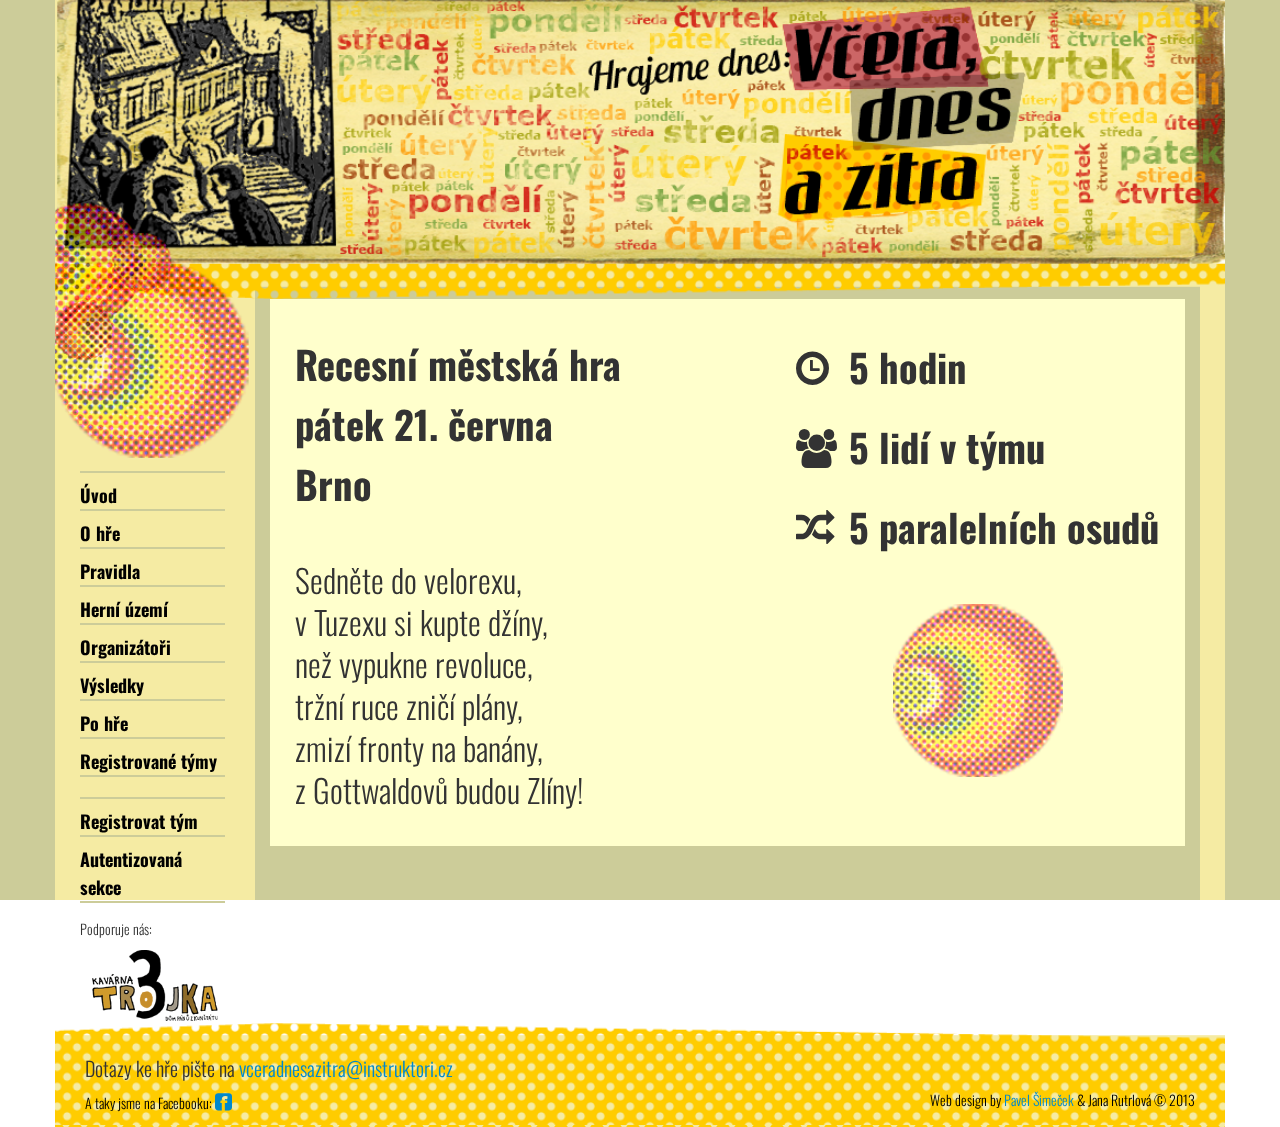
<file: index.html>
<!DOCTYPE html>
<html>

<!-- Mirrored from vdz.instruktori.cz/ by HTTrack Website Copier/3.x [XR&CO'2014], Sat, 09 Mar 2019 08:36:52 GMT -->
<!-- Added by HTTrack --><meta http-equiv="content-type" content="text/html;charset=utf-8" /><!-- /Added by HTTrack -->
<head>
	<meta charset="UTF-8" />
	<meta name="description" content="" />

            <title> | Včera dnes a zítra</title>
        
        <meta name="viewport" content="width=device-width" />
        <link href="bootstrap/css/bootstrap.css" rel="stylesheet" />
        <link href="bootstrap/css/bootstrap-responsive.css" rel="stylesheet" />
	<link rel="stylesheet" href="js/jquery-ui/datetimepicker/timepicker.css" />
	<link rel="stylesheet" href="js/jquery-ui/jquery-ui.min.css" />
	<link rel="stylesheet" href="css/dateInput.css" />
	<link rel="stylesheet" href="css/custom.css" />
        <link rel="stylesheet" href="css/font-awesome.min.css" />
        <!--[if IE 7]>
        <link rel="stylesheet" href="/css/font-awesome-ie7.min.css">
        <![endif]-->
	<link rel="shortcut icon" href="favicon.ico" />
        <link rel="image_src" href="http://vceradnesazitra.instruktori.cz/img/small_logo.jpg" />
	
</head>

<body>


<div id="headerimagewrapper" class="hidden-phone">
   <div class="span12 headerimage">
       <img class="fullWidthImage" src="img/header_upper.png" />
       <div style="position:relative;">
            <div class="lowerImageWrapper" style="position:absolute; top:0px; left:0px;"><img class="fullWidthImage" src="img/header_lower.png" /></div> 
       </div>
   </div>
</div>


<div class="wrapBody">
          <div id="bgstripewrapper" class="restbg">
              <div class="span12 bgstripe mainbg">
                  <div class="span2 innerstripe mainbg stripmargins"></div>
                  <div class="span10 innerstripe">
                     <div class="innerFilledStripe contentwrapperMargin"></div>
                  </div>
              </div>
          </div>

	  <div class="wrapHeaderImage">
		  <div class="container mainbg">
		     <div class="row">
                        <a href="index.html">
                            <div class="span12">
                               <img class="fullWidthImage visible-phone" src="img/header_replacement.jpg" />
                               <img class="fullWidthImage hidden-phone" src="img/header_replacement_transparent.png" />
                            </div>
                        </a>
		     </div>
		  </div>
	  </div>
          <div class="container">
              <div class="row">
                  <div class="span2">
                       <!--Sidebar content-->
                       <img class="fullWidthImage hidden-phone" src="img/empty_left_space.png" />
                        <ul class="mainMenu">
                            <li><a href="index.html">Úvod</a></li>
                            <li><a href="homepage/about.html">O hře</a></li>
                            <li><a href="homepage/game-rules.html">Pravidla</a></li>
                            <li><a href="homepage/game-map.html">Herní území</a></li>
                            <li><a href="homepage/org-team.html">Organizátoři</a></li>
                            <li><a href="homepage/results.html">Výsledky</a></li>
                            <li><a href="homepage/after-game.html">Po hře</a></li>
                            <li><a href="list-teams/index.html">Registrované týmy</a></li>
                        </ul>
                        <ul class="mainMenu" style="margin-top:20px;">
                                <li class="register"><a href="registration/index.html">Registrovat tým</a></li>
                                <li class="authSection"><a href="sign/in.html">Autentizovaná sekce</a></li>
                        </ul>
                        <p style="margin-left: 25px; font-size:14px;">Podporuje nás: <a href="http://www.3trojka.cz/"><img src="img/trojka.png" /></a></p>
                  </div>
                  <div class="span10">
                       <div class="contentwrapper contentwrapperMargin">
                            <div class="content">
                                <!--Body content-->
<div id="snippet--flashMessages"></div><div>
    <div class="pull-left">
      <h1>Recesní městská hra</h1>

      <h1>pátek 21. června</h1>

      <h1>Brno</h1>
    </div>

    <div class="pull-right">
      <table border="0">
         <tr>
           <td><h1><i class="icon-time"></i>&nbsp;</h1></td><td><h1>5 hodin</h1></td>
         </tr>
         <tr>
           <td><h1><i class="icon-group"></i>&nbsp;</h1></td><td><h1>5 lidí v týmu</h1></td>
         </tr>
         <tr>
           <td><h1><i class="icon-random"></i>&nbsp;</h1></td><td><h1>5 paralelních osudů</h1></td>
         </tr>
      </table>
      <div class="span2" style="float: none; margin-top: 40px; margin-left:auto; margin-right: auto;">
         <img class="fullWidthImage" src="img/koule.png" />
      </div>
    </div>
</div>

<div class="pull-left">
    <p class="poet">
    Sedněte do velorexu,<br />
    v Tuzexu si kupte džíny,<br />
    než vypukne revoluce,<br />
    tržní ruce zničí plány,<br />
    zmizí fronty na banány,<br />
    z Gottwaldovů budou Zlíny!<br />
    </p>
</div>



<div class="clearfix" /></div>

                            </div>
                       </div>
                  </div>
              </div>
          </div>
                  <div class="pushFooter">
                  </div>
          </div>
</div>
	
	 <footer>
		<div class="container">
			<div class="row">
				<div class="span12 footerbg">
                                    <div class="footerWrapper">
                                        <img class="footerimageShiftUp fullWidthImage" src="img/footer.png" />
                                        <div class="span12 footer stripmargins">
                                            <div class="pull-left contactus">
                                                <div class="contactusEmail">Dotazy ke hře pište na 
                                                    <a href="mailto:vceradnesazitra@instruktori.cz">vceradnesazitra@instruktori.cz</a>
                                                </div>
                                                <div class="contactusFb">A taky jsme na Facebooku: <a href="https://www.facebook.com/events/441076805985355/"><font style="font-size:20px"><i class="icon-facebook-sign"></i></font></a></div>
                                            </div>
                                            <div class="pull-right copyright">
                                                <div class="contantusEmail">&nbsp;</div> <!-- to keep vertical alignment -->
                                                    Web design by <a href="http://www.timebeast.com/simecek/">Pavel Šimeček</a> &amp; Jana Rutrlová &copy; 2013
                                            </div>
                                        </div>
                                    </div>
                                </div>
			</div>
		</div>
	</footer>


            <script src="js/jquery.js"></script>
            <script src="js/jquery-ui/jquery-ui.min.js"></script>
            <script src="js/netteForms.js"></script>
            <script src="js/nette.ajax.js"></script>
            <script src="js/jquery-ui/datetimepicker/timepicker.js"></script>
            <script src="js/dateInput.js"></script>
            <script src="bootstrap/js/bootstrap.min.js"></script>
            <script src="js/main.js"></script>
            <script>
            $(document).ready(function() {
                $('input[data-dateinput-type]').dateinput({
                    datetime: {
                        dateFormat: 'd.m.yy',
                        timeFormat: 'H:mm'
                    },
                    'datetime-local': {
                        dateFormat: 'd.m.yy',
                        timeFormat: 'H:mm'
                    },
                    date: {
                        dateFormat: 'd.m.yy'
                    },
                    month: {
                        dateFormat: 'MM yy'
                    },
                    week: {
                        dateFormat: "w. 'týden' yy"
                    },
                    time: {
                        timeFormat: 'H:mm'
                    }
                });
            });
            </script>
  
  </body>





<!-- Mirrored from vdz.instruktori.cz/ by HTTrack Website Copier/3.x [XR&CO'2014], Sat, 09 Mar 2019 08:36:54 GMT -->
</html>
</file>
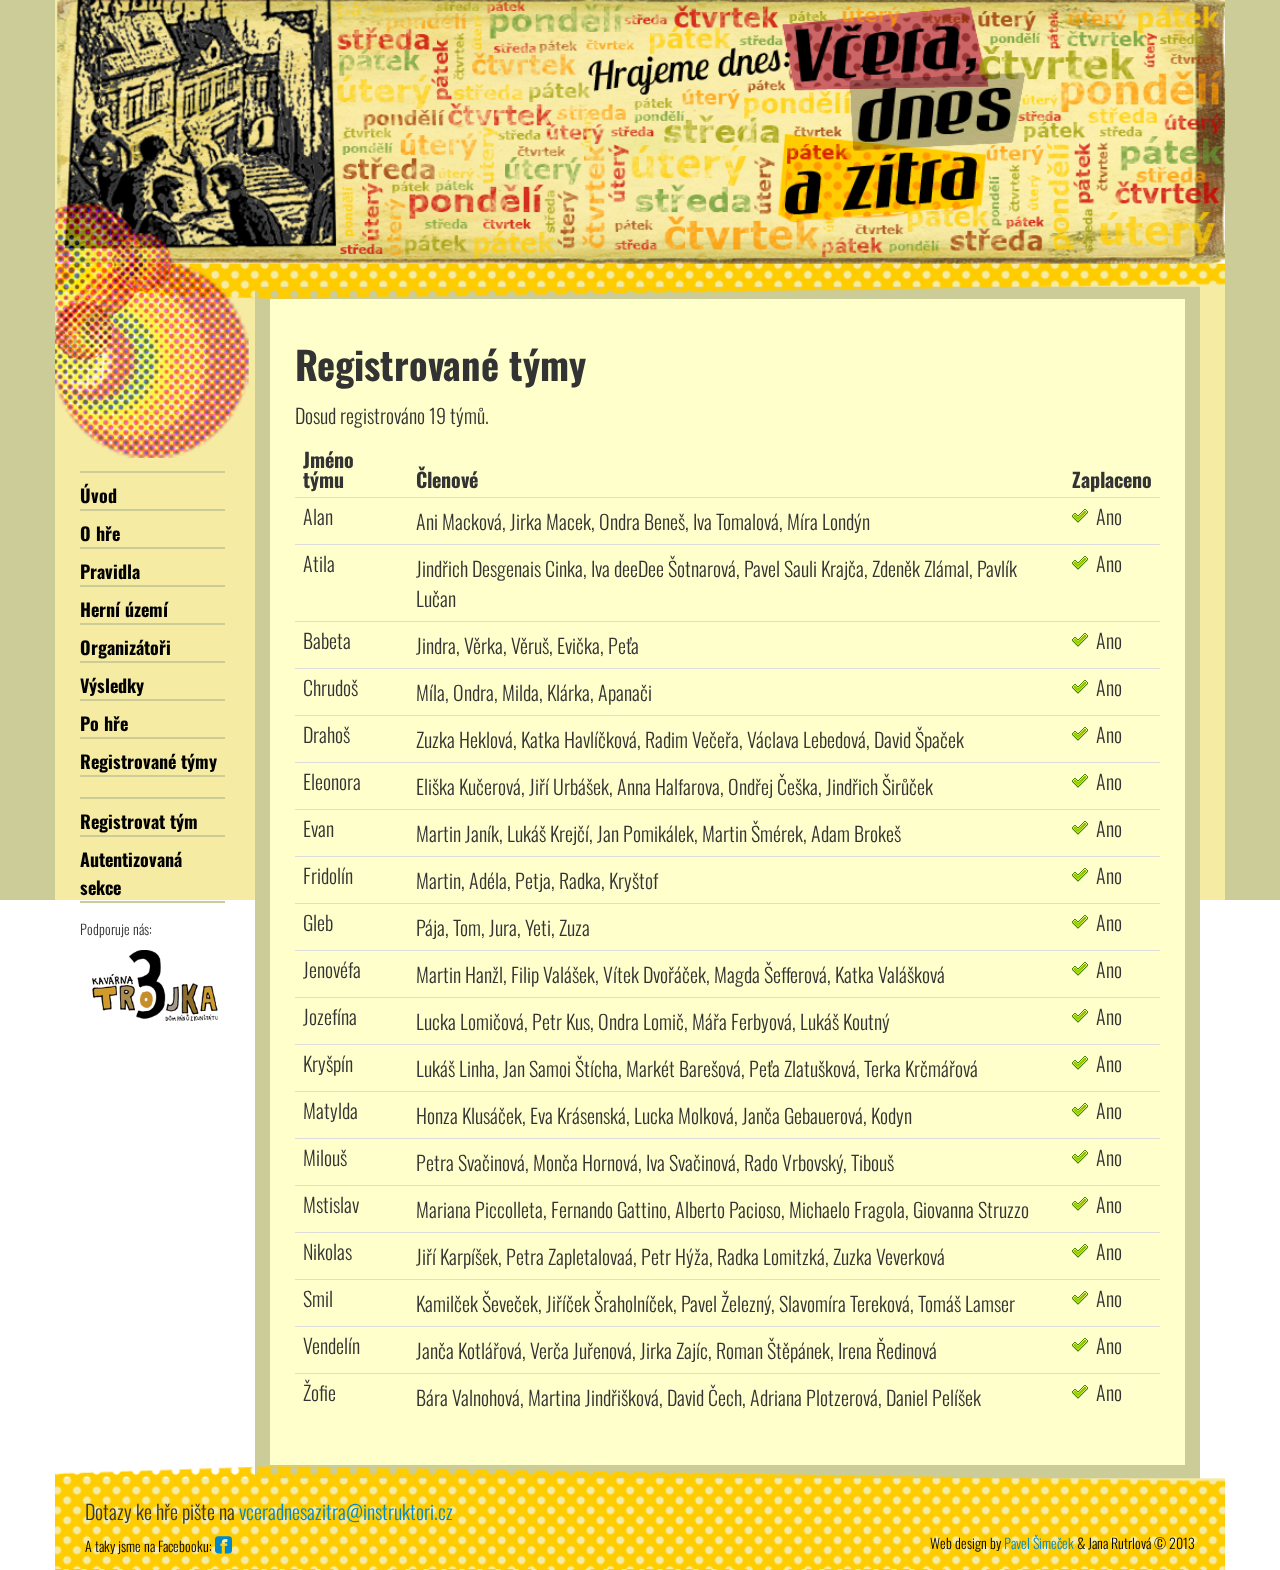
<file: list-teams/index.html>
<!DOCTYPE html>
<html>

<!-- Mirrored from vdz.instruktori.cz/list-teams/ by HTTrack Website Copier/3.x [XR&CO'2014], Sat, 09 Mar 2019 08:36:54 GMT -->
<!-- Added by HTTrack --><meta http-equiv="content-type" content="text/html;charset=utf-8" /><!-- /Added by HTTrack -->
<head>
	<meta charset="UTF-8" />
	<meta name="description" content="" />

            <title>Registrované týmy | Včera dnes a zítra</title>
        
        <meta name="viewport" content="width=device-width" />
        <link href="../bootstrap/css/bootstrap.css" rel="stylesheet" />
        <link href="../bootstrap/css/bootstrap-responsive.css" rel="stylesheet" />
	<link rel="stylesheet" href="../js/jquery-ui/datetimepicker/timepicker.css" />
	<link rel="stylesheet" href="../js/jquery-ui/jquery-ui.min.css" />
	<link rel="stylesheet" href="../css/dateInput.css" />
	<link rel="stylesheet" href="../css/custom.css" />
        <link rel="stylesheet" href="../css/font-awesome.min.css" />
        <!--[if IE 7]>
        <link rel="stylesheet" href="/css/font-awesome-ie7.min.css">
        <![endif]-->
	<link rel="shortcut icon" href="../favicon.ico" />
        <link rel="image_src" href="http://vceradnesazitra.instruktori.cz/img/small_logo.jpg" />
	
</head>

<body>


<div id="headerimagewrapper" class="hidden-phone">
   <div class="span12 headerimage">
       <img class="fullWidthImage" src="../img/header_upper.png" />
       <div style="position:relative;">
            <div class="lowerImageWrapper" style="position:absolute; top:0px; left:0px;"><img class="fullWidthImage" src="../img/header_lower.png" /></div> 
       </div>
   </div>
</div>


<div class="wrapBody">
          <div id="bgstripewrapper" class="restbg">
              <div class="span12 bgstripe mainbg">
                  <div class="span2 innerstripe mainbg stripmargins"></div>
                  <div class="span10 innerstripe">
                     <div class="innerFilledStripe contentwrapperMargin"></div>
                  </div>
              </div>
          </div>

	  <div class="wrapHeaderImage">
		  <div class="container mainbg">
		     <div class="row">
                        <a href="../index.html">
                            <div class="span12">
                               <img class="fullWidthImage visible-phone" src="../img/header_replacement.jpg" />
                               <img class="fullWidthImage hidden-phone" src="../img/header_replacement_transparent.png" />
                            </div>
                        </a>
		     </div>
		  </div>
	  </div>
          <div class="container">
              <div class="row">
                  <div class="span2">
                       <!--Sidebar content-->
                       <img class="fullWidthImage hidden-phone" src="../img/empty_left_space.png" />
                        <ul class="mainMenu">
                            <li><a href="../index.html">Úvod</a></li>
                            <li><a href="../homepage/about.html">O hře</a></li>
                            <li><a href="../homepage/game-rules.html">Pravidla</a></li>
                            <li><a href="../homepage/game-map.html">Herní území</a></li>
                            <li><a href="../homepage/org-team.html">Organizátoři</a></li>
                            <li><a href="../homepage/results.html">Výsledky</a></li>
                            <li><a href="../homepage/after-game.html">Po hře</a></li>
                            <li><a href="index.html">Registrované týmy</a></li>
                        </ul>
                        <ul class="mainMenu" style="margin-top:20px;">
                                <li class="register"><a href="../registration/index.html">Registrovat tým</a></li>
                                <li class="authSection"><a href="../sign/in.html">Autentizovaná sekce</a></li>
                        </ul>
                        <p style="margin-left: 25px; font-size:14px;">Podporuje nás: <a href="http://www.3trojka.cz/"><img src="../img/trojka.png" /></a></p>
                  </div>
                  <div class="span10">
                       <div class="contentwrapper contentwrapperMargin">
                            <div class="content">
                                <!--Body content-->
<div id="snippet--flashMessages"></div><h1>Registrované týmy</h1>

<p> Dosud registrováno 19 týmů. </p>

<table class="table">
<thead>
	<tr>
		<th>Jméno týmu</th>
		<th>Členové</th>
		<th>Zaplaceno</th>
	</tr>
</thead>
<tbody>
	<tr class="odd">
		<td class="teamName">Alan</td>
		<td class="teamMembers">Ani Macková, Jirka Macek, Ondra Beneš, Iva Tomalová, Míra Londýn</td>
		<td class="paid"> <span class="icon tick" /> Ano </td>
	</tr>
	<tr class="even">
		<td class="teamName">Atila</td>
		<td class="teamMembers">Jindřich Desgenais Cinka, Iva deeDee Šotnarová, Pavel Sauli Krajča, Zdeněk Zlámal, Pavlík Lučan</td>
		<td class="paid"> <span class="icon tick" /> Ano </td>
	</tr>
	<tr class="odd">
		<td class="teamName">Babeta</td>
		<td class="teamMembers">Jindra, Věrka, Věruš, Evička, Peťa</td>
		<td class="paid"> <span class="icon tick" /> Ano </td>
	</tr>
	<tr class="even">
		<td class="teamName">Chrudoš</td>
		<td class="teamMembers">Míla, Ondra, Milda, Klárka, Apanači</td>
		<td class="paid"> <span class="icon tick" /> Ano </td>
	</tr>
	<tr class="odd">
		<td class="teamName">Drahoš</td>
		<td class="teamMembers">Zuzka Heklová, Katka Havlíčková, Radim Večeřa, Václava Lebedová, David Špaček</td>
		<td class="paid"> <span class="icon tick" /> Ano </td>
	</tr>
	<tr class="even">
		<td class="teamName">Eleonora</td>
		<td class="teamMembers">Eliška Kučerová, Jiří Urbášek, Anna Halfarova, Ondřej Češka, Jindřich Širůček</td>
		<td class="paid"> <span class="icon tick" /> Ano </td>
	</tr>
	<tr class="odd">
		<td class="teamName">Evan</td>
		<td class="teamMembers">Martin Janík, Lukáš Krejčí, Jan Pomikálek, Martin Šmérek, Adam Brokeš</td>
		<td class="paid"> <span class="icon tick" /> Ano </td>
	</tr>
	<tr class="even">
		<td class="teamName">Fridolín</td>
		<td class="teamMembers">Martin, Adéla, Petja, Radka, Kryštof</td>
		<td class="paid"> <span class="icon tick" /> Ano </td>
	</tr>
	<tr class="odd">
		<td class="teamName">Gleb</td>
		<td class="teamMembers">Pája, Tom, Jura, Yeti, Zuza</td>
		<td class="paid"> <span class="icon tick" /> Ano </td>
	</tr>
	<tr class="even">
		<td class="teamName">Jenovéfa</td>
		<td class="teamMembers">Martin Hanžl, Filip Valášek, Vítek Dvořáček, Magda Šefferová, Katka Valášková</td>
		<td class="paid"> <span class="icon tick" /> Ano </td>
	</tr>
	<tr class="odd">
		<td class="teamName">Jozefína</td>
		<td class="teamMembers">Lucka Lomičová, Petr Kus, Ondra Lomič, Mářa Ferbyová, Lukáš Koutný</td>
		<td class="paid"> <span class="icon tick" /> Ano </td>
	</tr>
	<tr class="even">
		<td class="teamName">Kryšpín</td>
		<td class="teamMembers">Lukáš Linha, Jan Samoi Štícha, Markét Barešová, Peťa Zlatušková, Terka Krčmářová</td>
		<td class="paid"> <span class="icon tick" /> Ano </td>
	</tr>
	<tr class="odd">
		<td class="teamName">Matylda</td>
		<td class="teamMembers">Honza Klusáček, Eva Krásenská, Lucka Molková, Janča Gebauerová, Kodyn</td>
		<td class="paid"> <span class="icon tick" /> Ano </td>
	</tr>
	<tr class="even">
		<td class="teamName">Milouš</td>
		<td class="teamMembers">Petra Svačinová, Monča Hornová, Iva Svačinová, Rado Vrbovský, Tibouš</td>
		<td class="paid"> <span class="icon tick" /> Ano </td>
	</tr>
	<tr class="odd">
		<td class="teamName">Mstislav</td>
		<td class="teamMembers">Mariana Piccolleta, Fernando Gattino, Alberto Pacioso, Michaelo Fragola, Giovanna Struzzo</td>
		<td class="paid"> <span class="icon tick" /> Ano </td>
	</tr>
	<tr class="even">
		<td class="teamName">Nikolas</td>
		<td class="teamMembers">Jiří Karpíšek, Petra Zapletalovaá, Petr Hýža, Radka Lomitzká, Zuzka Veverková</td>
		<td class="paid"> <span class="icon tick" /> Ano </td>
	</tr>
	<tr class="odd">
		<td class="teamName">Smil</td>
		<td class="teamMembers">Kamilček Ševeček, Jiříček Šraholníček, Pavel Železný, Slavomíra Tereková, Tomáš Lamser</td>
		<td class="paid"> <span class="icon tick" /> Ano </td>
	</tr>
	<tr class="even">
		<td class="teamName">Vendelín</td>
		<td class="teamMembers">Janča Kotlářová, Verča Juřenová, Jirka Zajíc, Roman Štěpánek, Irena Ředinová</td>
		<td class="paid"> <span class="icon tick" /> Ano </td>
	</tr>
	<tr class="odd">
		<td class="teamName">Žofie</td>
		<td class="teamMembers">Bára Valnohová, Martina Jindřišková, David Čech, Adriana Plotzerová, Daniel Pelíšek</td>
		<td class="paid"> <span class="icon tick" /> Ano </td>
	</tr>
</tbody>
</table>


                            </div>
                       </div>
                  </div>
              </div>
          </div>
                  <div class="pushFooter">
                  </div>
          </div>
</div>
	
	 <footer>
		<div class="container">
			<div class="row">
				<div class="span12 footerbg">
                                    <div class="footerWrapper">
                                        <img class="footerimageShiftUp fullWidthImage" src="../img/footer.png" />
                                        <div class="span12 footer stripmargins">
                                            <div class="pull-left contactus">
                                                <div class="contactusEmail">Dotazy ke hře pište na 
                                                    <a href="mailto:vceradnesazitra@instruktori.cz">vceradnesazitra@instruktori.cz</a>
                                                </div>
                                                <div class="contactusFb">A taky jsme na Facebooku: <a href="https://www.facebook.com/events/441076805985355/"><font style="font-size:20px"><i class="icon-facebook-sign"></i></font></a></div>
                                            </div>
                                            <div class="pull-right copyright">
                                                <div class="contantusEmail">&nbsp;</div> <!-- to keep vertical alignment -->
                                                    Web design by <a href="http://www.timebeast.com/simecek/">Pavel Šimeček</a> &amp; Jana Rutrlová &copy; 2013
                                            </div>
                                        </div>
                                    </div>
                                </div>
			</div>
		</div>
	</footer>


            <script src="../js/jquery.js"></script>
            <script src="../js/jquery-ui/jquery-ui.min.js"></script>
            <script src="../js/netteForms.js"></script>
            <script src="../js/nette.ajax.js"></script>
            <script src="../js/jquery-ui/datetimepicker/timepicker.js"></script>
            <script src="../js/dateInput.js"></script>
            <script src="../bootstrap/js/bootstrap.min.js"></script>
            <script src="../js/main.js"></script>
            <script>
            $(document).ready(function() {
                $('input[data-dateinput-type]').dateinput({
                    datetime: {
                        dateFormat: 'd.m.yy',
                        timeFormat: 'H:mm'
                    },
                    'datetime-local': {
                        dateFormat: 'd.m.yy',
                        timeFormat: 'H:mm'
                    },
                    date: {
                        dateFormat: 'd.m.yy'
                    },
                    month: {
                        dateFormat: 'MM yy'
                    },
                    week: {
                        dateFormat: "w. 'týden' yy"
                    },
                    time: {
                        timeFormat: 'H:mm'
                    }
                });
            });
            </script>
  
  </body>





<!-- Mirrored from vdz.instruktori.cz/list-teams/ by HTTrack Website Copier/3.x [XR&CO'2014], Sat, 09 Mar 2019 08:36:54 GMT -->
</html>
</file>
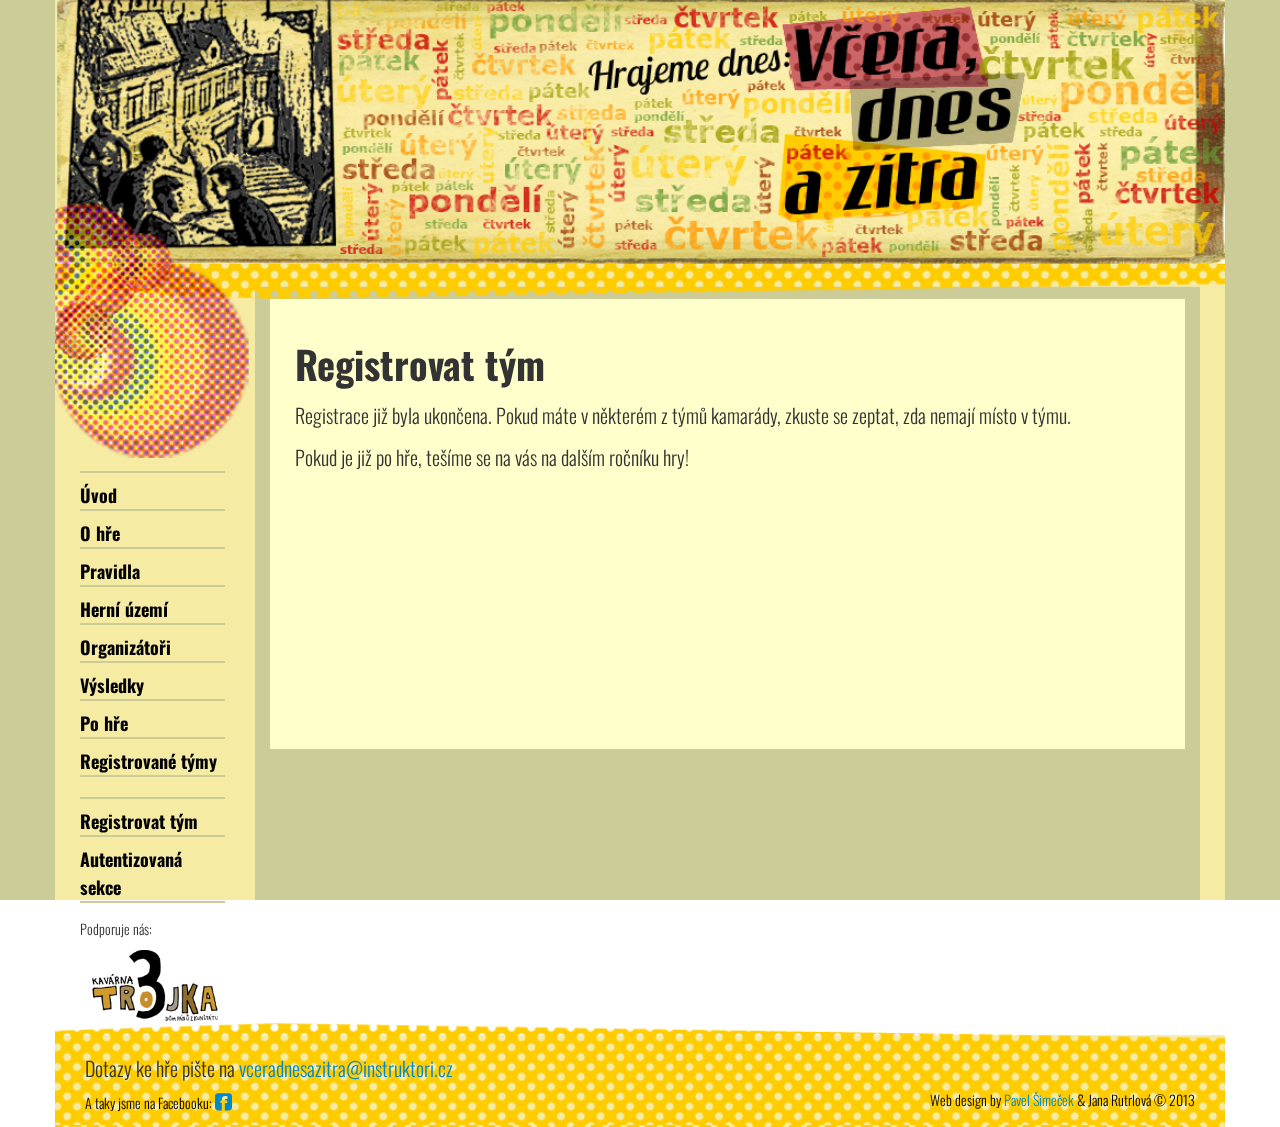
<file: registration/index.html>
<!DOCTYPE html>
<html>

<!-- Mirrored from vdz.instruktori.cz/registration/ by HTTrack Website Copier/3.x [XR&CO'2014], Sat, 09 Mar 2019 08:36:54 GMT -->
<!-- Added by HTTrack --><meta http-equiv="content-type" content="text/html;charset=utf-8" /><!-- /Added by HTTrack -->
<head>
	<meta charset="UTF-8" />
	<meta name="description" content="" />

            <title>Registrovat tým | Včera dnes a zítra</title>
        
        <meta name="viewport" content="width=device-width" />
        <link href="../bootstrap/css/bootstrap.css" rel="stylesheet" />
        <link href="../bootstrap/css/bootstrap-responsive.css" rel="stylesheet" />
	<link rel="stylesheet" href="../js/jquery-ui/datetimepicker/timepicker.css" />
	<link rel="stylesheet" href="../js/jquery-ui/jquery-ui.min.css" />
	<link rel="stylesheet" href="../css/dateInput.css" />
	<link rel="stylesheet" href="../css/custom.css" />
        <link rel="stylesheet" href="../css/font-awesome.min.css" />
        <!--[if IE 7]>
        <link rel="stylesheet" href="/css/font-awesome-ie7.min.css">
        <![endif]-->
	<link rel="shortcut icon" href="../favicon.ico" />
        <link rel="image_src" href="http://vceradnesazitra.instruktori.cz/img/small_logo.jpg" />
	
</head>

<body>


<div id="headerimagewrapper" class="hidden-phone">
   <div class="span12 headerimage">
       <img class="fullWidthImage" src="../img/header_upper.png" />
       <div style="position:relative;">
            <div class="lowerImageWrapper" style="position:absolute; top:0px; left:0px;"><img class="fullWidthImage" src="../img/header_lower.png" /></div> 
       </div>
   </div>
</div>


<div class="wrapBody">
          <div id="bgstripewrapper" class="restbg">
              <div class="span12 bgstripe mainbg">
                  <div class="span2 innerstripe mainbg stripmargins"></div>
                  <div class="span10 innerstripe">
                     <div class="innerFilledStripe contentwrapperMargin"></div>
                  </div>
              </div>
          </div>

	  <div class="wrapHeaderImage">
		  <div class="container mainbg">
		     <div class="row">
                        <a href="../index.html">
                            <div class="span12">
                               <img class="fullWidthImage visible-phone" src="../img/header_replacement.jpg" />
                               <img class="fullWidthImage hidden-phone" src="../img/header_replacement_transparent.png" />
                            </div>
                        </a>
		     </div>
		  </div>
	  </div>
          <div class="container">
              <div class="row">
                  <div class="span2">
                       <!--Sidebar content-->
                       <img class="fullWidthImage hidden-phone" src="../img/empty_left_space.png" />
                        <ul class="mainMenu">
                            <li><a href="../index.html">Úvod</a></li>
                            <li><a href="../homepage/about.html">O hře</a></li>
                            <li><a href="../homepage/game-rules.html">Pravidla</a></li>
                            <li><a href="../homepage/game-map.html">Herní území</a></li>
                            <li><a href="../homepage/org-team.html">Organizátoři</a></li>
                            <li><a href="../homepage/results.html">Výsledky</a></li>
                            <li><a href="../homepage/after-game.html">Po hře</a></li>
                            <li><a href="../list-teams/index.html">Registrované týmy</a></li>
                        </ul>
                        <ul class="mainMenu" style="margin-top:20px;">
                                <li class="register"><a href="index.html">Registrovat tým</a></li>
                                <li class="authSection"><a href="../sign/in.html">Autentizovaná sekce</a></li>
                        </ul>
                        <p style="margin-left: 25px; font-size:14px;">Podporuje nás: <a href="http://www.3trojka.cz/"><img src="../img/trojka.png" /></a></p>
                  </div>
                  <div class="span10">
                       <div class="contentwrapper contentwrapperMargin">
                            <div class="content">
                                <!--Body content-->
<div id="snippet--flashMessages"></div><h1>Registrovat tým</h1>

            <p>Registrace již byla ukončena. Pokud máte v některém z týmů kamarády, zkuste se zeptat, zda nemají místo v týmu.</p>
            
            <p>Pokud je již po hře, tešíme se na vás na dalším ročníku hry!</p>

                            </div>
                       </div>
                  </div>
              </div>
          </div>
                  <div class="pushFooter">
                  </div>
          </div>
</div>
	
	 <footer>
		<div class="container">
			<div class="row">
				<div class="span12 footerbg">
                                    <div class="footerWrapper">
                                        <img class="footerimageShiftUp fullWidthImage" src="../img/footer.png" />
                                        <div class="span12 footer stripmargins">
                                            <div class="pull-left contactus">
                                                <div class="contactusEmail">Dotazy ke hře pište na 
                                                    <a href="mailto:vceradnesazitra@instruktori.cz">vceradnesazitra@instruktori.cz</a>
                                                </div>
                                                <div class="contactusFb">A taky jsme na Facebooku: <a href="https://www.facebook.com/events/441076805985355/"><font style="font-size:20px"><i class="icon-facebook-sign"></i></font></a></div>
                                            </div>
                                            <div class="pull-right copyright">
                                                <div class="contantusEmail">&nbsp;</div> <!-- to keep vertical alignment -->
                                                    Web design by <a href="http://www.timebeast.com/simecek/">Pavel Šimeček</a> &amp; Jana Rutrlová &copy; 2013
                                            </div>
                                        </div>
                                    </div>
                                </div>
			</div>
		</div>
	</footer>


            <script src="../js/jquery.js"></script>
            <script src="../js/jquery-ui/jquery-ui.min.js"></script>
            <script src="../js/netteForms.js"></script>
            <script src="../js/nette.ajax.js"></script>
            <script src="../js/jquery-ui/datetimepicker/timepicker.js"></script>
            <script src="../js/dateInput.js"></script>
            <script src="../bootstrap/js/bootstrap.min.js"></script>
            <script src="../js/main.js"></script>
            <script>
            $(document).ready(function() {
                $('input[data-dateinput-type]').dateinput({
                    datetime: {
                        dateFormat: 'd.m.yy',
                        timeFormat: 'H:mm'
                    },
                    'datetime-local': {
                        dateFormat: 'd.m.yy',
                        timeFormat: 'H:mm'
                    },
                    date: {
                        dateFormat: 'd.m.yy'
                    },
                    month: {
                        dateFormat: 'MM yy'
                    },
                    week: {
                        dateFormat: "w. 'týden' yy"
                    },
                    time: {
                        timeFormat: 'H:mm'
                    }
                });
            });
            </script>
  
  </body>





<!-- Mirrored from vdz.instruktori.cz/registration/ by HTTrack Website Copier/3.x [XR&CO'2014], Sat, 09 Mar 2019 08:36:54 GMT -->
</html>
</file>
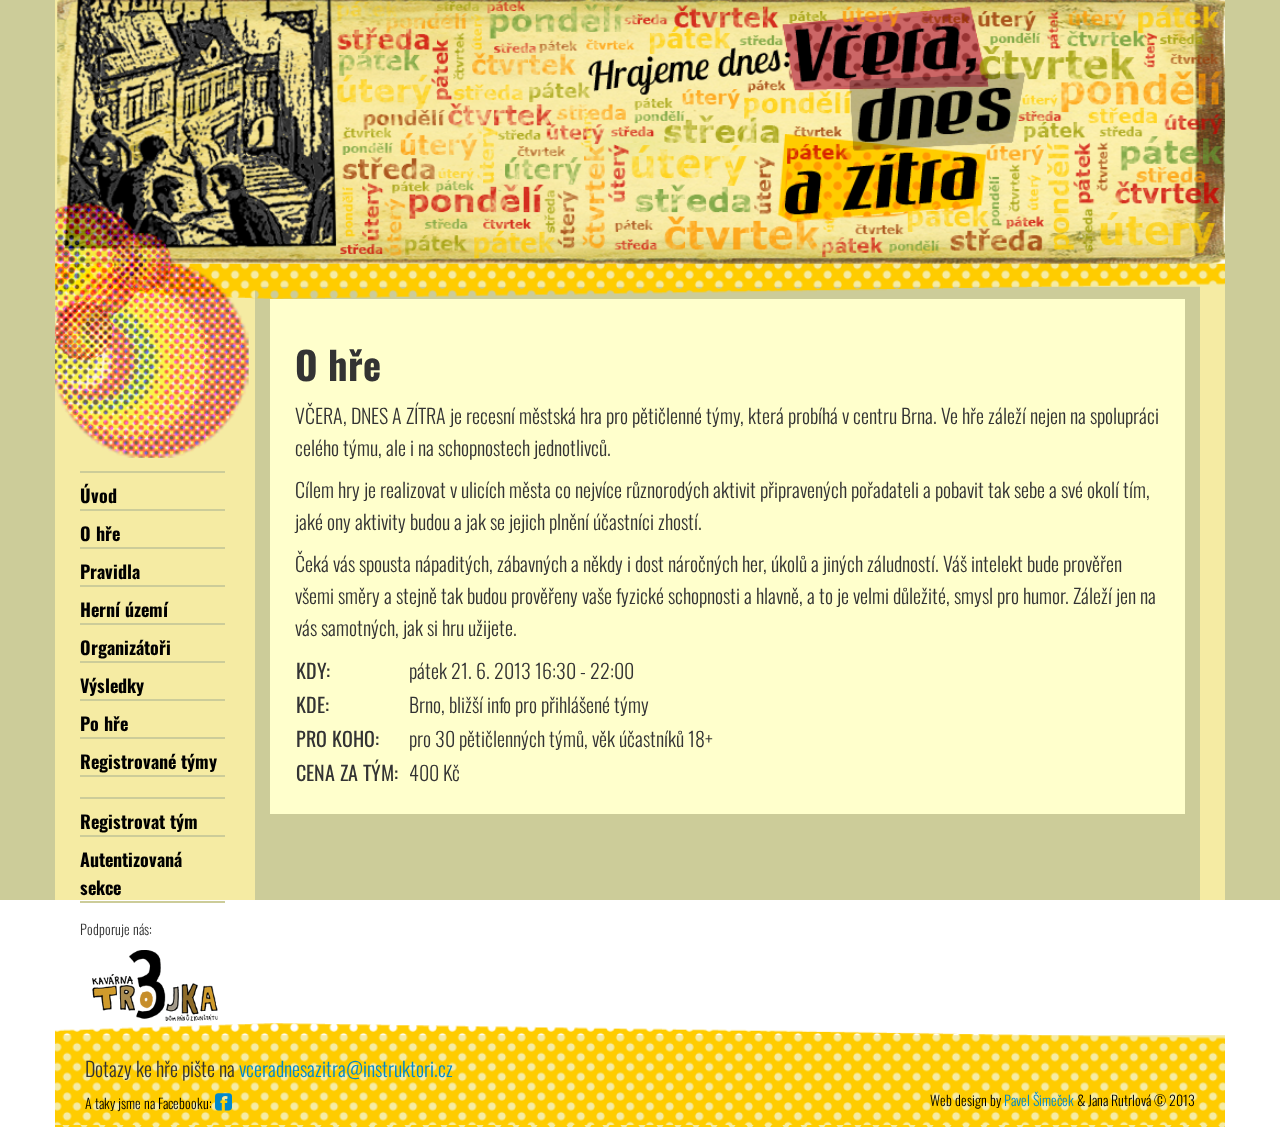
<file: homepage/about.html>
<!DOCTYPE html>
<html>

<!-- Mirrored from vdz.instruktori.cz/homepage/about by HTTrack Website Copier/3.x [XR&CO'2014], Sat, 09 Mar 2019 08:36:54 GMT -->
<!-- Added by HTTrack --><meta http-equiv="content-type" content="text/html;charset=utf-8" /><!-- /Added by HTTrack -->
<head>
	<meta charset="UTF-8" />
	<meta name="description" content="" />

            <title> | Včera dnes a zítra</title>
        
        <meta name="viewport" content="width=device-width" />
        <link href="../bootstrap/css/bootstrap.css" rel="stylesheet" />
        <link href="../bootstrap/css/bootstrap-responsive.css" rel="stylesheet" />
	<link rel="stylesheet" href="../js/jquery-ui/datetimepicker/timepicker.css" />
	<link rel="stylesheet" href="../js/jquery-ui/jquery-ui.min.css" />
	<link rel="stylesheet" href="../css/dateInput.css" />
	<link rel="stylesheet" href="../css/custom.css" />
        <link rel="stylesheet" href="../css/font-awesome.min.css" />
        <!--[if IE 7]>
        <link rel="stylesheet" href="/css/font-awesome-ie7.min.css">
        <![endif]-->
	<link rel="shortcut icon" href="../favicon.ico" />
        <link rel="image_src" href="http://vceradnesazitra.instruktori.cz/img/small_logo.jpg" />
	
</head>

<body>


<div id="headerimagewrapper" class="hidden-phone">
   <div class="span12 headerimage">
       <img class="fullWidthImage" src="../img/header_upper.png" />
       <div style="position:relative;">
            <div class="lowerImageWrapper" style="position:absolute; top:0px; left:0px;"><img class="fullWidthImage" src="../img/header_lower.png" /></div> 
       </div>
   </div>
</div>


<div class="wrapBody">
          <div id="bgstripewrapper" class="restbg">
              <div class="span12 bgstripe mainbg">
                  <div class="span2 innerstripe mainbg stripmargins"></div>
                  <div class="span10 innerstripe">
                     <div class="innerFilledStripe contentwrapperMargin"></div>
                  </div>
              </div>
          </div>

	  <div class="wrapHeaderImage">
		  <div class="container mainbg">
		     <div class="row">
                        <a href="../index.html">
                            <div class="span12">
                               <img class="fullWidthImage visible-phone" src="../img/header_replacement.jpg" />
                               <img class="fullWidthImage hidden-phone" src="../img/header_replacement_transparent.png" />
                            </div>
                        </a>
		     </div>
		  </div>
	  </div>
          <div class="container">
              <div class="row">
                  <div class="span2">
                       <!--Sidebar content-->
                       <img class="fullWidthImage hidden-phone" src="../img/empty_left_space.png" />
                        <ul class="mainMenu">
                            <li><a href="../index.html">Úvod</a></li>
                            <li><a href="about.html">O hře</a></li>
                            <li><a href="game-rules.html">Pravidla</a></li>
                            <li><a href="game-map.html">Herní území</a></li>
                            <li><a href="org-team.html">Organizátoři</a></li>
                            <li><a href="results.html">Výsledky</a></li>
                            <li><a href="after-game.html">Po hře</a></li>
                            <li><a href="../list-teams/index.html">Registrované týmy</a></li>
                        </ul>
                        <ul class="mainMenu" style="margin-top:20px;">
                                <li class="register"><a href="../registration/index.html">Registrovat tým</a></li>
                                <li class="authSection"><a href="../sign/in.html">Autentizovaná sekce</a></li>
                        </ul>
                        <p style="margin-left: 25px; font-size:14px;">Podporuje nás: <a href="http://www.3trojka.cz/"><img src="../img/trojka.png" /></a></p>
                  </div>
                  <div class="span10">
                       <div class="contentwrapper contentwrapperMargin">
                            <div class="content">
                                <!--Body content-->
<div id="snippet--flashMessages"></div><h1>O hře</h1>

<p>
VČERA, DNES A ZÍTRA je recesní městská hra pro pětičlenné týmy, která probíhá v centru Brna. Ve hře záleží nejen na spolupráci celého týmu, ale i na schopnostech jednotlivců.
</p>

<p>
Cílem hry je realizovat v ulicích města co nejvíce různorodých aktivit připravených pořadateli a pobavit tak sebe a své okolí tím, jaké ony aktivity budou a jak se jejich plnění účastníci zhostí.
</p>

<p>
Čeká vás spousta nápaditých, zábavných a někdy i dost náročných her, úkolů a jiných záludností. Váš intelekt bude prověřen všemi směry a stejně tak budou prověřeny vaše fyzické schopnosti a hlavně, a to je velmi důležité, smysl pro humor. Záleží jen na vás samotných, jak si hru užijete. 
</p>

<table class="alignInfo">
  <tr><td><b>KDY:</b></td><td>pátek 21. 6. 2013 16:30 - 22:00</td></tr>
  <tr><td><b>KDE:</b></td><td>Brno, bližší info pro přihlášené týmy</td></tr>
  <tr><td><b>PRO KOHO:</b></td><td>pro 30 pětičlenných týmů, věk účastníků 18+</td></tr>
  <tr><td><b>CENA ZA TÝM:</b></td><td>400 Kč</td></tr>
</table>

                            </div>
                       </div>
                  </div>
              </div>
          </div>
                  <div class="pushFooter">
                  </div>
          </div>
</div>
	
	 <footer>
		<div class="container">
			<div class="row">
				<div class="span12 footerbg">
                                    <div class="footerWrapper">
                                        <img class="footerimageShiftUp fullWidthImage" src="../img/footer.png" />
                                        <div class="span12 footer stripmargins">
                                            <div class="pull-left contactus">
                                                <div class="contactusEmail">Dotazy ke hře pište na 
                                                    <a href="mailto:vceradnesazitra@instruktori.cz">vceradnesazitra@instruktori.cz</a>
                                                </div>
                                                <div class="contactusFb">A taky jsme na Facebooku: <a href="https://www.facebook.com/events/441076805985355/"><font style="font-size:20px"><i class="icon-facebook-sign"></i></font></a></div>
                                            </div>
                                            <div class="pull-right copyright">
                                                <div class="contantusEmail">&nbsp;</div> <!-- to keep vertical alignment -->
                                                    Web design by <a href="http://www.timebeast.com/simecek/">Pavel Šimeček</a> &amp; Jana Rutrlová &copy; 2013
                                            </div>
                                        </div>
                                    </div>
                                </div>
			</div>
		</div>
	</footer>


            <script src="../js/jquery.js"></script>
            <script src="../js/jquery-ui/jquery-ui.min.js"></script>
            <script src="../js/netteForms.js"></script>
            <script src="../js/nette.ajax.js"></script>
            <script src="../js/jquery-ui/datetimepicker/timepicker.js"></script>
            <script src="../js/dateInput.js"></script>
            <script src="../bootstrap/js/bootstrap.min.js"></script>
            <script src="../js/main.js"></script>
            <script>
            $(document).ready(function() {
                $('input[data-dateinput-type]').dateinput({
                    datetime: {
                        dateFormat: 'd.m.yy',
                        timeFormat: 'H:mm'
                    },
                    'datetime-local': {
                        dateFormat: 'd.m.yy',
                        timeFormat: 'H:mm'
                    },
                    date: {
                        dateFormat: 'd.m.yy'
                    },
                    month: {
                        dateFormat: 'MM yy'
                    },
                    week: {
                        dateFormat: "w. 'týden' yy"
                    },
                    time: {
                        timeFormat: 'H:mm'
                    }
                });
            });
            </script>
  
  </body>





<!-- Mirrored from vdz.instruktori.cz/homepage/about by HTTrack Website Copier/3.x [XR&CO'2014], Sat, 09 Mar 2019 08:36:54 GMT -->
</html>
</file>
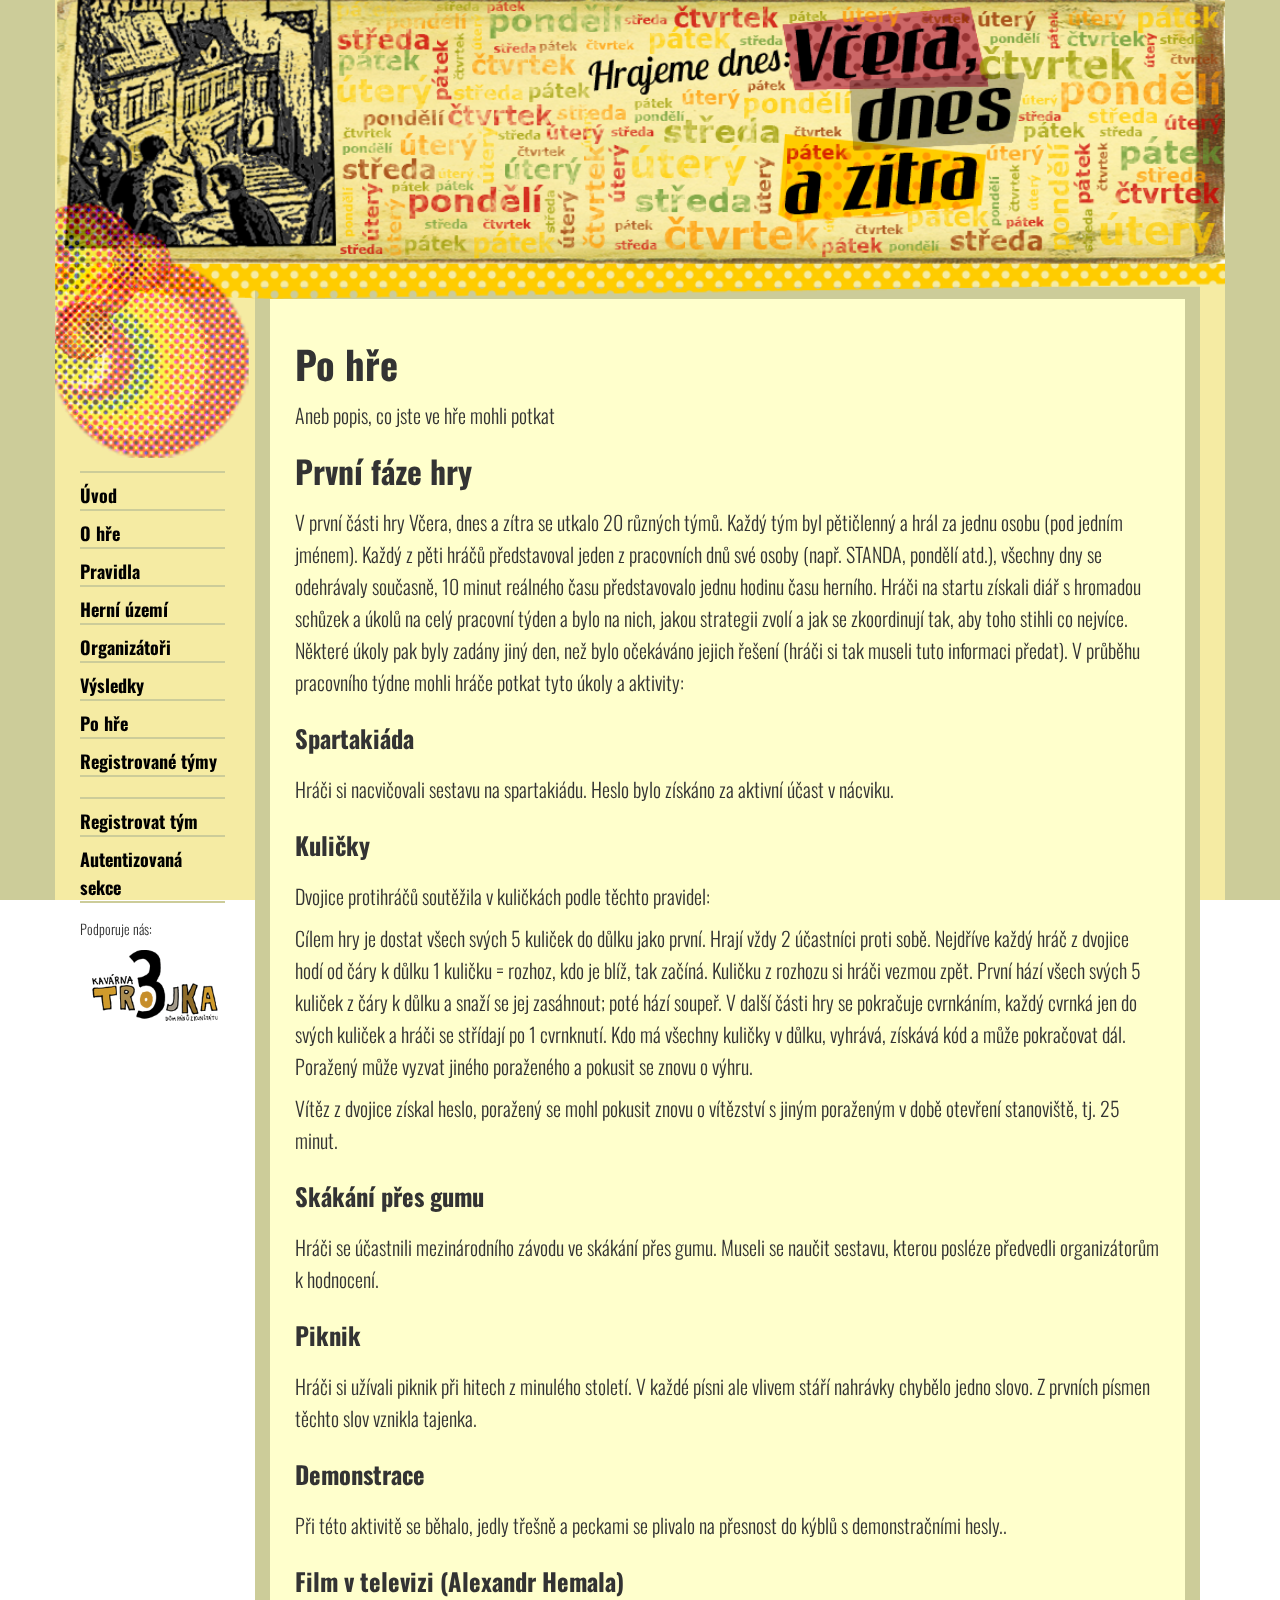
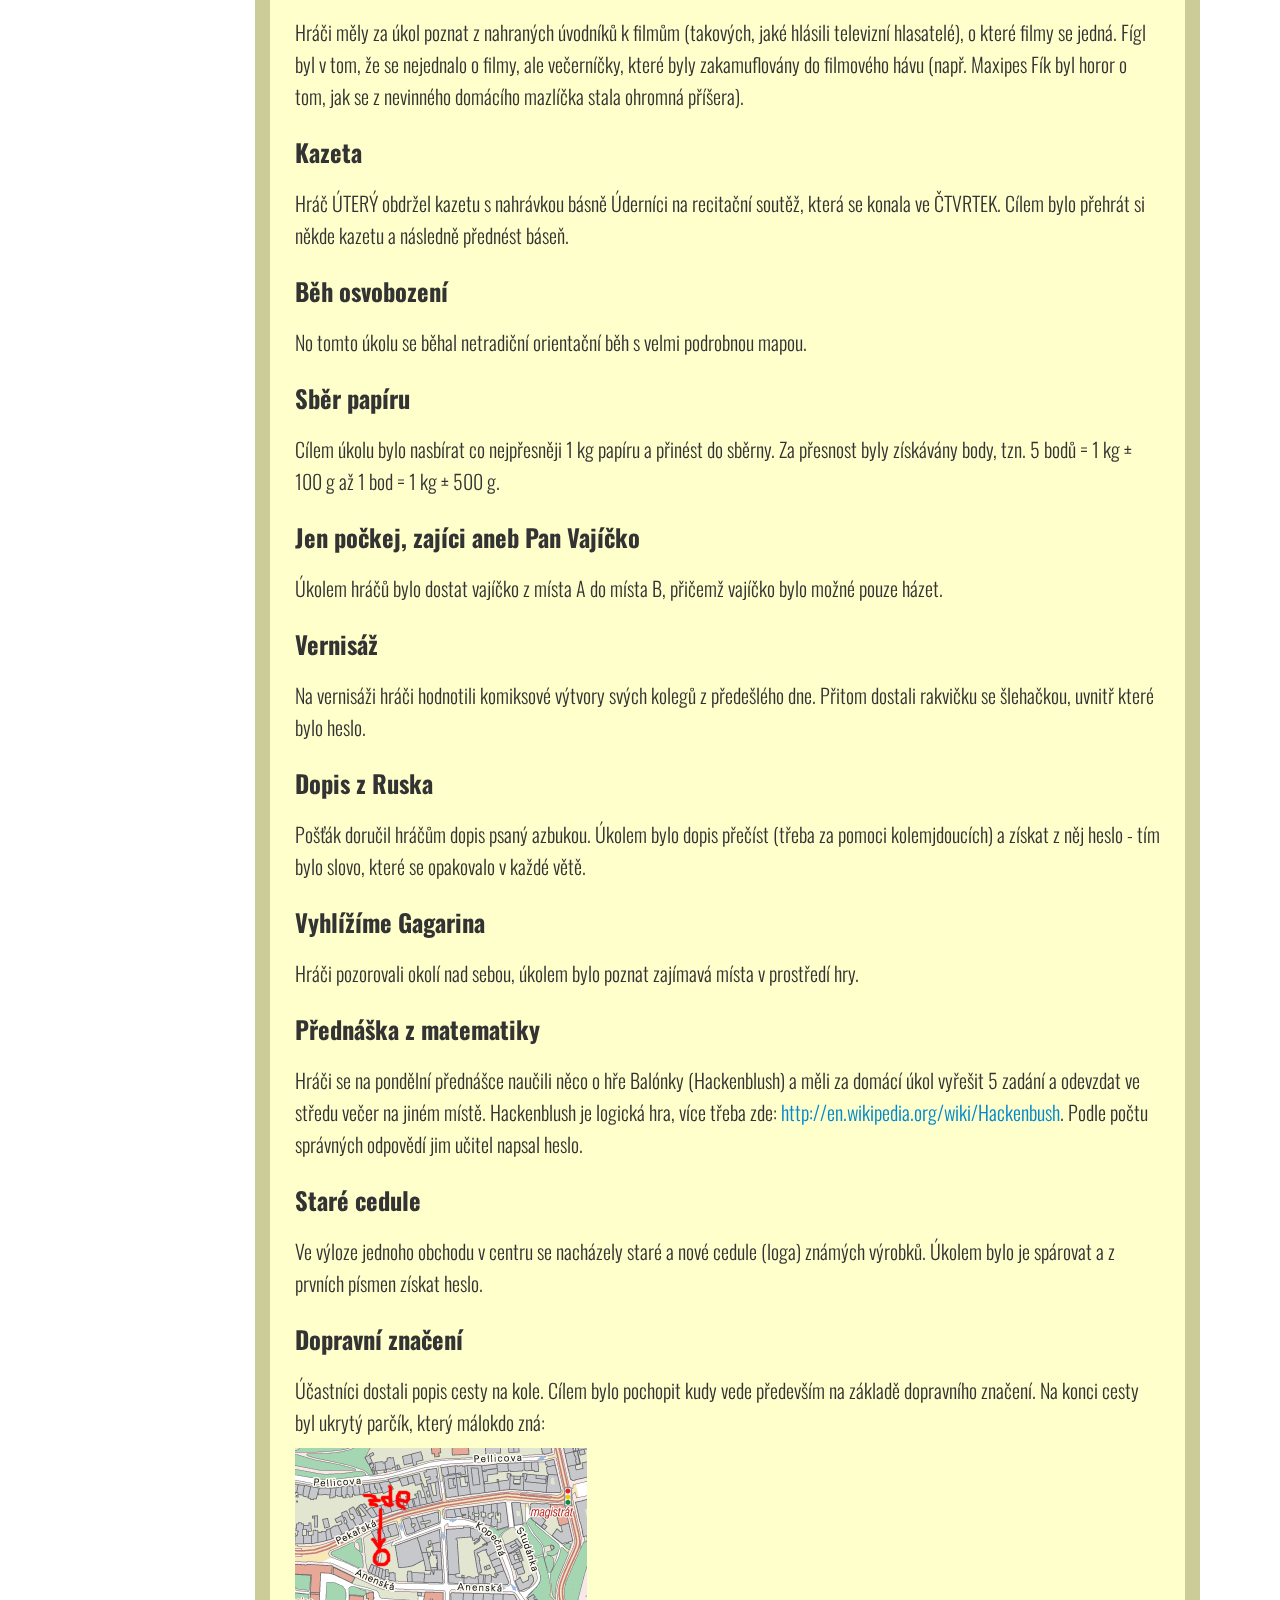
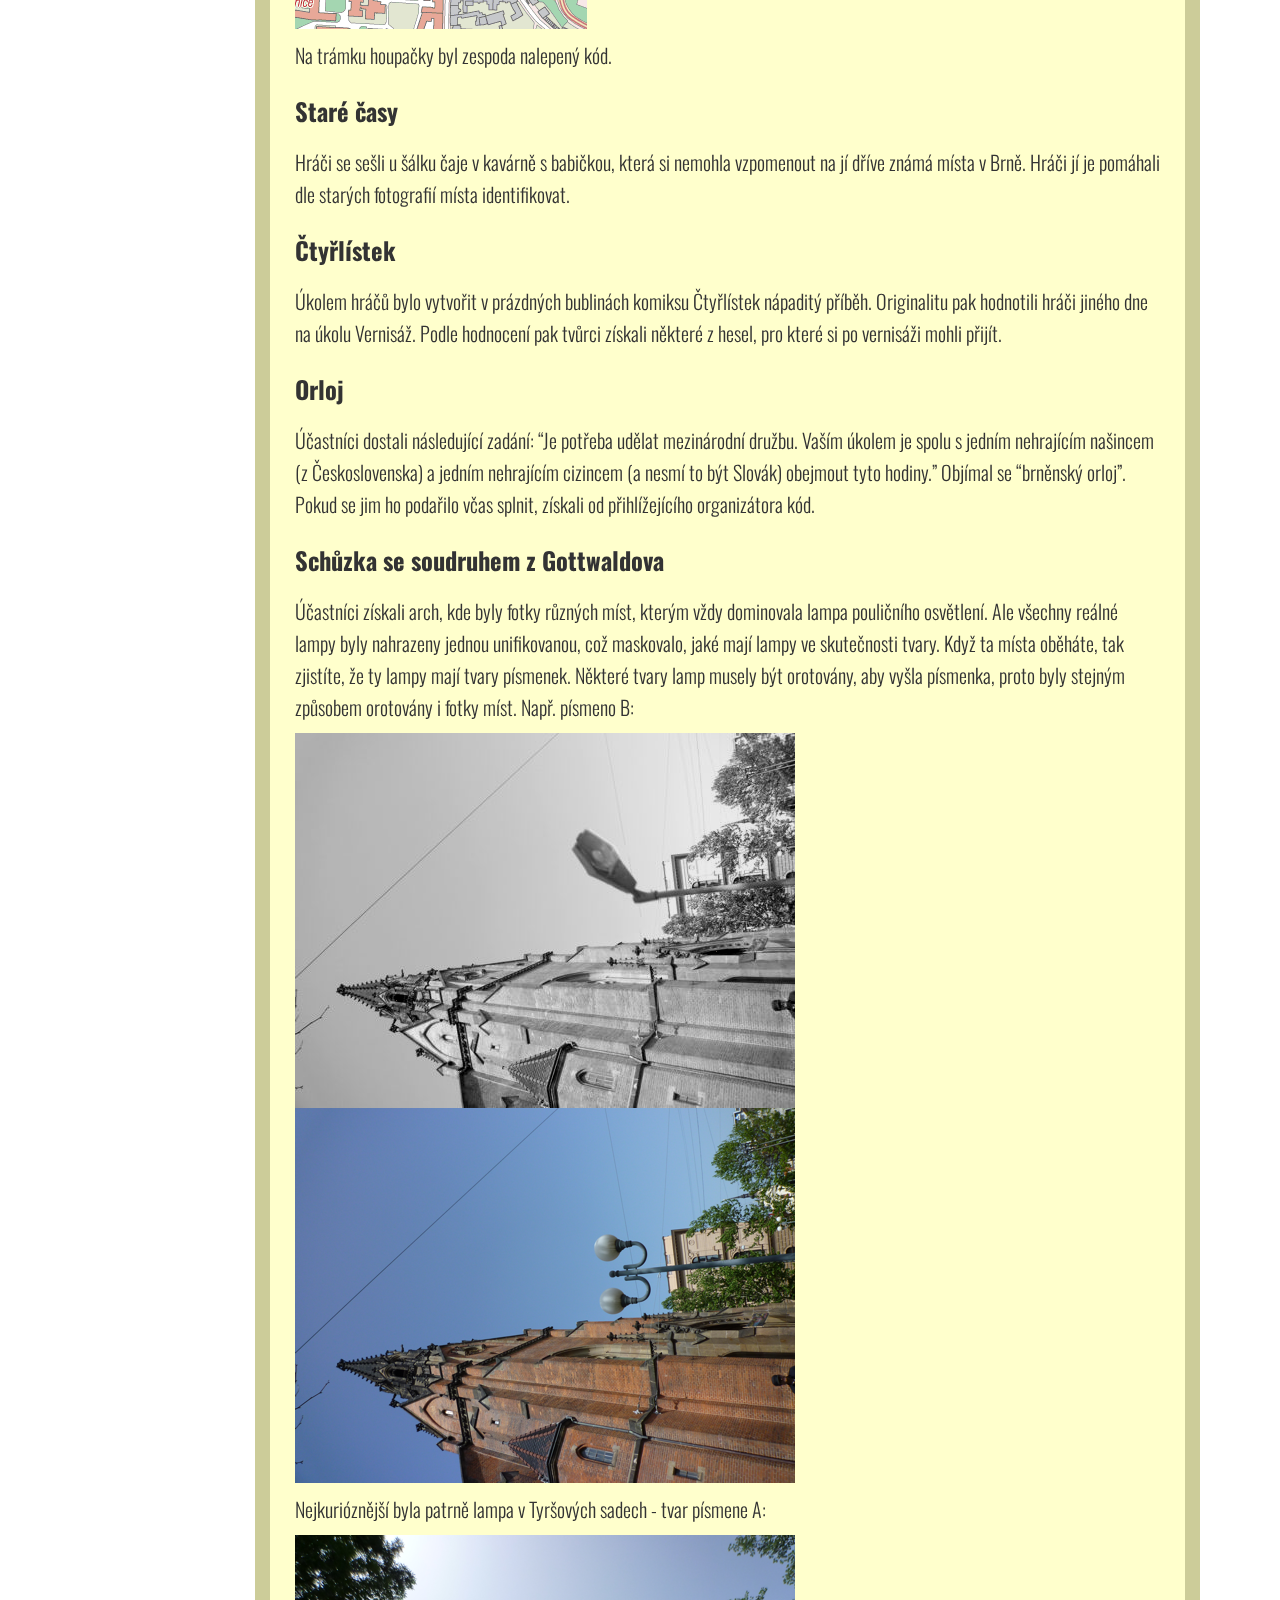
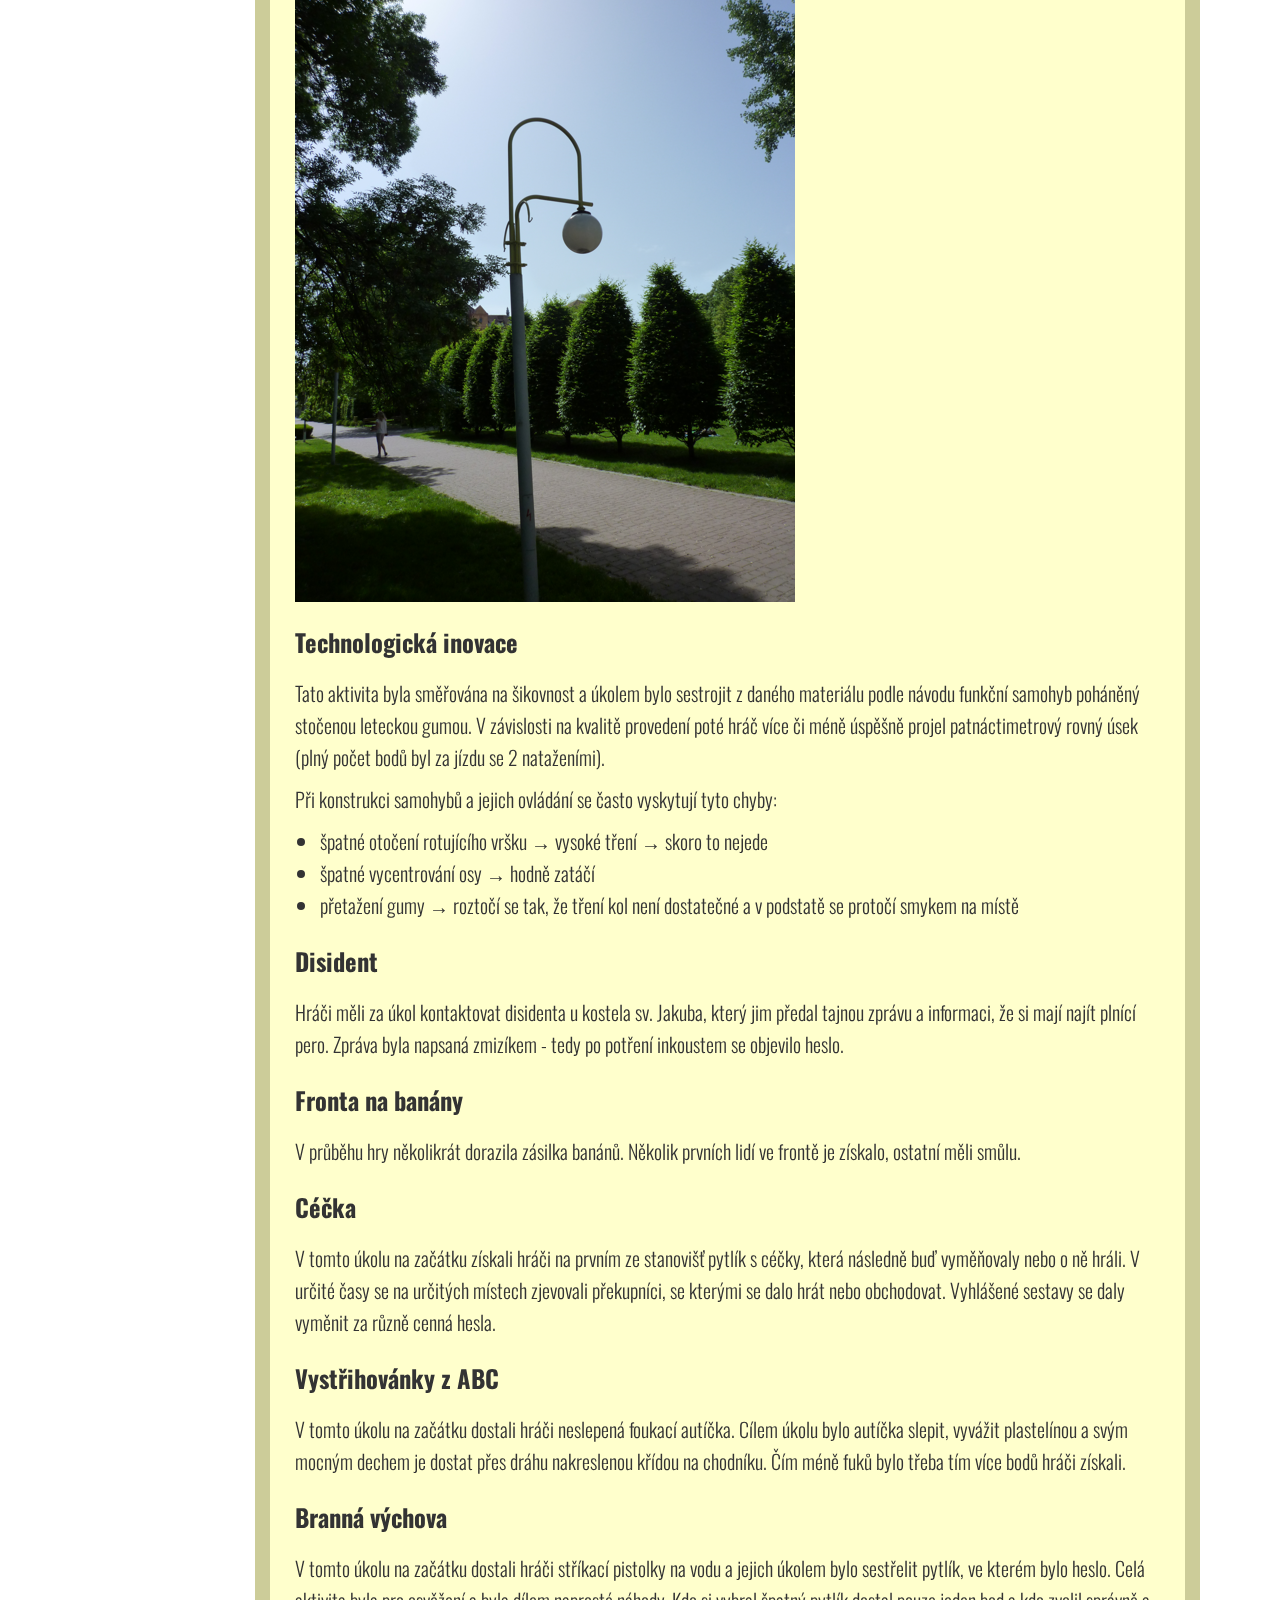
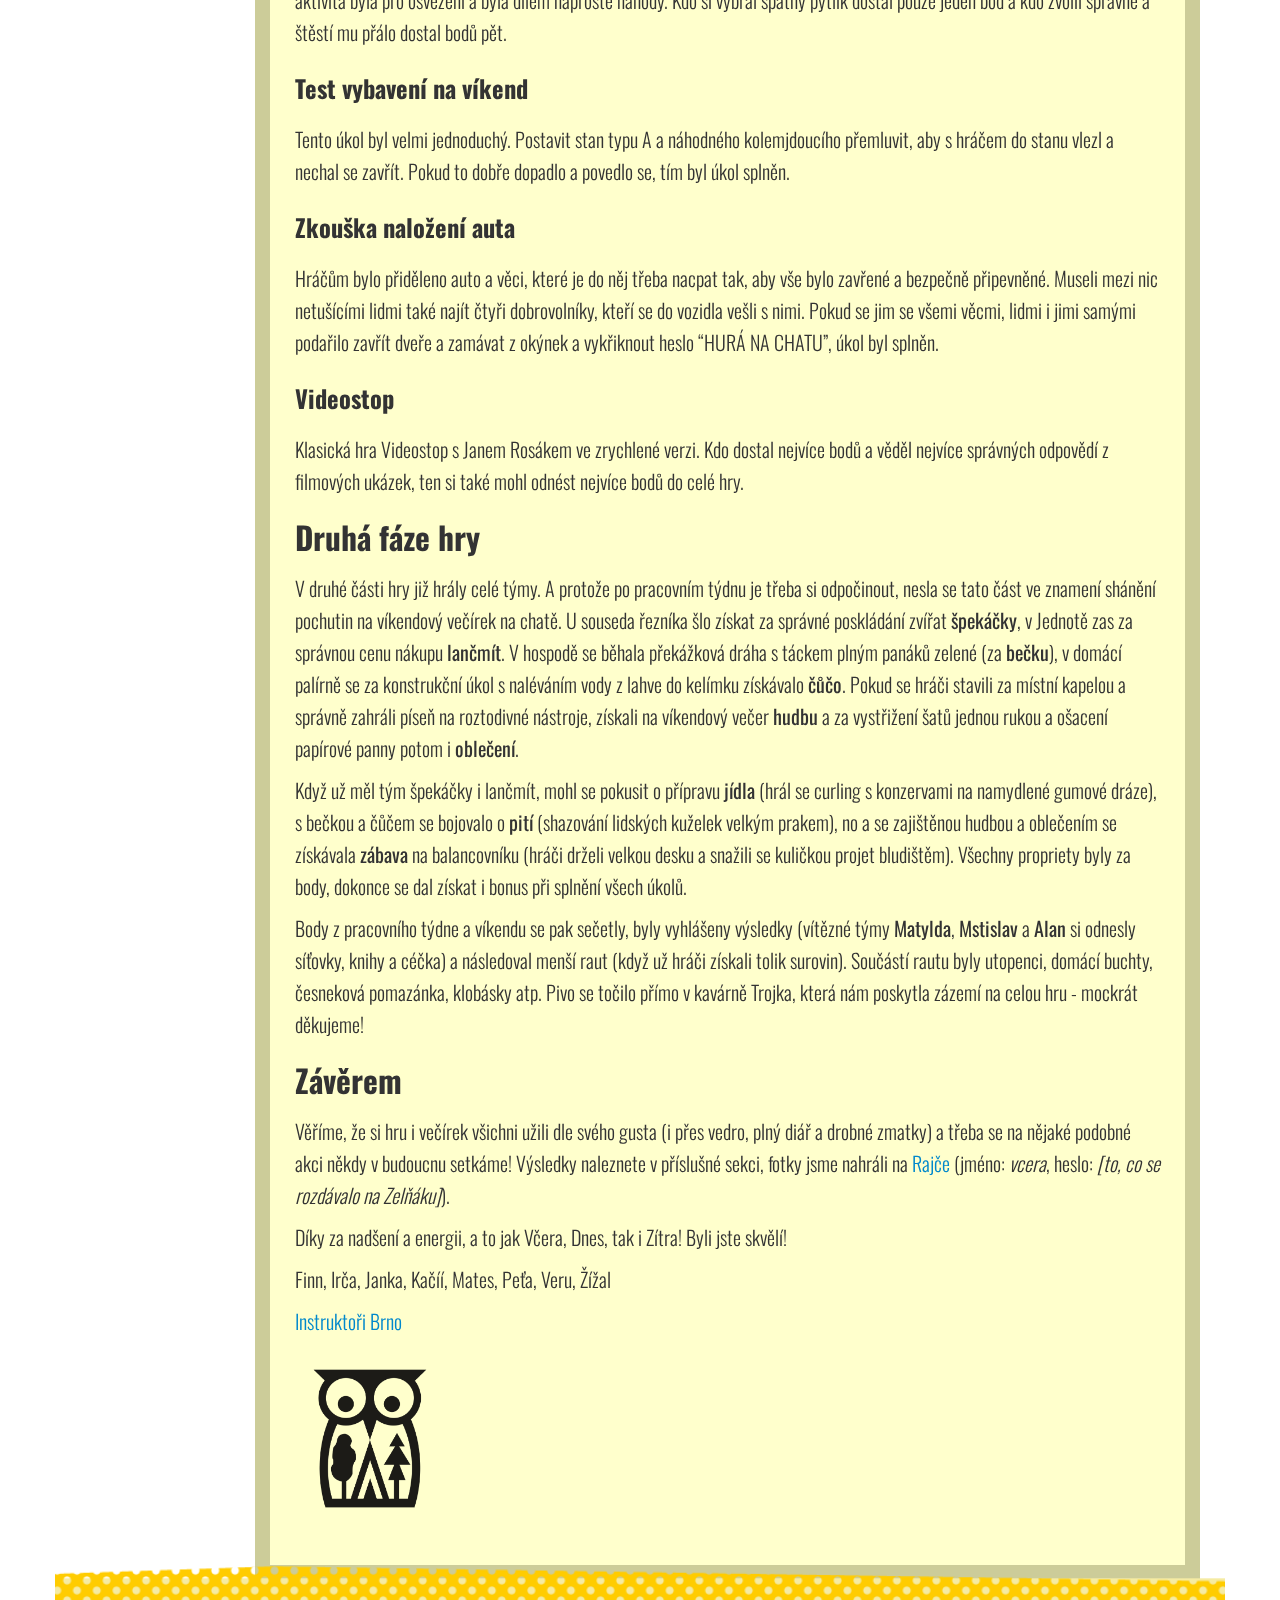
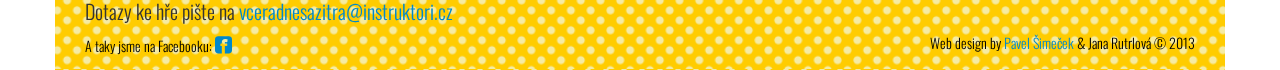
<file: homepage/after-game.html>
<!DOCTYPE html>
<html>

<!-- Mirrored from vdz.instruktori.cz/homepage/after-game by HTTrack Website Copier/3.x [XR&CO'2014], Sat, 09 Mar 2019 08:36:54 GMT -->
<!-- Added by HTTrack --><meta http-equiv="content-type" content="text/html;charset=utf-8" /><!-- /Added by HTTrack -->
<head>
	<meta charset="UTF-8" />
	<meta name="description" content="" />

            <title> | Včera dnes a zítra</title>
        
        <meta name="viewport" content="width=device-width" />
        <link href="../bootstrap/css/bootstrap.css" rel="stylesheet" />
        <link href="../bootstrap/css/bootstrap-responsive.css" rel="stylesheet" />
	<link rel="stylesheet" href="../js/jquery-ui/datetimepicker/timepicker.css" />
	<link rel="stylesheet" href="../js/jquery-ui/jquery-ui.min.css" />
	<link rel="stylesheet" href="../css/dateInput.css" />
	<link rel="stylesheet" href="../css/custom.css" />
        <link rel="stylesheet" href="../css/font-awesome.min.css" />
        <!--[if IE 7]>
        <link rel="stylesheet" href="/css/font-awesome-ie7.min.css">
        <![endif]-->
	<link rel="shortcut icon" href="../favicon.ico" />
        <link rel="image_src" href="http://vceradnesazitra.instruktori.cz/img/small_logo.jpg" />
	
</head>

<body>


<div id="headerimagewrapper" class="hidden-phone">
   <div class="span12 headerimage">
       <img class="fullWidthImage" src="../img/header_upper.png" />
       <div style="position:relative;">
            <div class="lowerImageWrapper" style="position:absolute; top:0px; left:0px;"><img class="fullWidthImage" src="../img/header_lower.png" /></div> 
       </div>
   </div>
</div>


<div class="wrapBody">
          <div id="bgstripewrapper" class="restbg">
              <div class="span12 bgstripe mainbg">
                  <div class="span2 innerstripe mainbg stripmargins"></div>
                  <div class="span10 innerstripe">
                     <div class="innerFilledStripe contentwrapperMargin"></div>
                  </div>
              </div>
          </div>

	  <div class="wrapHeaderImage">
		  <div class="container mainbg">
		     <div class="row">
                        <a href="../index.html">
                            <div class="span12">
                               <img class="fullWidthImage visible-phone" src="../img/header_replacement.jpg" />
                               <img class="fullWidthImage hidden-phone" src="../img/header_replacement_transparent.png" />
                            </div>
                        </a>
		     </div>
		  </div>
	  </div>
          <div class="container">
              <div class="row">
                  <div class="span2">
                       <!--Sidebar content-->
                       <img class="fullWidthImage hidden-phone" src="../img/empty_left_space.png" />
                        <ul class="mainMenu">
                            <li><a href="../index.html">Úvod</a></li>
                            <li><a href="about.html">O hře</a></li>
                            <li><a href="game-rules.html">Pravidla</a></li>
                            <li><a href="game-map.html">Herní území</a></li>
                            <li><a href="org-team.html">Organizátoři</a></li>
                            <li><a href="results.html">Výsledky</a></li>
                            <li><a href="after-game.html">Po hře</a></li>
                            <li><a href="../list-teams/index.html">Registrované týmy</a></li>
                        </ul>
                        <ul class="mainMenu" style="margin-top:20px;">
                                <li class="register"><a href="../registration/index.html">Registrovat tým</a></li>
                                <li class="authSection"><a href="../sign/in.html">Autentizovaná sekce</a></li>
                        </ul>
                        <p style="margin-left: 25px; font-size:14px;">Podporuje nás: <a href="http://www.3trojka.cz/"><img src="../img/trojka.png" /></a></p>
                  </div>
                  <div class="span10">
                       <div class="contentwrapper contentwrapperMargin">
                            <div class="content">
                                <!--Body content-->
<div id="snippet--flashMessages"></div><h1>Po hře</h1>

<p>Aneb popis, co jste ve hře mohli potkat</p>

<h2>První fáze hry</h2>

<p>
V první části hry Včera, dnes a zítra se utkalo 20 různých týmů. Každý tým byl pětičlenný a hrál za jednu osobu (pod jedním jménem). Každý z pěti hráčů představoval jeden z pracovních dnů své osoby (např. STANDA, pondělí atd.), všechny dny se odehrávaly současně, 10 minut reálného času představovalo jednu hodinu času herního. Hráči na startu získali diář s hromadou schůzek a úkolů na celý pracovní týden a bylo na nich, jakou strategii zvolí a jak se zkoordinují tak, aby toho stihli co nejvíce. Některé úkoly pak byly zadány jiný den, než bylo očekáváno jejich řešení (hráči si tak museli tuto informaci předat). V průběhu pracovního týdne mohli hráče potkat tyto úkoly a aktivity:
</p>

<h3>Spartakiáda</h3>
<p>
    Hráči si nacvičovali sestavu na spartakiádu. Heslo bylo získáno za aktivní účast v nácviku.
</p>

<h3>Kuličky</h3>
<p>
    Dvojice protihráčů soutěžila v kuličkách podle těchto pravidel:
</p>
<p>
    Cílem hry je dostat všech svých 5 kuliček do důlku jako první. Hrají vždy 2 účastníci proti sobě. Nejdříve každý hráč z dvojice hodí od čáry k důlku 1 kuličku = rozhoz, kdo je blíž, tak začíná. Kuličku z rozhozu si hráči vezmou zpět. První hází všech svých 5 kuliček z čáry k důlku a snaží se jej zasáhnout; poté hází soupeř. V další části hry se pokračuje cvrnkáním, každý cvrnká jen do svých kuliček a hráči se střídají po 1 cvrnknutí. Kdo má všechny kuličky v důlku, vyhrává, získává kód a může pokračovat dál. Poražený může vyzvat jiného poraženého a pokusit se znovu o výhru.
</p>
<p>
    Vítěz z dvojice získal heslo, poražený se mohl pokusit znovu o vítězství s jiným poraženým v době otevření stanoviště, tj. 25 minut.
</p>

<h3>Skákání přes gumu</h3>
<p>
    Hráči se účastnili mezinárodního závodu ve skákání přes gumu. Museli se naučit sestavu, kterou posléze předvedli organizátorům k hodnocení.
</p>

<h3>Piknik</h3>
<p>
    Hráči si užívali piknik při hitech z minulého století. V každé písni ale vlivem stáří nahrávky chybělo jedno slovo. Z prvních písmen těchto slov vznikla tajenka.
</p>


<h3>Demonstrace</h3>
<p>
    Při této aktivitě se běhalo, jedly třešně a peckami se plivalo na přesnost do kýblů s demonstračními hesly..
</p>

<h3>Film v televizi (Alexandr Hemala)</h3>
<p>
    Hráči měly za úkol poznat z nahraných úvodníků k filmům (takových, jaké hlásili televizní hlasatelé), o které filmy se jedná. Fígl byl v tom, že se nejednalo o filmy, ale večerníčky, které byly zakamuflovány do filmového hávu (např. Maxipes Fík byl horor o tom, jak se z nevinného domácího mazlíčka stala ohromná příšera).
</p>

<h3>Kazeta</h3>
<p>
    Hráč ÚTERÝ obdržel kazetu s nahrávkou básně Úderníci na recitační soutěž, která se konala ve ČTVRTEK. Cílem bylo přehrát si někde kazetu a následně přednést báseň.
</p>

<h3>Běh osvobození</h3>
<p>
    No tomto úkolu se běhal netradiční orientační běh s velmi podrobnou mapou.
</p>

<h3>Sběr papíru</h3>
<p>
    Cílem úkolu bylo nasbírat co nejpřesněji 1 kg papíru a přinést do sběrny. Za přesnost byly získávány body, tzn. 5 bodů = 1 kg ± 100 g až 1 bod = 1 kg ± 500 g.
</p>

<h3>Jen počkej, zajíci aneb Pan Vajíčko</h3>
<p>
    Úkolem hráčů bylo dostat vajíčko z místa A do místa B, přičemž vajíčko bylo možné pouze házet.
</p>

<h3>Vernisáž</h3>
<p>
    Na vernisáži hráči hodnotili komiksové výtvory svých kolegů z předešlého dne. Přitom dostali rakvičku se šlehačkou, uvnitř které bylo heslo.
</p>

<h3>Dopis z Ruska</h3>
<p>
    Pošťák doručil hráčům dopis psaný azbukou. Úkolem bylo dopis přečíst (třeba za pomoci kolemjdoucích) a získat z něj heslo - tím bylo slovo, které se opakovalo v každé větě.
</p>

<h3>Vyhlížíme Gagarina</h3>
<p>
    Hráči pozorovali okolí nad sebou, úkolem bylo poznat zajímavá místa v prostředí hry.
</p>

<h3>Přednáška z matematiky</h3>
<p>
    Hráči se na pondělní přednášce naučili něco o hře Balónky (Hackenblush) a měli za domácí úkol vyřešit 5 zadání a odevzdat ve středu večer na jiném místě. Hackenblush je logická hra, více třeba zde: <a href="http://en.wikipedia.org/wiki/Hackenbush">http://en.wikipedia.org/wiki/Hackenbush</a>. Podle počtu správných odpovědí jim učitel napsal heslo.
</p>

<h3>Staré cedule</h3>
<p>
    Ve výloze jednoho obchodu v centru se nacházely staré a nové cedule (loga) známých výrobků. Úkolem bylo je spárovat a z prvních písmen získat heslo.
</p>

<h3>Dopravní značení</h3>
<p>
    Účastníci dostali popis cesty na kole. Cílem bylo pochopit kudy vede především na základě dopravního značení. Na konci cesty byl ukrytý parčík, který málokdo zná:
</p>
<p>
    <img src="../img/afterGame/image01.png" />
</p>
<p>
    Na trámku houpačky byl zespoda nalepený kód.
</p>

<h3>Staré časy</h3>
<p>
    Hráči se sešli u šálku čaje v kavárně s babičkou, která si nemohla vzpomenout na jí dříve známá místa v Brně. Hráči jí je pomáhali dle starých fotografií místa identifikovat.
</p>

<h3>Čtyřlístek</h3>
<p>
    Úkolem hráčů bylo vytvořit v prázdných bublinách komiksu Čtyřlístek nápaditý příběh. Originalitu pak hodnotili hráči jiného dne na úkolu Vernisáž. Podle hodnocení pak tvůrci získali některé z hesel, pro které si po vernisáži mohli přijít.
</p>

<h3>Orloj</h3>
<p>
    Účastníci dostali následující zadání:
“Je potřeba udělat mezinárodní družbu. Vaším úkolem je spolu s jedním nehrajícím našincem (z Československa) a jedním nehrajícím cizincem (a nesmí to být Slovák) obejmout tyto hodiny.”
Objímal se “brněnský orloj”. Pokud se jim ho podařilo včas splnit, získali od přihlížejícího organizátora kód.
</p>

<h3>Schůzka se soudruhem z Gottwaldova</h3>
<p>
    Účastníci získali arch, kde byly fotky různých míst, kterým vždy dominovala lampa pouličního osvětlení. Ale všechny reálné lampy byly nahrazeny jednou unifikovanou, což maskovalo, jaké mají lampy ve skutečnosti tvary. Když ta místa oběháte, tak zjistíte, že ty lampy mají tvary písmenek. Některé tvary lamp musely být orotovány, aby vyšla písmenka, proto byly stejným způsobem orotovány i fotky míst. Např. písmeno B:
</p>
<p>
    <img src="../img/afterGame/image03.png" />
    <img src="../img/afterGame/image00.png" />
</p>
<p>
    Nejkurióznější byla patrně lampa v Tyršových sadech - tvar písmene A:
</p>
<p>
    <img src="../img/afterGame/image02.png" />
</p>

<h3>Technologická inovace</h3>
<p>
    Tato aktivita byla směřována na šikovnost a úkolem bylo sestrojit z daného materiálu podle návodu funkční samohyb poháněný stočenou leteckou gumou. V závislosti na kvalitě provedení poté hráč více či méně úspěšně projel patnáctimetrový rovný úsek (plný počet bodů byl za jízdu se 2 nataženími).
</p>
<p>
    Při konstrukci samohybů a jejich ovládání se často vyskytují tyto chyby:
    <ul>
        <li>špatné otočení rotujícího vršku → vysoké tření → skoro to nejede</li>
        <li>špatné vycentrování osy → hodně zatáčí</li>
        <li>přetažení gumy → roztočí se tak, že tření kol není dostatečné a v podstatě se protočí smykem na místě</li>
    </ul>
</p>

<h3>Disident</h3>
<p>
    Hráči měli za úkol kontaktovat disidenta u kostela sv. Jakuba, který jim předal tajnou zprávu a informaci, že si mají najít plnící pero. Zpráva byla napsaná zmizíkem - tedy po potření inkoustem se objevilo heslo.
</p>

<h3>Fronta na banány</h3>
<p>
    V průběhu hry několikrát dorazila zásilka banánů. Několik prvních lidí ve frontě je získalo, ostatní měli smůlu.
</p>

<h3>Céčka</h3>
<p>
    V tomto úkolu na začátku získali hráči na prvním ze stanovišť pytlík s céčky, která následně buď vyměňovaly nebo o ně hráli. V určité časy se na určitých místech zjevovali překupníci, se kterými se dalo hrát nebo obchodovat. Vyhlášené sestavy se daly vyměnit za různě cenná hesla.
</p>

<h3></h3>
<p>
</p>

<h3>Vystřihovánky z ABC</h3>
<p>
    V tomto úkolu na začátku dostali hráči neslepená foukací autíčka. Cílem úkolu bylo autíčka slepit, vyvážit plastelínou a svým mocným dechem je dostat přes dráhu nakreslenou křídou na chodníku. Čím méně fuků bylo třeba tím více bodů hráči získali. 
</p>

<h3>Branná výchova</h3>
<p>
    V tomto úkolu na začátku dostali hráči stříkací pistolky na vodu a jejich úkolem bylo sestřelit pytlík, ve kterém bylo heslo. Celá aktivita byla pro osvěžení a byla dílem naprosté náhody. Kdo si vybral špatný pytlík dostal pouze jeden bod a kdo zvolil správně a štěstí mu přálo dostal bodů pět.
</p>

<h3>Test vybavení na víkend</h3>
<p>
    Tento úkol byl velmi jednoduchý. Postavit stan typu A a náhodného kolemjdoucího přemluvit, aby s hráčem do stanu vlezl a nechal se zavřít. Pokud to dobře dopadlo a povedlo se, tím byl úkol splněn.
</p>

<h3>Zkouška naložení auta</h3>
<p>
    Hráčům bylo přiděleno auto a věci, které je do něj třeba nacpat tak, aby vše bylo zavřené a bezpečně připevněné. Museli mezi nic netušícími lidmi také najít čtyři dobrovolníky, kteří se do vozidla vešli s nimi. Pokud se jim se všemi věcmi, lidmi i jimi samými podařilo zavřít dveře a zamávat z okýnek a vykřiknout heslo “HURÁ NA CHATU”, úkol byl splněn. 
</p>

<h3>Videostop</h3>
<p>
    Klasická hra Videostop s Janem Rosákem ve zrychlené verzi. Kdo dostal nejvíce bodů a věděl nejvíce správných odpovědí z filmových ukázek, ten si také mohl odnést nejvíce bodů do celé hry.
</p>

<h2>Druhá fáze hry</h2>

<p>
    V druhé části hry již hrály celé týmy. A protože po pracovním týdnu je třeba si odpočinout, nesla se tato část ve znamení shánění pochutin na víkendový večírek na chatě. U souseda řezníka šlo získat za správné poskládání zvířat <b>špekáčky</b>, v Jednotě zas za správnou cenu nákupu <b>lančmít</b>. V hospodě se běhala překážková dráha s táckem plným panáků zelené (za <b>bečku</b>), v domácí palírně se za konstrukční úkol s naléváním vody z lahve do kelímku získávalo <b>čůčo</b>. Pokud se hráči stavili za místní kapelou a správně zahráli píseň na roztodivné nástroje, získali na víkendový večer <b>hudbu</b> a za vystřižení šatů jednou rukou a ošacení papírové panny potom i <b>oblečení</b>. 
</p>
<p>
    Když už měl tým špekáčky i lančmít, mohl se pokusit o přípravu <b>jídla</b> (hrál se curling s konzervami na namydlené gumové dráze), s bečkou a čůčem se bojovalo o <b>pití</b> (shazování lidských kuželek velkým prakem), no a se zajištěnou hudbou a oblečením se získávala <b>zábava</b> na balancovníku (hráči drželi velkou desku a snažili se kuličkou projet bludištěm). Všechny propriety byly za body, dokonce se dal získat i bonus při splnění všech úkolů.
</p>
<p>
    Body z pracovního týdne a víkendu se pak sečetly, byly vyhlášeny výsledky (vítězné týmy <b>Matylda</b>, <b>Mstislav</b> a <b>Alan</b> si odnesly síťovky, knihy a céčka) a následoval menší raut (když už hráči získali tolik surovin). Součástí rautu byly utopenci, domácí buchty, česneková pomazánka, klobásky atp. Pivo se točilo přímo v kavárně Trojka, která nám poskytla zázemí na celou hru - mockrát děkujeme!
</p>

<h2>Závěrem</h2>

<p>
    Věříme, že si hru i večírek všichni užili dle svého gusta (i přes vedro, plný diář a drobné zmatky) a třeba se na nějaké podobné akci někdy v budoucnu setkáme! Výsledky naleznete v příslušné sekci, fotky jsme nahráli na <a href="http://vcera-dnes-a-zitra.rajce.idnes.cz/Vcera,_dnes_a_zitra_2013">Rajče</a> (jméno: <i>vcera</i>, heslo: <i>[to, co se rozdávalo na Zelňáku]</i>).
</p>
<p>Díky za nadšení a energii, a to jak Včera, Dnes, tak i Zítra! Byli jste skvělí!</p>
<p>Finn, Irča, Janka, Kačíí, Mates, Peťa, Veru, Žížal</p>
<p><a href="http://www.instruktori.cz/">Instruktoři Brno</a></p>
<p><a href="http://www.instruktori.cz/"><img width="150px" src="../img/sova.png" /></a></p>
    
                            </div>
                       </div>
                  </div>
              </div>
          </div>
                  <div class="pushFooter">
                  </div>
          </div>
</div>
	
	 <footer>
		<div class="container">
			<div class="row">
				<div class="span12 footerbg">
                                    <div class="footerWrapper">
                                        <img class="footerimageShiftUp fullWidthImage" src="../img/footer.png" />
                                        <div class="span12 footer stripmargins">
                                            <div class="pull-left contactus">
                                                <div class="contactusEmail">Dotazy ke hře pište na 
                                                    <a href="mailto:vceradnesazitra@instruktori.cz">vceradnesazitra@instruktori.cz</a>
                                                </div>
                                                <div class="contactusFb">A taky jsme na Facebooku: <a href="https://www.facebook.com/events/441076805985355/"><font style="font-size:20px"><i class="icon-facebook-sign"></i></font></a></div>
                                            </div>
                                            <div class="pull-right copyright">
                                                <div class="contantusEmail">&nbsp;</div> <!-- to keep vertical alignment -->
                                                    Web design by <a href="http://www.timebeast.com/simecek/">Pavel Šimeček</a> &amp; Jana Rutrlová &copy; 2013
                                            </div>
                                        </div>
                                    </div>
                                </div>
			</div>
		</div>
	</footer>


            <script src="../js/jquery.js"></script>
            <script src="../js/jquery-ui/jquery-ui.min.js"></script>
            <script src="../js/netteForms.js"></script>
            <script src="../js/nette.ajax.js"></script>
            <script src="../js/jquery-ui/datetimepicker/timepicker.js"></script>
            <script src="../js/dateInput.js"></script>
            <script src="../bootstrap/js/bootstrap.min.js"></script>
            <script src="../js/main.js"></script>
            <script>
            $(document).ready(function() {
                $('input[data-dateinput-type]').dateinput({
                    datetime: {
                        dateFormat: 'd.m.yy',
                        timeFormat: 'H:mm'
                    },
                    'datetime-local': {
                        dateFormat: 'd.m.yy',
                        timeFormat: 'H:mm'
                    },
                    date: {
                        dateFormat: 'd.m.yy'
                    },
                    month: {
                        dateFormat: 'MM yy'
                    },
                    week: {
                        dateFormat: "w. 'týden' yy"
                    },
                    time: {
                        timeFormat: 'H:mm'
                    }
                });
            });
            </script>
  
  </body>





<!-- Mirrored from vdz.instruktori.cz/homepage/after-game by HTTrack Website Copier/3.x [XR&CO'2014], Sat, 09 Mar 2019 08:36:54 GMT -->
</html>
</file>
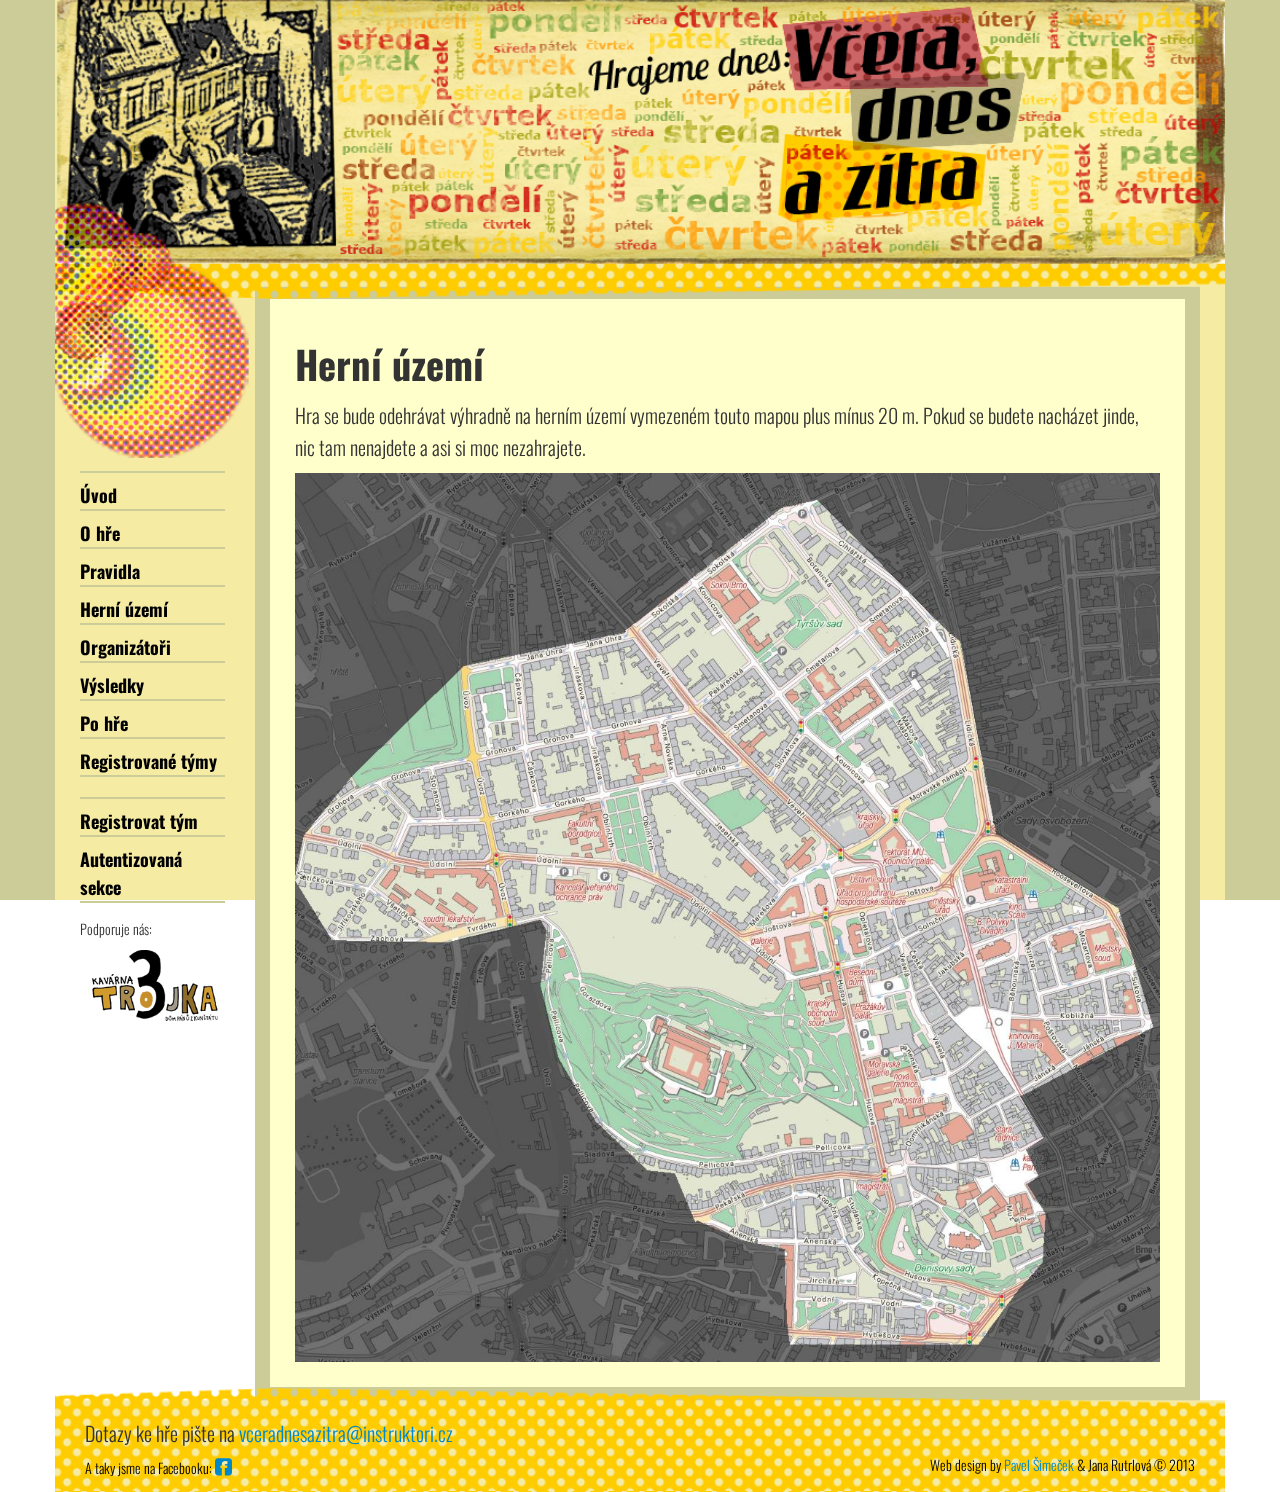
<file: homepage/game-map.html>
<!DOCTYPE html>
<html>

<!-- Mirrored from vdz.instruktori.cz/homepage/game-map by HTTrack Website Copier/3.x [XR&CO'2014], Sat, 09 Mar 2019 08:36:54 GMT -->
<!-- Added by HTTrack --><meta http-equiv="content-type" content="text/html;charset=utf-8" /><!-- /Added by HTTrack -->
<head>
	<meta charset="UTF-8" />
	<meta name="description" content="" />

            <title> | Včera dnes a zítra</title>
        
        <meta name="viewport" content="width=device-width" />
        <link href="../bootstrap/css/bootstrap.css" rel="stylesheet" />
        <link href="../bootstrap/css/bootstrap-responsive.css" rel="stylesheet" />
	<link rel="stylesheet" href="../js/jquery-ui/datetimepicker/timepicker.css" />
	<link rel="stylesheet" href="../js/jquery-ui/jquery-ui.min.css" />
	<link rel="stylesheet" href="../css/dateInput.css" />
	<link rel="stylesheet" href="../css/custom.css" />
        <link rel="stylesheet" href="../css/font-awesome.min.css" />
        <!--[if IE 7]>
        <link rel="stylesheet" href="/css/font-awesome-ie7.min.css">
        <![endif]-->
	<link rel="shortcut icon" href="../favicon.ico" />
        <link rel="image_src" href="http://vceradnesazitra.instruktori.cz/img/small_logo.jpg" />
	
</head>

<body>


<div id="headerimagewrapper" class="hidden-phone">
   <div class="span12 headerimage">
       <img class="fullWidthImage" src="../img/header_upper.png" />
       <div style="position:relative;">
            <div class="lowerImageWrapper" style="position:absolute; top:0px; left:0px;"><img class="fullWidthImage" src="../img/header_lower.png" /></div> 
       </div>
   </div>
</div>


<div class="wrapBody">
          <div id="bgstripewrapper" class="restbg">
              <div class="span12 bgstripe mainbg">
                  <div class="span2 innerstripe mainbg stripmargins"></div>
                  <div class="span10 innerstripe">
                     <div class="innerFilledStripe contentwrapperMargin"></div>
                  </div>
              </div>
          </div>

	  <div class="wrapHeaderImage">
		  <div class="container mainbg">
		     <div class="row">
                        <a href="../index.html">
                            <div class="span12">
                               <img class="fullWidthImage visible-phone" src="../img/header_replacement.jpg" />
                               <img class="fullWidthImage hidden-phone" src="../img/header_replacement_transparent.png" />
                            </div>
                        </a>
		     </div>
		  </div>
	  </div>
          <div class="container">
              <div class="row">
                  <div class="span2">
                       <!--Sidebar content-->
                       <img class="fullWidthImage hidden-phone" src="../img/empty_left_space.png" />
                        <ul class="mainMenu">
                            <li><a href="../index.html">Úvod</a></li>
                            <li><a href="about.html">O hře</a></li>
                            <li><a href="game-rules.html">Pravidla</a></li>
                            <li><a href="game-map.html">Herní území</a></li>
                            <li><a href="org-team.html">Organizátoři</a></li>
                            <li><a href="results.html">Výsledky</a></li>
                            <li><a href="after-game.html">Po hře</a></li>
                            <li><a href="../list-teams/index.html">Registrované týmy</a></li>
                        </ul>
                        <ul class="mainMenu" style="margin-top:20px;">
                                <li class="register"><a href="../registration/index.html">Registrovat tým</a></li>
                                <li class="authSection"><a href="../sign/in.html">Autentizovaná sekce</a></li>
                        </ul>
                        <p style="margin-left: 25px; font-size:14px;">Podporuje nás: <a href="http://www.3trojka.cz/"><img src="../img/trojka.png" /></a></p>
                  </div>
                  <div class="span10">
                       <div class="contentwrapper contentwrapperMargin">
                            <div class="content">
                                <!--Body content-->
<div id="snippet--flashMessages"></div><h1>Herní území</h1>

<p>
 Hra se bude odehrávat výhradně na herním území vymezeném touto mapou plus mínus 20 m. Pokud se budete nacházet jinde, nic tam nenajdete a asi si moc nezahrajete.
</p>

<a target="VDZ_MAP_WINDOW" href="../img/mapa_hry.jpg"><img class="fullWidthImage" src="../img/mapa_hry.jpg" /></a>

                            </div>
                       </div>
                  </div>
              </div>
          </div>
                  <div class="pushFooter">
                  </div>
          </div>
</div>
	
	 <footer>
		<div class="container">
			<div class="row">
				<div class="span12 footerbg">
                                    <div class="footerWrapper">
                                        <img class="footerimageShiftUp fullWidthImage" src="../img/footer.png" />
                                        <div class="span12 footer stripmargins">
                                            <div class="pull-left contactus">
                                                <div class="contactusEmail">Dotazy ke hře pište na 
                                                    <a href="mailto:vceradnesazitra@instruktori.cz">vceradnesazitra@instruktori.cz</a>
                                                </div>
                                                <div class="contactusFb">A taky jsme na Facebooku: <a href="https://www.facebook.com/events/441076805985355/"><font style="font-size:20px"><i class="icon-facebook-sign"></i></font></a></div>
                                            </div>
                                            <div class="pull-right copyright">
                                                <div class="contantusEmail">&nbsp;</div> <!-- to keep vertical alignment -->
                                                    Web design by <a href="http://www.timebeast.com/simecek/">Pavel Šimeček</a> &amp; Jana Rutrlová &copy; 2013
                                            </div>
                                        </div>
                                    </div>
                                </div>
			</div>
		</div>
	</footer>


            <script src="../js/jquery.js"></script>
            <script src="../js/jquery-ui/jquery-ui.min.js"></script>
            <script src="../js/netteForms.js"></script>
            <script src="../js/nette.ajax.js"></script>
            <script src="../js/jquery-ui/datetimepicker/timepicker.js"></script>
            <script src="../js/dateInput.js"></script>
            <script src="../bootstrap/js/bootstrap.min.js"></script>
            <script src="../js/main.js"></script>
            <script>
            $(document).ready(function() {
                $('input[data-dateinput-type]').dateinput({
                    datetime: {
                        dateFormat: 'd.m.yy',
                        timeFormat: 'H:mm'
                    },
                    'datetime-local': {
                        dateFormat: 'd.m.yy',
                        timeFormat: 'H:mm'
                    },
                    date: {
                        dateFormat: 'd.m.yy'
                    },
                    month: {
                        dateFormat: 'MM yy'
                    },
                    week: {
                        dateFormat: "w. 'týden' yy"
                    },
                    time: {
                        timeFormat: 'H:mm'
                    }
                });
            });
            </script>
  
  </body>





<!-- Mirrored from vdz.instruktori.cz/homepage/game-map by HTTrack Website Copier/3.x [XR&CO'2014], Sat, 09 Mar 2019 08:36:54 GMT -->
</html>
</file>
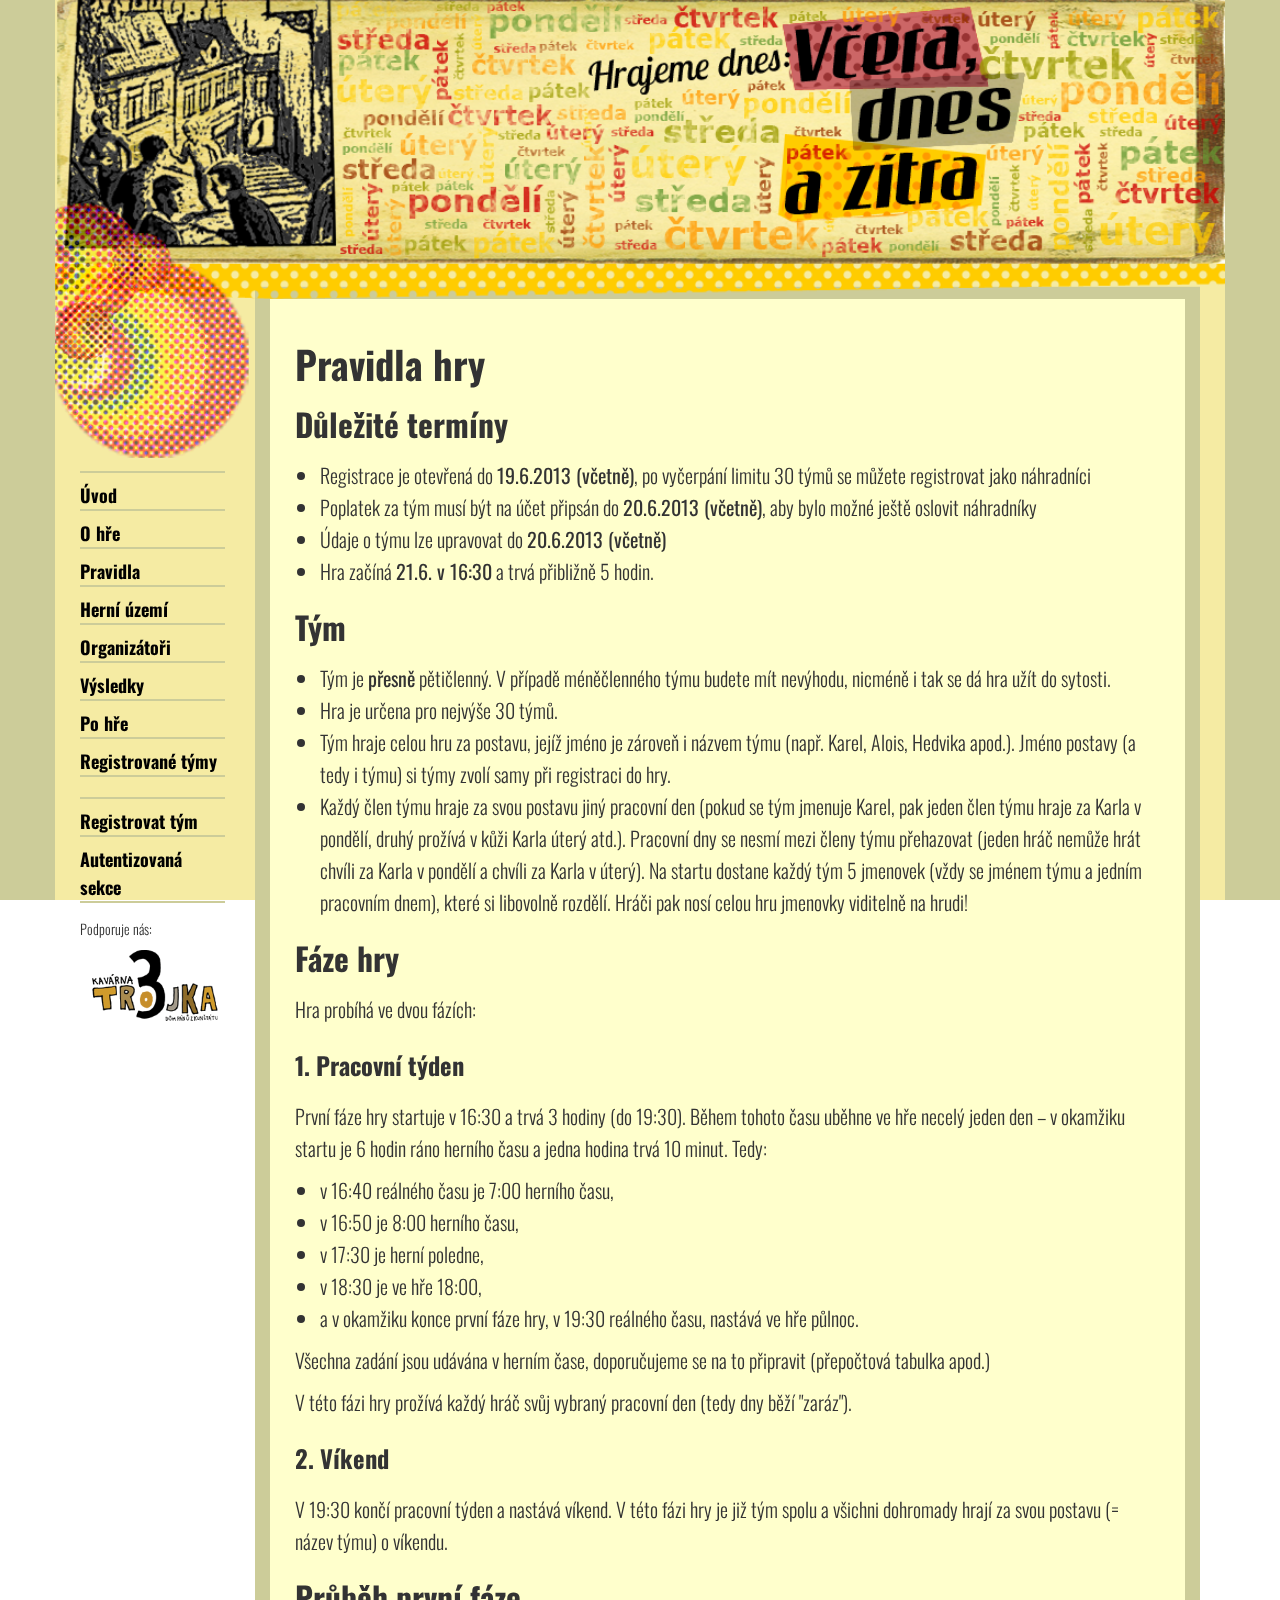
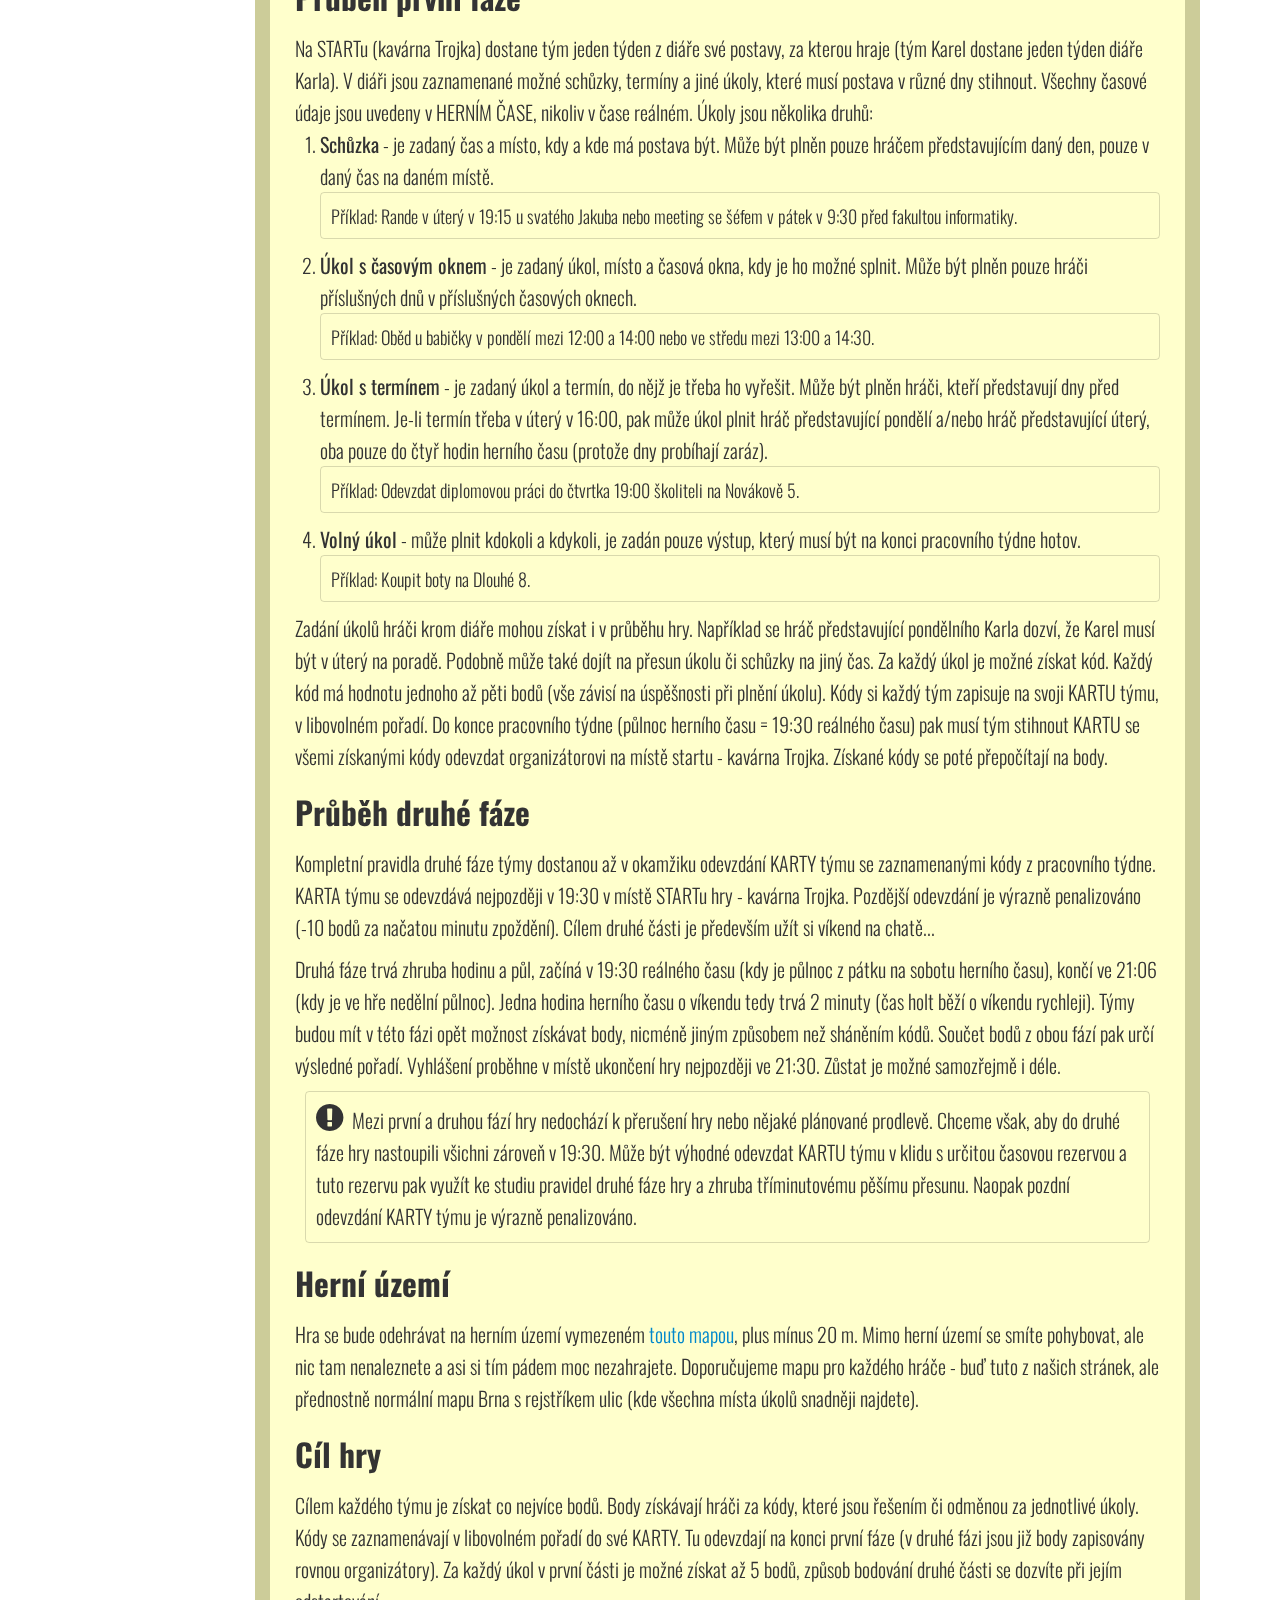
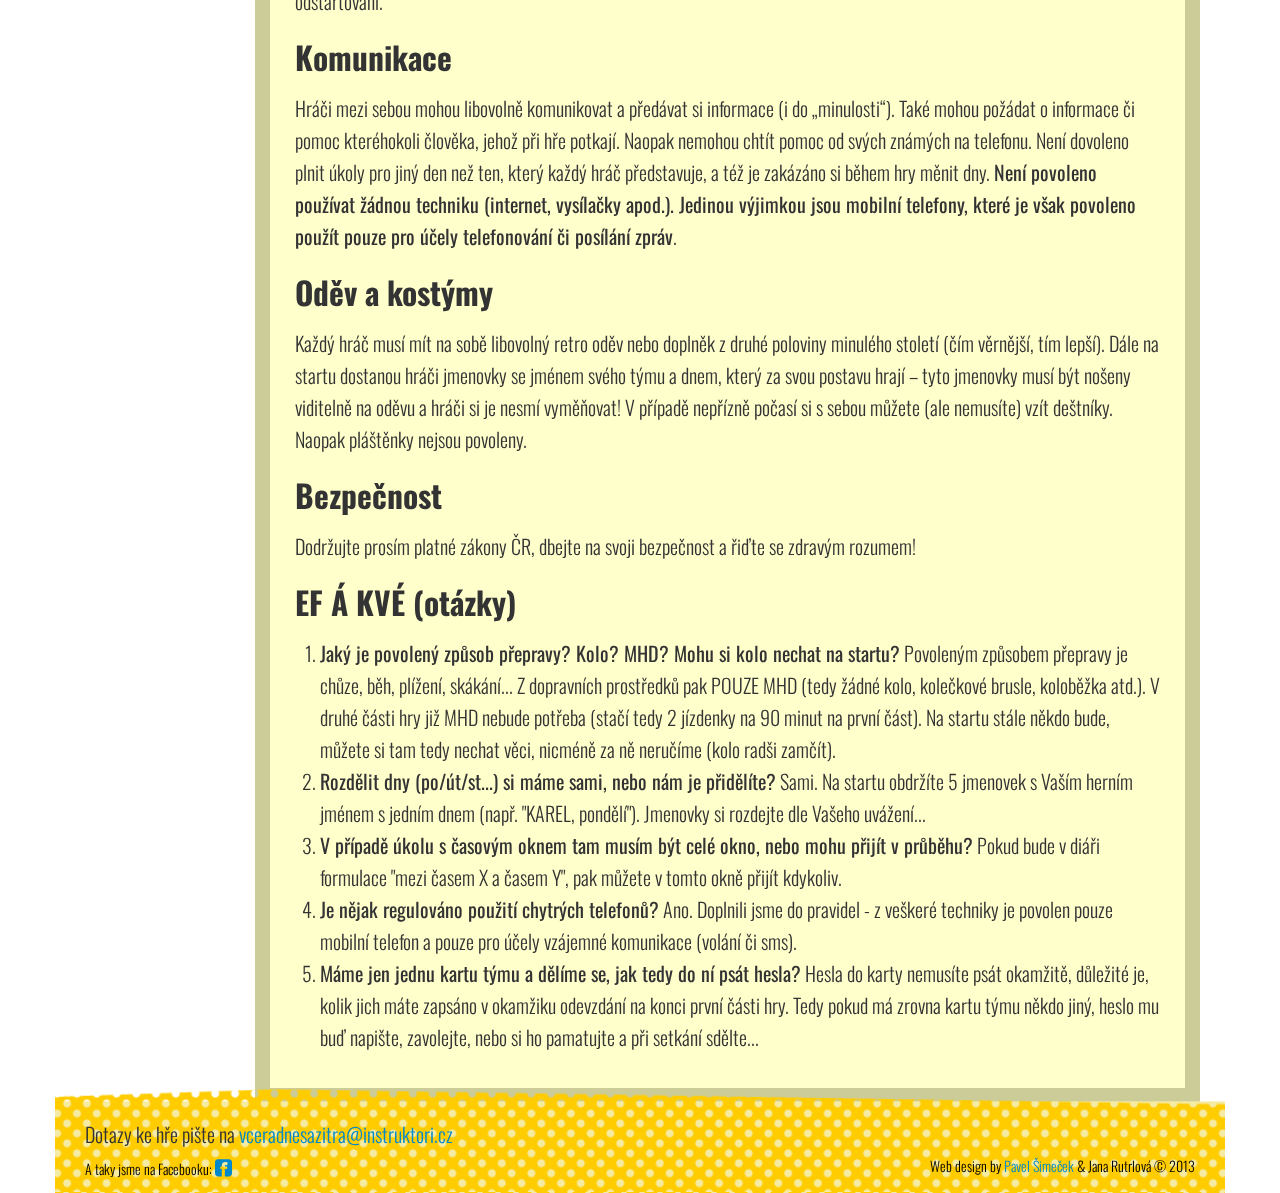
<file: homepage/game-rules.html>
<!DOCTYPE html>
<html>

<!-- Mirrored from vdz.instruktori.cz/homepage/game-rules by HTTrack Website Copier/3.x [XR&CO'2014], Sat, 09 Mar 2019 08:36:54 GMT -->
<!-- Added by HTTrack --><meta http-equiv="content-type" content="text/html;charset=utf-8" /><!-- /Added by HTTrack -->
<head>
	<meta charset="UTF-8" />
	<meta name="description" content="" />

            <title> | Včera dnes a zítra</title>
        
        <meta name="viewport" content="width=device-width" />
        <link href="../bootstrap/css/bootstrap.css" rel="stylesheet" />
        <link href="../bootstrap/css/bootstrap-responsive.css" rel="stylesheet" />
	<link rel="stylesheet" href="../js/jquery-ui/datetimepicker/timepicker.css" />
	<link rel="stylesheet" href="../js/jquery-ui/jquery-ui.min.css" />
	<link rel="stylesheet" href="../css/dateInput.css" />
	<link rel="stylesheet" href="../css/custom.css" />
        <link rel="stylesheet" href="../css/font-awesome.min.css" />
        <!--[if IE 7]>
        <link rel="stylesheet" href="/css/font-awesome-ie7.min.css">
        <![endif]-->
	<link rel="shortcut icon" href="../favicon.ico" />
        <link rel="image_src" href="http://vceradnesazitra.instruktori.cz/img/small_logo.jpg" />
	
</head>

<body>


<div id="headerimagewrapper" class="hidden-phone">
   <div class="span12 headerimage">
       <img class="fullWidthImage" src="../img/header_upper.png" />
       <div style="position:relative;">
            <div class="lowerImageWrapper" style="position:absolute; top:0px; left:0px;"><img class="fullWidthImage" src="../img/header_lower.png" /></div> 
       </div>
   </div>
</div>


<div class="wrapBody">
          <div id="bgstripewrapper" class="restbg">
              <div class="span12 bgstripe mainbg">
                  <div class="span2 innerstripe mainbg stripmargins"></div>
                  <div class="span10 innerstripe">
                     <div class="innerFilledStripe contentwrapperMargin"></div>
                  </div>
              </div>
          </div>

	  <div class="wrapHeaderImage">
		  <div class="container mainbg">
		     <div class="row">
                        <a href="../index.html">
                            <div class="span12">
                               <img class="fullWidthImage visible-phone" src="../img/header_replacement.jpg" />
                               <img class="fullWidthImage hidden-phone" src="../img/header_replacement_transparent.png" />
                            </div>
                        </a>
		     </div>
		  </div>
	  </div>
          <div class="container">
              <div class="row">
                  <div class="span2">
                       <!--Sidebar content-->
                       <img class="fullWidthImage hidden-phone" src="../img/empty_left_space.png" />
                        <ul class="mainMenu">
                            <li><a href="../index.html">Úvod</a></li>
                            <li><a href="about.html">O hře</a></li>
                            <li><a href="game-rules.html">Pravidla</a></li>
                            <li><a href="game-map.html">Herní území</a></li>
                            <li><a href="org-team.html">Organizátoři</a></li>
                            <li><a href="results.html">Výsledky</a></li>
                            <li><a href="after-game.html">Po hře</a></li>
                            <li><a href="../list-teams/index.html">Registrované týmy</a></li>
                        </ul>
                        <ul class="mainMenu" style="margin-top:20px;">
                                <li class="register"><a href="../registration/index.html">Registrovat tým</a></li>
                                <li class="authSection"><a href="../sign/in.html">Autentizovaná sekce</a></li>
                        </ul>
                        <p style="margin-left: 25px; font-size:14px;">Podporuje nás: <a href="http://www.3trojka.cz/"><img src="../img/trojka.png" /></a></p>
                  </div>
                  <div class="span10">
                       <div class="contentwrapper contentwrapperMargin">
                            <div class="content">
                                <!--Body content-->
<div id="snippet--flashMessages"></div><h1>Pravidla hry</h1>

<h2>Důležité termíny</h2>
<ul>
    <li>Registrace je otevřená do <b>19.6.2013 (včetně)</b>, po vyčerpání limitu 30 týmů se můžete registrovat jako náhradníci</li>
    <li>Poplatek za tým musí být na účet připsán do <b>20.6.2013 (včetně)</b>, aby bylo možné ještě oslovit náhradníky</li>
    <li>Údaje o týmu lze upravovat do <b>20.6.2013 (včetně)</b></li>
    <li>Hra začíná <b>21.6. v 16:30</b> a trvá přibližně 5 hodin.</li>
</ul>

<h2>Tým</h2>
    <ul>  
        <li>Tým je <b>přesně</b> pětičlenný. V případě méněčlenného týmu budete mít nevýhodu, nicméně i tak se dá hra užít do sytosti.</li>
        <li>Hra je určena pro nejvýše 30 týmů.</li>
        <li>Tým hraje celou hru za postavu, jejíž jméno je zároveň i názvem týmu (např. Karel, Alois, Hedvika apod.). Jméno postavy (a tedy i týmu) si týmy zvolí samy při registraci do hry.</li>
        <li>Každý člen týmu hraje za svou postavu jiný pracovní den (pokud se tým jmenuje Karel, pak jeden člen týmu hraje za Karla v pondělí, druhý prožívá v kůži Karla úterý atd.). Pracovní dny se nesmí mezi členy týmu přehazovat (jeden hráč nemůže hrát chvíli za Karla v pondělí a chvíli za Karla v úterý). Na startu dostane každý tým 5 jmenovek (vždy se jménem týmu a jedním pracovním dnem), které si libovolně rozdělí. Hráči pak nosí celou hru jmenovky viditelně na hrudi!</li>
    </ul>

<h2>Fáze hry</h2>

<p>
Hra probíhá ve dvou fázích:
</p>

<h3>1. Pracovní týden</h3>

<p>
První fáze hry startuje v 16:30 a trvá 3 hodiny (do 19:30). Během tohoto času uběhne ve hře necelý jeden den – v okamžiku startu je 6 hodin ráno herního času a jedna hodina trvá 10 minut. Tedy:
    <ul>
        <li>v 16:40 reálného času je 7:00 herního času,</li>
        <li>v 16:50 je 8:00 herního času,</li>
        <li>v 17:30 je herní poledne,</li>
        <li>v 18:30 je ve hře 18:00,</li>
        <li>a v okamžiku konce první fáze hry, v 19:30 reálného času, nastává ve hře půlnoc.</li>
    </ul>
Všechna zadání jsou udávána v herním čase, doporučujeme se na to připravit (přepočtová tabulka apod.)
</p>

<p>
V této fázi hry prožívá každý hráč svůj vybraný pracovní den (tedy dny běží &quot;zaráz&quot;). 
</p>


<h3>2. Víkend</h3>

<p>
V 19:30 končí pracovní týden a nastává víkend. V této fázi hry je již tým spolu a všichni dohromady hrají za svou postavu (= název týmu) o víkendu.
</p>


<h2>Průběh první fáze</h2>

Na STARTu (kavárna Trojka) dostane tým jeden týden z diáře své postavy, za kterou hraje (tým Karel dostane jeden týden diáře Karla). V diáři jsou zaznamenané možné schůzky, termíny a jiné úkoly, které musí postava v různé dny stihnout. Všechny časové údaje jsou uvedeny v HERNÍM ČASE, nikoliv v čase reálném. Úkoly jsou několika druhů:

<ol>
  <li><b>Schůzka</b> - je zadaný čas a místo, kdy a kde má postava být. Může být plněn pouze hráčem představujícím daný den, pouze v daný čas na daném místě.
      <pre>Příklad: Rande v úterý v 19:15 u svatého Jakuba nebo meeting se šéfem v pátek v 9:30 před fakultou informatiky.</pre></li>
  <li><b>Úkol s časovým oknem</b> - je zadaný úkol, místo a časová okna, kdy je ho možné splnit. Může být plněn pouze hráči příslušných dnů v příslušných časových oknech.
      <pre>Příklad: Oběd u babičky v pondělí mezi 12:00 a 14:00 nebo ve středu mezi 13:00 a 14:30.</li>
  <li><b>Úkol s termínem</b> - je zadaný úkol a termín, do nějž je třeba ho vyřešit. Může být plněn hráči, kteří představují dny před termínem. Je-li termín třeba v úterý v 16:00, pak může úkol plnit hráč představující pondělí a/nebo hráč představující úterý, oba pouze do čtyř hodin herního času (protože dny probíhají zaráz).
      <pre>Příklad: Odevzdat diplomovou práci do čtvrtka 19:00 školiteli na Novákově 5.</pre></li>
  <li><b>Volný úkol</b> - může plnit kdokoli a kdykoli, je zadán pouze výstup, který musí být na konci pracovního týdne hotov.
      <pre>Příklad: Koupit boty na Dlouhé 8.</pre></li>
</ol>

<p>
Zadání úkolů hráči krom diáře mohou získat i v průběhu hry. Například se hráč představující pondělního Karla dozví, že Karel musí být v úterý na poradě. Podobně může také dojít na přesun úkolu či schůzky na jiný čas. Za každý úkol je možné získat kód. Každý kód má hodnotu jednoho až pěti bodů (vše závisí na úspěšnosti při plnění úkolu). Kódy si každý tým zapisuje na svoji KARTU týmu, v libovolném pořadí. Do konce pracovního týdne (půlnoc herního času = 19:30 reálného času) pak musí tým stihnout KARTU se všemi získanými kódy odevzdat organizátorovi na místě startu - kavárna Trojka. Získané kódy se poté přepočítají na body.
</p>


<h2>Průběh druhé fáze</h2>

<p>
Kompletní pravidla druhé fáze týmy dostanou až v okamžiku odevzdání KARTY týmu se zaznamenanými kódy z pracovního týdne.
KARTA týmu se odevzdává nejpozději v 19:30 v místě STARTu hry - kavárna Trojka. Pozdější odevzdání je výrazně penalizováno (-10 bodů za načatou minutu zpoždění). Cílem druhé části je především užít si víkend na chatě...
</p>
<p>
Druhá fáze trvá zhruba hodinu a půl, začíná v 19:30 reálného času (kdy je půlnoc z pátku na sobotu herního času), končí ve 21:06 (kdy je ve hře nedělní půlnoc).
Jedna hodina herního času o víkendu tedy trvá 2 minuty (čas holt běží o víkendu rychleji). Týmy budou mít v této fázi opět možnost získávat body,
nicméně jiným způsobem než sháněním kódů. Součet bodů z obou fází pak určí výsledné pořadí.
Vyhlášení proběhne v místě ukončení hry nejpozději ve 21:30. Zůstat je možné samozřejmě i déle.
</p>

<div style="border: 1px solid rgba(0,0,0,0.15); border-radius: 4px 4px 4px 4px; padding: 10px; margin: 10px;">
<i class="icon-exclamation-sign" style="font-size: 32px; margin-right: 5px;"></i> Mezi první a druhou fází hry nedochází k přerušení hry nebo nějaké plánované prodlevě. Chceme však, aby do druhé fáze hry nastoupili všichni zároveň v 19:30. Může být výhodné odevzdat KARTU týmu v klidu s určitou časovou rezervou a tuto rezervu pak využít ke studiu pravidel druhé fáze hry a zhruba tříminutovému pěšímu přesunu. Naopak pozdní odevzdání KARTY týmu je výrazně penalizováno.
</div>


<h2>Herní území</h2>
<p>
Hra se bude odehrávat na herním území vymezeném <a href="game-map.html">touto mapou</a>, plus mínus 20 m. Mimo herní území se smíte pohybovat,
ale nic tam nenaleznete a asi si tím pádem moc nezahrajete. Doporučujeme mapu pro každého hráče - buď tuto z našich stránek, ale přednostně normální mapu Brna s rejstříkem ulic (kde všechna místa úkolů snadněji najdete).
</p>

<h2>Cíl hry</h2>

Cílem každého týmu je získat co nejvíce bodů. Body získávají hráči za kódy, které jsou řešením či odměnou za jednotlivé úkoly.
Kódy se zaznamenávají v libovolném pořadí do své KARTY. Tu odevzdají na konci první fáze (v druhé fázi jsou již body zapisovány rovnou organizátory).
Za každý úkol v první části je možné získat až 5 bodů, způsob bodování druhé části se dozvíte při jejím odstartování. 


<h2>Komunikace</h2>

Hráči mezi sebou mohou libovolně komunikovat a předávat si informace (i do „minulosti“). Také mohou požádat o informace či pomoc kteréhokoli člověka, jehož při hře potkají. Naopak nemohou chtít pomoc od svých známých na telefonu. Není dovoleno plnit úkoly pro jiný den než ten, který každý hráč představuje, a též je zakázáno si během hry měnit dny. <b>Není povoleno používat žádnou techniku (internet, vysílačky apod.). Jedinou výjimkou jsou mobilní telefony, které je však povoleno použít pouze pro účely telefonování či posílání zpráv</b>.

<h2>Oděv a kostýmy</h2>

Každý hráč musí mít na sobě libovolný retro oděv nebo doplněk z druhé poloviny minulého století (čím věrnější, tím lepší). Dále na startu dostanou hráči jmenovky se jménem svého týmu a dnem, který za svou postavu hrají – tyto jmenovky musí být nošeny viditelně na oděvu a hráči si je nesmí vyměňovat! V případě nepřízně počasí si s sebou můžete (ale nemusíte) vzít deštníky. Naopak pláštěnky nejsou povoleny.

<h2>Bezpečnost</h2>

Dodržujte prosím platné zákony ČR, dbejte na svoji bezpečnost a řiďte se zdravým rozumem!

<h2>EF Á KVÉ (otázky)</h2>

<ol>
  <li><b>Jaký je povolený způsob přepravy? Kolo? MHD? Mohu si kolo nechat na startu?</b> Povoleným způsobem přepravy je chůze, běh, plížení, skákání... Z dopravních prostředků pak POUZE MHD (tedy žádné kolo, kolečkové brusle, koloběžka atd.). V druhé části hry již MHD nebude potřeba (stačí tedy 2 jízdenky na 90 minut na první část). Na startu stále někdo bude, můžete si tam tedy nechat věci, nicméně za ně neručíme (kolo radši zamčít).</li>
  <li><b>Rozdělit dny (po/út/st...) si máme sami, nebo nám je přidělíte?</b> Sami. Na startu obdržíte 5 jmenovek s Vaším herním jménem s jedním dnem (např. "KAREL, pondělí"). Jmenovky si rozdejte dle Vašeho uvážení...</li>
  <li><b>V případě úkolu s časovým oknem tam musím být celé okno, nebo mohu přijít v průběhu?</b> Pokud bude v diáři formulace "mezi časem X a časem Y", pak můžete v tomto okně přijít kdykoliv. </li>
  <li><b>Je nějak regulováno použití chytrých telefonů?</b> Ano. Doplnili jsme do pravidel - z veškeré techniky je povolen pouze mobilní telefon a pouze pro účely vzájemné komunikace (volání či sms).</li>
  <li><b>Máme jen jednu kartu týmu a dělíme se, jak tedy do ní psát hesla?</b> Hesla do karty nemusíte psát okamžitě, důležité je, kolik jich máte zapsáno v okamžiku odevzdání na konci první části hry. Tedy pokud má zrovna kartu týmu někdo jiný, heslo mu buď napište, zavolejte, nebo si ho pamatujte a při setkání sdělte...</li>
</ol>

                            </div>
                       </div>
                  </div>
              </div>
          </div>
                  <div class="pushFooter">
                  </div>
          </div>
</div>
	
	 <footer>
		<div class="container">
			<div class="row">
				<div class="span12 footerbg">
                                    <div class="footerWrapper">
                                        <img class="footerimageShiftUp fullWidthImage" src="../img/footer.png" />
                                        <div class="span12 footer stripmargins">
                                            <div class="pull-left contactus">
                                                <div class="contactusEmail">Dotazy ke hře pište na 
                                                    <a href="mailto:vceradnesazitra@instruktori.cz">vceradnesazitra@instruktori.cz</a>
                                                </div>
                                                <div class="contactusFb">A taky jsme na Facebooku: <a href="https://www.facebook.com/events/441076805985355/"><font style="font-size:20px"><i class="icon-facebook-sign"></i></font></a></div>
                                            </div>
                                            <div class="pull-right copyright">
                                                <div class="contantusEmail">&nbsp;</div> <!-- to keep vertical alignment -->
                                                    Web design by <a href="http://www.timebeast.com/simecek/">Pavel Šimeček</a> &amp; Jana Rutrlová &copy; 2013
                                            </div>
                                        </div>
                                    </div>
                                </div>
			</div>
		</div>
	</footer>


            <script src="../js/jquery.js"></script>
            <script src="../js/jquery-ui/jquery-ui.min.js"></script>
            <script src="../js/netteForms.js"></script>
            <script src="../js/nette.ajax.js"></script>
            <script src="../js/jquery-ui/datetimepicker/timepicker.js"></script>
            <script src="../js/dateInput.js"></script>
            <script src="../bootstrap/js/bootstrap.min.js"></script>
            <script src="../js/main.js"></script>
            <script>
            $(document).ready(function() {
                $('input[data-dateinput-type]').dateinput({
                    datetime: {
                        dateFormat: 'd.m.yy',
                        timeFormat: 'H:mm'
                    },
                    'datetime-local': {
                        dateFormat: 'd.m.yy',
                        timeFormat: 'H:mm'
                    },
                    date: {
                        dateFormat: 'd.m.yy'
                    },
                    month: {
                        dateFormat: 'MM yy'
                    },
                    week: {
                        dateFormat: "w. 'týden' yy"
                    },
                    time: {
                        timeFormat: 'H:mm'
                    }
                });
            });
            </script>
  
  </body>





<!-- Mirrored from vdz.instruktori.cz/homepage/game-rules by HTTrack Website Copier/3.x [XR&CO'2014], Sat, 09 Mar 2019 08:36:54 GMT -->
</html>
</file>
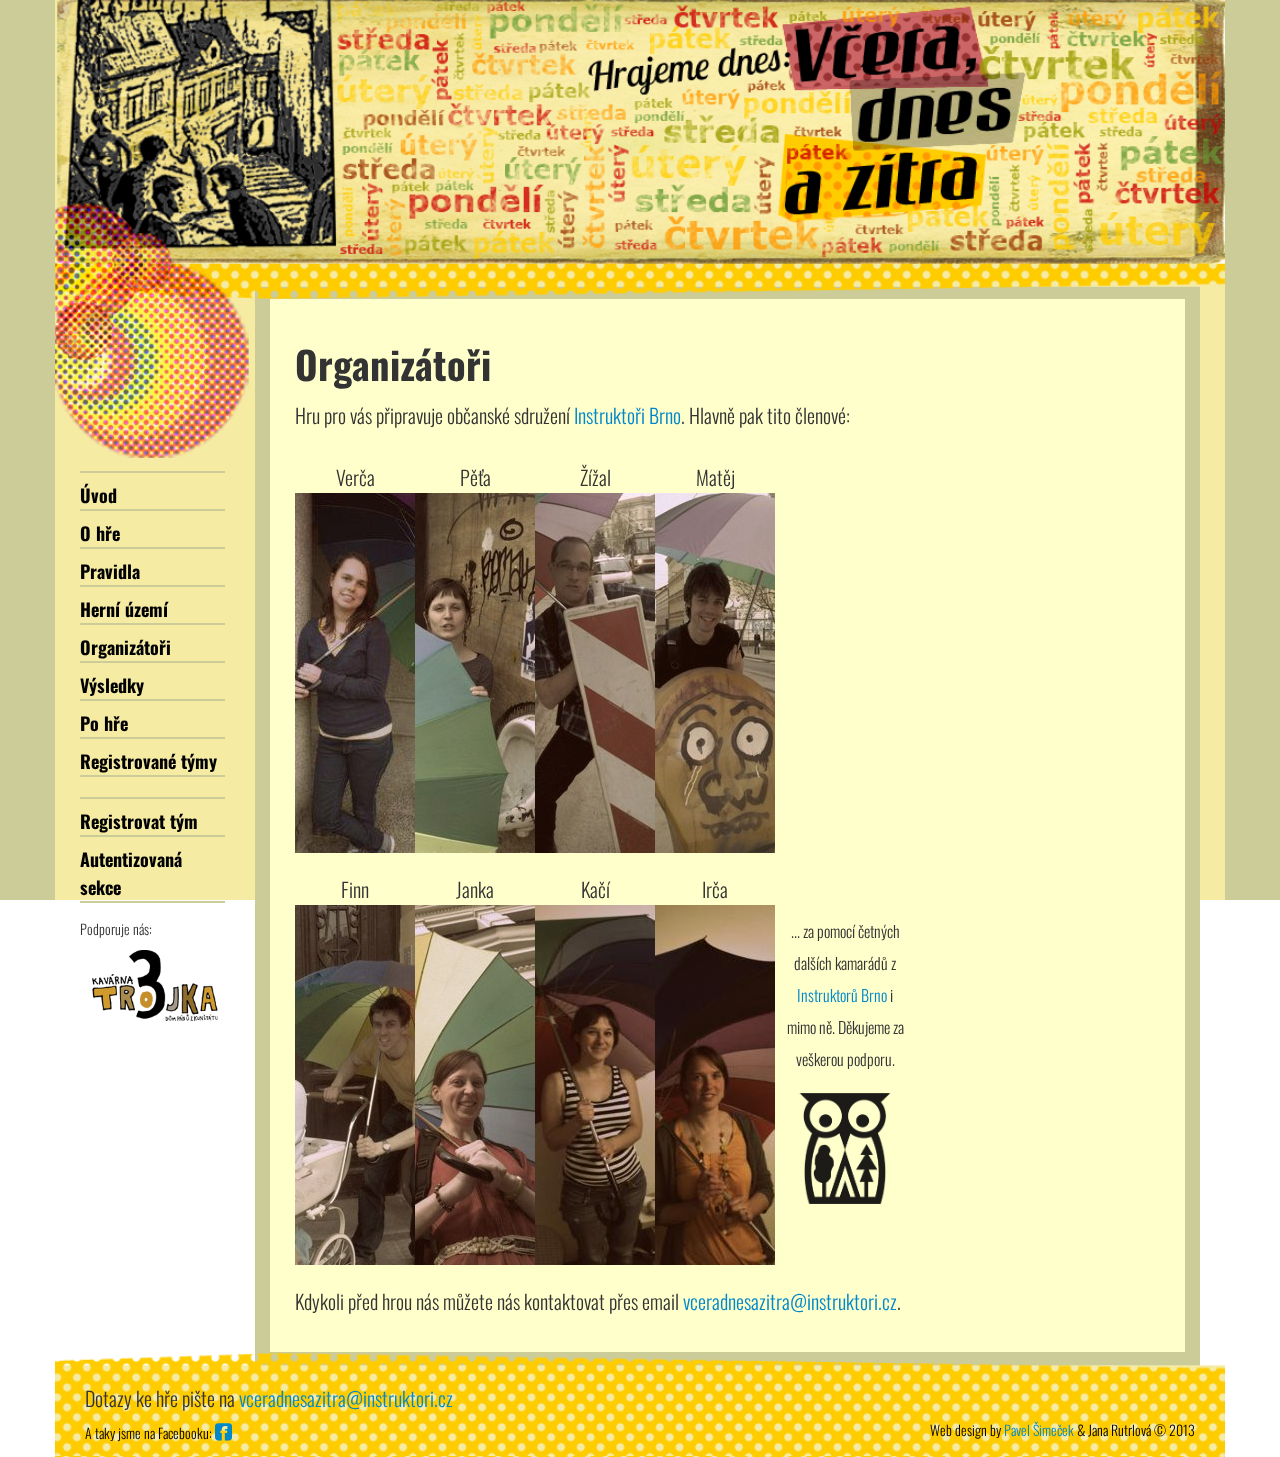
<file: homepage/org-team.html>
<!DOCTYPE html>
<html>

<!-- Mirrored from vdz.instruktori.cz/homepage/org-team by HTTrack Website Copier/3.x [XR&CO'2014], Sat, 09 Mar 2019 08:36:54 GMT -->
<!-- Added by HTTrack --><meta http-equiv="content-type" content="text/html;charset=utf-8" /><!-- /Added by HTTrack -->
<head>
	<meta charset="UTF-8" />
	<meta name="description" content="" />

            <title> | Včera dnes a zítra</title>
        
        <meta name="viewport" content="width=device-width" />
        <link href="../bootstrap/css/bootstrap.css" rel="stylesheet" />
        <link href="../bootstrap/css/bootstrap-responsive.css" rel="stylesheet" />
	<link rel="stylesheet" href="../js/jquery-ui/datetimepicker/timepicker.css" />
	<link rel="stylesheet" href="../js/jquery-ui/jquery-ui.min.css" />
	<link rel="stylesheet" href="../css/dateInput.css" />
	<link rel="stylesheet" href="../css/custom.css" />
        <link rel="stylesheet" href="../css/font-awesome.min.css" />
        <!--[if IE 7]>
        <link rel="stylesheet" href="/css/font-awesome-ie7.min.css">
        <![endif]-->
	<link rel="shortcut icon" href="../favicon.ico" />
        <link rel="image_src" href="http://vceradnesazitra.instruktori.cz/img/small_logo.jpg" />
	
</head>

<body>


<div id="headerimagewrapper" class="hidden-phone">
   <div class="span12 headerimage">
       <img class="fullWidthImage" src="../img/header_upper.png" />
       <div style="position:relative;">
            <div class="lowerImageWrapper" style="position:absolute; top:0px; left:0px;"><img class="fullWidthImage" src="../img/header_lower.png" /></div> 
       </div>
   </div>
</div>


<div class="wrapBody">
          <div id="bgstripewrapper" class="restbg">
              <div class="span12 bgstripe mainbg">
                  <div class="span2 innerstripe mainbg stripmargins"></div>
                  <div class="span10 innerstripe">
                     <div class="innerFilledStripe contentwrapperMargin"></div>
                  </div>
              </div>
          </div>

	  <div class="wrapHeaderImage">
		  <div class="container mainbg">
		     <div class="row">
                        <a href="../index.html">
                            <div class="span12">
                               <img class="fullWidthImage visible-phone" src="../img/header_replacement.jpg" />
                               <img class="fullWidthImage hidden-phone" src="../img/header_replacement_transparent.png" />
                            </div>
                        </a>
		     </div>
		  </div>
	  </div>
          <div class="container">
              <div class="row">
                  <div class="span2">
                       <!--Sidebar content-->
                       <img class="fullWidthImage hidden-phone" src="../img/empty_left_space.png" />
                        <ul class="mainMenu">
                            <li><a href="../index.html">Úvod</a></li>
                            <li><a href="about.html">O hře</a></li>
                            <li><a href="game-rules.html">Pravidla</a></li>
                            <li><a href="game-map.html">Herní území</a></li>
                            <li><a href="org-team.html">Organizátoři</a></li>
                            <li><a href="results.html">Výsledky</a></li>
                            <li><a href="after-game.html">Po hře</a></li>
                            <li><a href="../list-teams/index.html">Registrované týmy</a></li>
                        </ul>
                        <ul class="mainMenu" style="margin-top:20px;">
                                <li class="register"><a href="../registration/index.html">Registrovat tým</a></li>
                                <li class="authSection"><a href="../sign/in.html">Autentizovaná sekce</a></li>
                        </ul>
                        <p style="margin-left: 25px; font-size:14px;">Podporuje nás: <a href="http://www.3trojka.cz/"><img src="../img/trojka.png" /></a></p>
                  </div>
                  <div class="span10">
                       <div class="contentwrapper contentwrapperMargin">
                            <div class="content">
                                <!--Body content-->
<div id="snippet--flashMessages"></div><h1>Organizátoři</h1>

<p>
    Hru pro vás připravuje občanské sdružení <a href="http://www.instruktori.cz/">Instruktoři Brno</a>. Hlavně pak tito členové:
</p>

<div class="teamWrapper">
    <div class="team">Verča<br /><img class="team" src="../img/team/verca.jpg" /></div>
    <div class="team">Pěťa<br /><img class="team" src="../img/team/peta.jpg" /></div>
    <div class="team">Žížal<br /><img class="team" src="../img/team/zizal.jpg" /></div>
    <div class="team">Matěj<br /><img class="team" src="../img/team/matej.jpg" /></div>
    <div class="team">Finn<br /><img class="team" src="../img/team/finn.jpg" /></div>
    <div class="team">Janka<br /><img class="team" src="../img/team/janka.jpg" /></div>
    <div class="team">Kačí<br /><img class="team" src="../img/team/kaci.jpg" /></div>
    <div class="team">Irča<br /><img class="team" src="../img/team/irca.jpg" /></div>
</div>
    <div class="team" style="margin-top: 20px; padding: 10px; width: 120px; font-size: 16px;">
        &nbsp;<br />
        ... za pomocí četných dalších kamarádů z <a href="http://www.instruktori.cz/">Instruktorů Brno</a> i mimo ně. Děkujeme za veškerou podporu.<br />
        <a href="http://www.instruktori.cz/"><img class="sova" src="../img/sova.png" /></a>
    </div>
    <div class="clearfix"></div>
    <div style="margin-top:20px;">
    <p>
        Kdykoli před hrou nás můžete nás kontaktovat přes email <a href="mailto:vceradnesazitra@instruktori.cz">vceradnesazitra@instruktori.cz</a>.
    </p>
    </div>


                            </div>
                       </div>
                  </div>
              </div>
          </div>
                  <div class="pushFooter">
                  </div>
          </div>
</div>
	
	 <footer>
		<div class="container">
			<div class="row">
				<div class="span12 footerbg">
                                    <div class="footerWrapper">
                                        <img class="footerimageShiftUp fullWidthImage" src="../img/footer.png" />
                                        <div class="span12 footer stripmargins">
                                            <div class="pull-left contactus">
                                                <div class="contactusEmail">Dotazy ke hře pište na 
                                                    <a href="mailto:vceradnesazitra@instruktori.cz">vceradnesazitra@instruktori.cz</a>
                                                </div>
                                                <div class="contactusFb">A taky jsme na Facebooku: <a href="https://www.facebook.com/events/441076805985355/"><font style="font-size:20px"><i class="icon-facebook-sign"></i></font></a></div>
                                            </div>
                                            <div class="pull-right copyright">
                                                <div class="contantusEmail">&nbsp;</div> <!-- to keep vertical alignment -->
                                                    Web design by <a href="http://www.timebeast.com/simecek/">Pavel Šimeček</a> &amp; Jana Rutrlová &copy; 2013
                                            </div>
                                        </div>
                                    </div>
                                </div>
			</div>
		</div>
	</footer>


            <script src="../js/jquery.js"></script>
            <script src="../js/jquery-ui/jquery-ui.min.js"></script>
            <script src="../js/netteForms.js"></script>
            <script src="../js/nette.ajax.js"></script>
            <script src="../js/jquery-ui/datetimepicker/timepicker.js"></script>
            <script src="../js/dateInput.js"></script>
            <script src="../bootstrap/js/bootstrap.min.js"></script>
            <script src="../js/main.js"></script>
            <script>
            $(document).ready(function() {
                $('input[data-dateinput-type]').dateinput({
                    datetime: {
                        dateFormat: 'd.m.yy',
                        timeFormat: 'H:mm'
                    },
                    'datetime-local': {
                        dateFormat: 'd.m.yy',
                        timeFormat: 'H:mm'
                    },
                    date: {
                        dateFormat: 'd.m.yy'
                    },
                    month: {
                        dateFormat: 'MM yy'
                    },
                    week: {
                        dateFormat: "w. 'týden' yy"
                    },
                    time: {
                        timeFormat: 'H:mm'
                    }
                });
            });
            </script>
  
  </body>





<!-- Mirrored from vdz.instruktori.cz/homepage/org-team by HTTrack Website Copier/3.x [XR&CO'2014], Sat, 09 Mar 2019 08:36:54 GMT -->
</html>
</file>
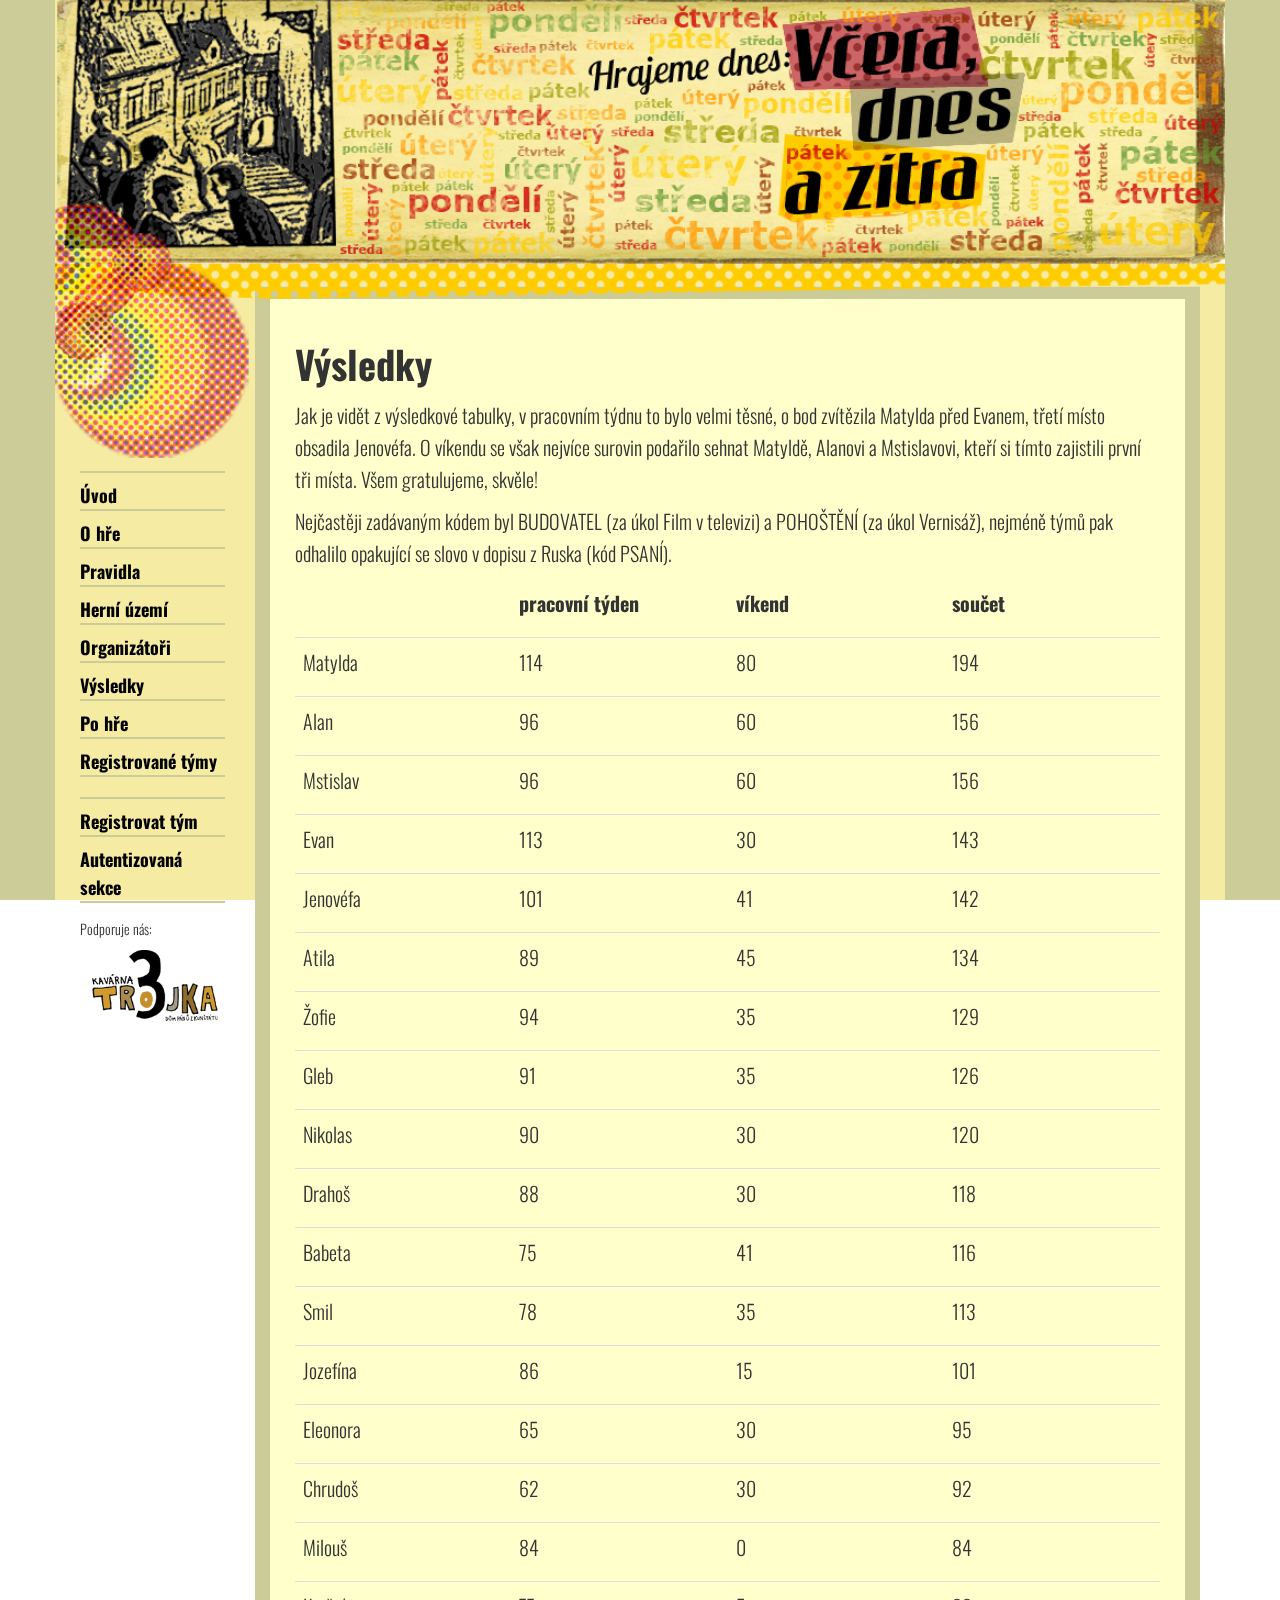
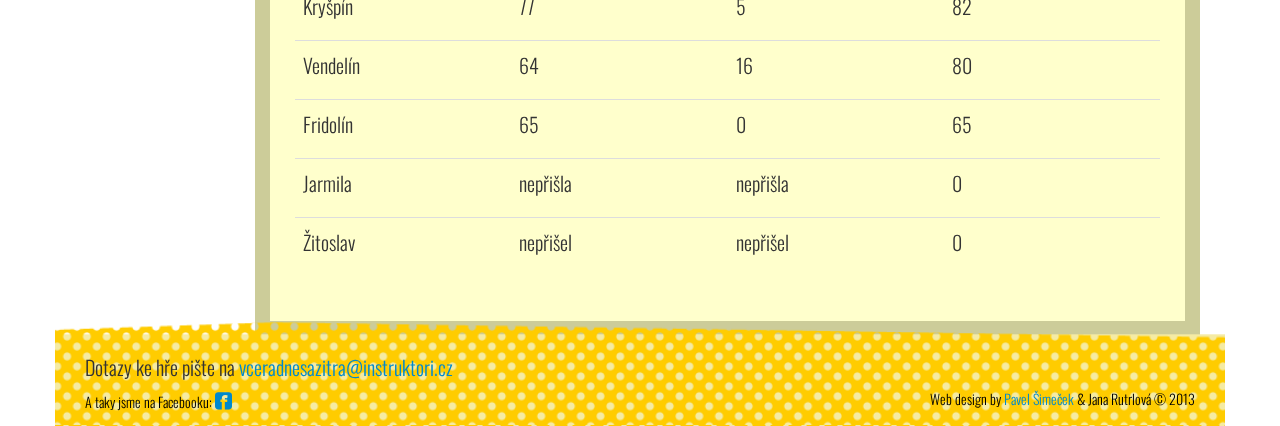
<file: homepage/results.html>
<!DOCTYPE html>
<html>

<!-- Mirrored from vdz.instruktori.cz/homepage/results by HTTrack Website Copier/3.x [XR&CO'2014], Sat, 09 Mar 2019 08:36:54 GMT -->
<!-- Added by HTTrack --><meta http-equiv="content-type" content="text/html;charset=utf-8" /><!-- /Added by HTTrack -->
<head>
	<meta charset="UTF-8" />
	<meta name="description" content="" />

            <title> | Včera dnes a zítra</title>
        
        <meta name="viewport" content="width=device-width" />
        <link href="../bootstrap/css/bootstrap.css" rel="stylesheet" />
        <link href="../bootstrap/css/bootstrap-responsive.css" rel="stylesheet" />
	<link rel="stylesheet" href="../js/jquery-ui/datetimepicker/timepicker.css" />
	<link rel="stylesheet" href="../js/jquery-ui/jquery-ui.min.css" />
	<link rel="stylesheet" href="../css/dateInput.css" />
	<link rel="stylesheet" href="../css/custom.css" />
        <link rel="stylesheet" href="../css/font-awesome.min.css" />
        <!--[if IE 7]>
        <link rel="stylesheet" href="/css/font-awesome-ie7.min.css">
        <![endif]-->
	<link rel="shortcut icon" href="../favicon.ico" />
        <link rel="image_src" href="http://vceradnesazitra.instruktori.cz/img/small_logo.jpg" />
	
</head>

<body>


<div id="headerimagewrapper" class="hidden-phone">
   <div class="span12 headerimage">
       <img class="fullWidthImage" src="../img/header_upper.png" />
       <div style="position:relative;">
            <div class="lowerImageWrapper" style="position:absolute; top:0px; left:0px;"><img class="fullWidthImage" src="../img/header_lower.png" /></div> 
       </div>
   </div>
</div>


<div class="wrapBody">
          <div id="bgstripewrapper" class="restbg">
              <div class="span12 bgstripe mainbg">
                  <div class="span2 innerstripe mainbg stripmargins"></div>
                  <div class="span10 innerstripe">
                     <div class="innerFilledStripe contentwrapperMargin"></div>
                  </div>
              </div>
          </div>

	  <div class="wrapHeaderImage">
		  <div class="container mainbg">
		     <div class="row">
                        <a href="../index.html">
                            <div class="span12">
                               <img class="fullWidthImage visible-phone" src="../img/header_replacement.jpg" />
                               <img class="fullWidthImage hidden-phone" src="../img/header_replacement_transparent.png" />
                            </div>
                        </a>
		     </div>
		  </div>
	  </div>
          <div class="container">
              <div class="row">
                  <div class="span2">
                       <!--Sidebar content-->
                       <img class="fullWidthImage hidden-phone" src="../img/empty_left_space.png" />
                        <ul class="mainMenu">
                            <li><a href="../index.html">Úvod</a></li>
                            <li><a href="about.html">O hře</a></li>
                            <li><a href="game-rules.html">Pravidla</a></li>
                            <li><a href="game-map.html">Herní území</a></li>
                            <li><a href="org-team.html">Organizátoři</a></li>
                            <li><a href="results.html">Výsledky</a></li>
                            <li><a href="after-game.html">Po hře</a></li>
                            <li><a href="../list-teams/index.html">Registrované týmy</a></li>
                        </ul>
                        <ul class="mainMenu" style="margin-top:20px;">
                                <li class="register"><a href="../registration/index.html">Registrovat tým</a></li>
                                <li class="authSection"><a href="../sign/in.html">Autentizovaná sekce</a></li>
                        </ul>
                        <p style="margin-left: 25px; font-size:14px;">Podporuje nás: <a href="http://www.3trojka.cz/"><img src="../img/trojka.png" /></a></p>
                  </div>
                  <div class="span10">
                       <div class="contentwrapper contentwrapperMargin">
                            <div class="content">
                                <!--Body content-->
<div id="snippet--flashMessages"></div><h1>Výsledky</h1>

<p>
Jak je vidět z výsledkové tabulky, v pracovním týdnu to bylo velmi těsné, o bod zvítězila Matylda před Evanem, třetí místo obsadila Jenovéfa. O víkendu se však nejvíce surovin podařilo sehnat Matyldě, Alanovi a Mstislavovi, kteří si tímto zajistili první tři místa. Všem gratulujeme, skvěle!
<p>

<p>
Nejčastěji zadávaným kódem byl BUDOVATEL (za úkol Film v televizi) a POHOŠTĚNÍ (za úkol Vernisáž), nejméně týmů pak odhalilo opakující se slovo v dopisu z Ruska (kód PSANÍ).</p>
</p>

<table cellpadding="0" cellspacing="0" class="table">
    <thead><tr><th  style="width:25%"><p class="c0 c4"><span></span></p></th><th  style="width:25%"><p class="c0"><span>pracovn&iacute; t&yacute;den</span></p></th><th  style="width:25%"><p class="c0"><span>v&iacute;kend</span></p></th><th style="width:25%"><p class="c0"><span>sou&#269;et</span></p></th></tr></thead>
    <tbody><tr><td class="c1"><p class="c0"><span class="c7">Matylda</span></p></td><td class="c3"><p class="c0"><span>114</span></p></td><td class="c1"><p class="c0"><span>80</span></p></td><td class="c1"><p class="c0"><span>194</span></p></td></tr><tr><td class="c1"><p class="c0"><span class="c7">Alan</span></p></td><td class="c3"><p class="c0"><span>96</span></p></td><td class="c1"><p class="c0"><span>60</span></p></td><td class="c1"><p class="c0"><span>156</span></p></td></tr><tr><td class="c1"><p class="c0"><span class="c7">Mstislav</span></p></td><td class="c3"><p class="c0"><span>96</span></p></td><td class="c1"><p class="c0"><span>60</span></p></td><td class="c1"><p class="c0"><span>156</span></p></td></tr><tr><td class="c1"><p class="c0"><span class="c7">Evan</span></p></td><td class="c3"><p class="c0"><span>113</span></p></td><td class="c1"><p class="c0"><span>30</span></p></td><td class="c1"><p class="c0"><span>143</span></p></td></tr><tr><td class="c1"><p class="c0"><span class="c7">Jenov&eacute;fa</span></p></td><td class="c3"><p class="c0"><span>101</span></p></td><td class="c1"><p class="c0"><span>41</span></p></td><td class="c1"><p class="c0"><span>142</span></p></td></tr><tr><td class="c1"><p class="c0"><span class="c7">Atila</span></p></td><td class="c3"><p class="c0"><span>89</span></p></td><td class="c1"><p class="c0"><span>45</span></p></td><td class="c1"><p class="c0"><span>134</span></p></td></tr><tr><td class="c1"><p class="c0"><span class="c7">&#381;ofie</span></p></td><td class="c3"><p class="c0"><span>94</span></p></td><td class="c1"><p class="c0"><span>35</span></p></td><td class="c1"><p class="c0"><span>129</span></p></td></tr><tr><td class="c1"><p class="c0"><span class="c7">Gleb</span></p></td><td class="c3"><p class="c0"><span>91</span></p></td><td class="c1"><p class="c0"><span>35</span></p></td><td class="c1"><p class="c0"><span>126</span></p></td></tr><tr><td class="c1"><p class="c0"><span class="c7">Nikolas</span></p></td><td class="c3"><p class="c0"><span>90</span></p></td><td class="c1"><p class="c0"><span>30</span></p></td><td class="c1"><p class="c0"><span>120</span></p></td></tr><tr><td class="c1"><p class="c0"><span class="c7">Draho&scaron;</span></p></td><td class="c3"><p class="c0"><span>88</span></p></td><td class="c1"><p class="c0"><span>30</span></p></td><td class="c1"><p class="c0"><span>118</span></p></td></tr><tr><td class="c1"><p class="c0"><span class="c7">Babeta</span></p></td><td class="c3"><p class="c0"><span>75</span></p></td><td class="c1"><p class="c0"><span>41</span></p></td><td class="c1"><p class="c0"><span>116</span></p></td></tr><tr><td class="c1"><p class="c0"><span class="c7">Smil</span></p></td><td class="c3"><p class="c0"><span>78</span></p></td><td class="c1"><p class="c0"><span>35</span></p></td><td class="c1"><p class="c0"><span>113</span></p></td></tr><tr><td class="c1"><p class="c0"><span class="c7">Jozef&iacute;na</span></p></td><td class="c3"><p class="c0"><span>86</span></p></td><td class="c1"><p class="c0"><span>15</span></p></td><td class="c1"><p class="c0"><span>101</span></p></td></tr><tr><td class="c1"><p class="c0"><span class="c7">Eleonora</span></p></td><td class="c3"><p class="c0"><span>65</span></p></td><td class="c1"><p class="c0"><span>30</span></p></td><td class="c1"><p class="c0"><span>95</span></p></td></tr><tr><td class="c1"><p class="c0"><span class="c7">Chrudo&scaron;</span></p></td><td class="c3"><p class="c0"><span>62</span></p></td><td class="c1"><p class="c0"><span>30</span></p></td><td class="c1"><p class="c0"><span>92</span></p></td></tr><tr><td class="c1"><p class="c0"><span class="c7">Milou&scaron;</span></p></td><td class="c3"><p class="c0"><span>84</span></p></td><td class="c1"><p class="c0"><span>0</span></p></td><td class="c1"><p class="c0"><span>84</span></p></td></tr><tr><td class="c1"><p class="c0"><span class="c7">Kry&scaron;p&iacute;n</span></p></td><td class="c3"><p class="c0"><span>77</span></p></td><td class="c1"><p class="c0"><span>5</span></p></td><td class="c1"><p class="c0"><span>82</span></p></td></tr><tr><td class="c1"><p class="c0"><span class="c7">Vendel&iacute;n</span></p></td><td class="c3"><p class="c0"><span>64</span></p></td><td class="c1"><p class="c0"><span>16</span></p></td><td class="c1"><p class="c0"><span>80</span></p></td></tr><tr><td class="c1"><p class="c0"><span class="c7">Fridol&iacute;n</span></p></td><td class="c3"><p class="c0"><span>65</span></p></td><td class="c1"><p class="c0"><span>0</span></p></td><td class="c1"><p class="c0"><span>65</span></p></td></tr><tr><td class="c1"><p class="c0"><span class="c7">Jarmila</span></p></td><td class="c3"><p class="c0"><span>nep&#345;i&scaron;la</span></p></td><td class="c1"><p class="c0"><span>nep&#345;i&scaron;la</span></p></td><td class="c1"><p class="c0"><span>0</span></p></td></tr><tr><td class="c1"><p class="c0"><span class="c7">&#381;itoslav</span></p></td><td class="c3"><p class="c0"><span>nep&#345;i&scaron;el</span></p></td><td class="c1"><p class="c0"><span>nep&#345;i&scaron;el</span></p></td><td class="c1"><p class="c0"><span>0</span></p></td></tr></tbody></table>                            </div>
                       </div>
                  </div>
              </div>
          </div>
                  <div class="pushFooter">
                  </div>
          </div>
</div>
	
	 <footer>
		<div class="container">
			<div class="row">
				<div class="span12 footerbg">
                                    <div class="footerWrapper">
                                        <img class="footerimageShiftUp fullWidthImage" src="../img/footer.png" />
                                        <div class="span12 footer stripmargins">
                                            <div class="pull-left contactus">
                                                <div class="contactusEmail">Dotazy ke hře pište na 
                                                    <a href="mailto:vceradnesazitra@instruktori.cz">vceradnesazitra@instruktori.cz</a>
                                                </div>
                                                <div class="contactusFb">A taky jsme na Facebooku: <a href="https://www.facebook.com/events/441076805985355/"><font style="font-size:20px"><i class="icon-facebook-sign"></i></font></a></div>
                                            </div>
                                            <div class="pull-right copyright">
                                                <div class="contantusEmail">&nbsp;</div> <!-- to keep vertical alignment -->
                                                    Web design by <a href="http://www.timebeast.com/simecek/">Pavel Šimeček</a> &amp; Jana Rutrlová &copy; 2013
                                            </div>
                                        </div>
                                    </div>
                                </div>
			</div>
		</div>
	</footer>


            <script src="../js/jquery.js"></script>
            <script src="../js/jquery-ui/jquery-ui.min.js"></script>
            <script src="../js/netteForms.js"></script>
            <script src="../js/nette.ajax.js"></script>
            <script src="../js/jquery-ui/datetimepicker/timepicker.js"></script>
            <script src="../js/dateInput.js"></script>
            <script src="../bootstrap/js/bootstrap.min.js"></script>
            <script src="../js/main.js"></script>
            <script>
            $(document).ready(function() {
                $('input[data-dateinput-type]').dateinput({
                    datetime: {
                        dateFormat: 'd.m.yy',
                        timeFormat: 'H:mm'
                    },
                    'datetime-local': {
                        dateFormat: 'd.m.yy',
                        timeFormat: 'H:mm'
                    },
                    date: {
                        dateFormat: 'd.m.yy'
                    },
                    month: {
                        dateFormat: 'MM yy'
                    },
                    week: {
                        dateFormat: "w. 'týden' yy"
                    },
                    time: {
                        timeFormat: 'H:mm'
                    }
                });
            });
            </script>
  
  </body>





<!-- Mirrored from vdz.instruktori.cz/homepage/results by HTTrack Website Copier/3.x [XR&CO'2014], Sat, 09 Mar 2019 08:36:54 GMT -->
</html>
</file>
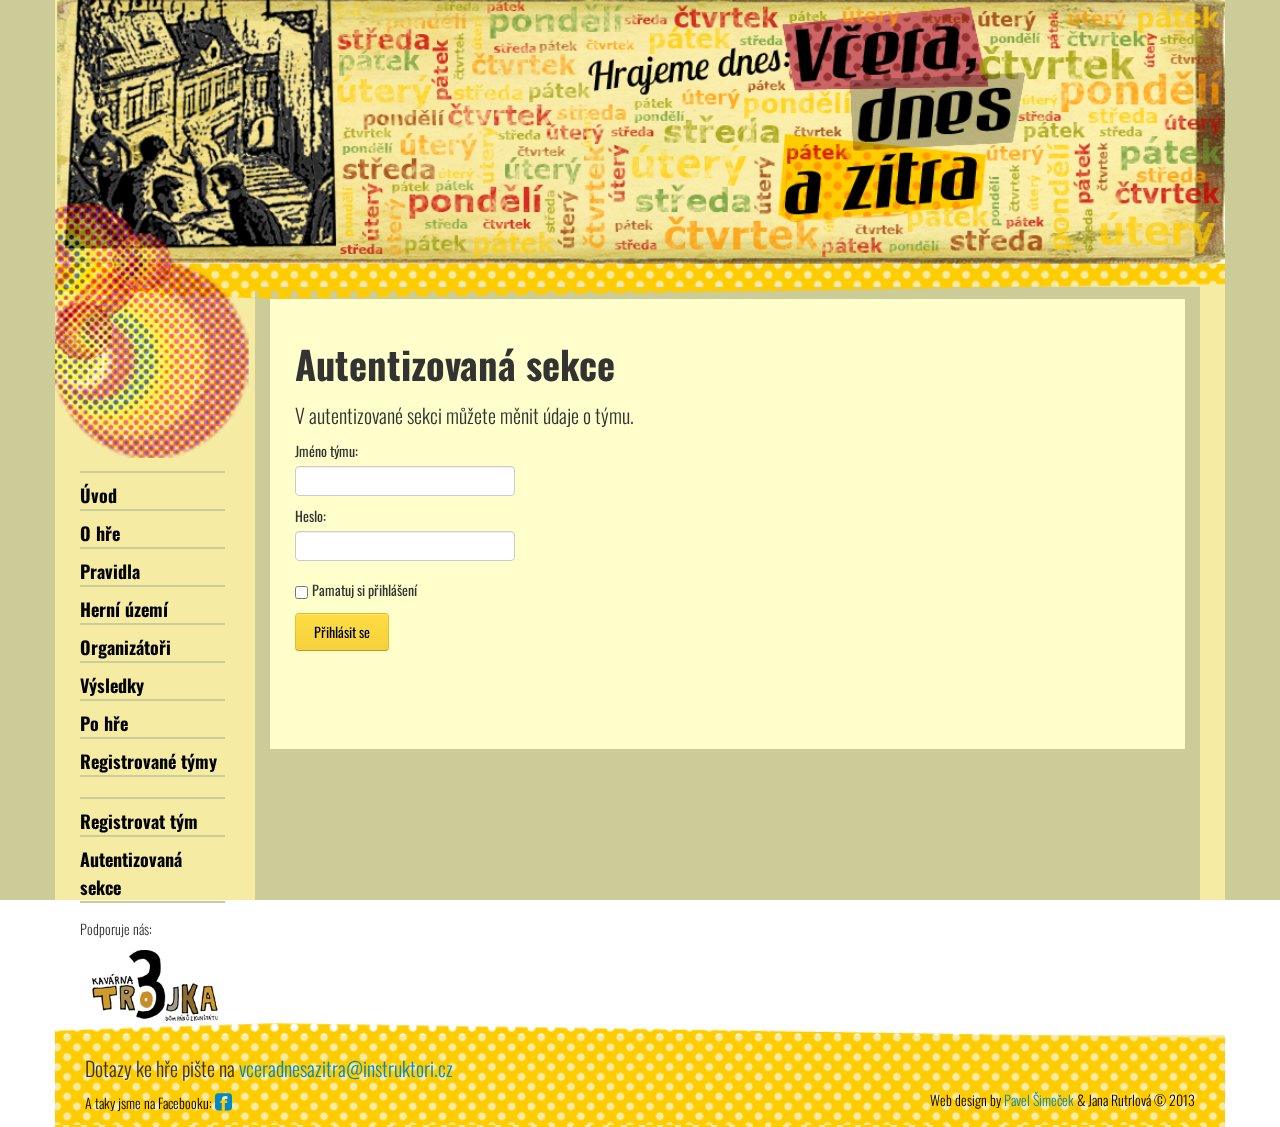
<file: sign/in.html>
<!DOCTYPE html>
<html>

<!-- Mirrored from vdz.instruktori.cz/sign/in by HTTrack Website Copier/3.x [XR&CO'2014], Sat, 09 Mar 2019 08:36:54 GMT -->
<!-- Added by HTTrack --><meta http-equiv="content-type" content="text/html;charset=utf-8" /><!-- /Added by HTTrack -->
<head>
	<meta charset="UTF-8" />
	<meta name="description" content="" />
	<meta name="robots" content="noindex" />

            <title>Autentizovaná sekce | Včera dnes a zítra</title>
        
        <meta name="viewport" content="width=device-width" />
        <link href="../bootstrap/css/bootstrap.css" rel="stylesheet" />
        <link href="../bootstrap/css/bootstrap-responsive.css" rel="stylesheet" />
	<link rel="stylesheet" href="../js/jquery-ui/datetimepicker/timepicker.css" />
	<link rel="stylesheet" href="../js/jquery-ui/jquery-ui.min.css" />
	<link rel="stylesheet" href="../css/dateInput.css" />
	<link rel="stylesheet" href="../css/custom.css" />
        <link rel="stylesheet" href="../css/font-awesome.min.css" />
        <!--[if IE 7]>
        <link rel="stylesheet" href="/css/font-awesome-ie7.min.css">
        <![endif]-->
	<link rel="shortcut icon" href="../favicon.ico" />
        <link rel="image_src" href="http://vceradnesazitra.instruktori.cz/img/small_logo.jpg" />
	
</head>

<body>


<div id="headerimagewrapper" class="hidden-phone">
   <div class="span12 headerimage">
       <img class="fullWidthImage" src="../img/header_upper.png" />
       <div style="position:relative;">
            <div class="lowerImageWrapper" style="position:absolute; top:0px; left:0px;"><img class="fullWidthImage" src="../img/header_lower.png" /></div> 
       </div>
   </div>
</div>


<div class="wrapBody">
          <div id="bgstripewrapper" class="restbg">
              <div class="span12 bgstripe mainbg">
                  <div class="span2 innerstripe mainbg stripmargins"></div>
                  <div class="span10 innerstripe">
                     <div class="innerFilledStripe contentwrapperMargin"></div>
                  </div>
              </div>
          </div>

	  <div class="wrapHeaderImage">
		  <div class="container mainbg">
		     <div class="row">
                        <a href="../index.html">
                            <div class="span12">
                               <img class="fullWidthImage visible-phone" src="../img/header_replacement.jpg" />
                               <img class="fullWidthImage hidden-phone" src="../img/header_replacement_transparent.png" />
                            </div>
                        </a>
		     </div>
		  </div>
	  </div>
          <div class="container">
              <div class="row">
                  <div class="span2">
                       <!--Sidebar content-->
                       <img class="fullWidthImage hidden-phone" src="../img/empty_left_space.png" />
                        <ul class="mainMenu">
                            <li><a href="../index.html">Úvod</a></li>
                            <li><a href="../homepage/about.html">O hře</a></li>
                            <li><a href="../homepage/game-rules.html">Pravidla</a></li>
                            <li><a href="../homepage/game-map.html">Herní území</a></li>
                            <li><a href="../homepage/org-team.html">Organizátoři</a></li>
                            <li><a href="../homepage/results.html">Výsledky</a></li>
                            <li><a href="../homepage/after-game.html">Po hře</a></li>
                            <li><a href="../list-teams/index.html">Registrované týmy</a></li>
                        </ul>
                        <ul class="mainMenu" style="margin-top:20px;">
                                <li class="register"><a href="../registration/index.html">Registrovat tým</a></li>
                                <li class="authSection"><a href="in.html">Autentizovaná sekce</a></li>
                        </ul>
                        <p style="margin-left: 25px; font-size:14px;">Podporuje nás: <a href="http://www.3trojka.cz/"><img src="../img/trojka.png" /></a></p>
                  </div>
                  <div class="span10">
                       <div class="contentwrapper contentwrapperMargin">
                            <div class="content">
                                <!--Body content-->
<div id="snippet--flashMessages"></div><h1>Autentizovaná sekce</h1>

<p>V autentizované sekci můžete měnit údaje o týmu.</p>

<form id="frm-signInForm"><div class="sign-in-form">

	<div class="pair">
<label class="required" for="frmsignInForm-teamname">Jméno týmu:</label>		<div class="input"><input type="text" class="text" name="teamname" id="frmsignInForm-teamname" required="required" data-nette-rules="{op:':filled',msg:'Uveďte prosím jméno týmu.'}" value="" /></div>
	</div>
	<div class="pair">
<label class="required" for="frmsignInForm-password">Heslo:</label>		<div class="input"><input type="password" class="text" name="password" id="frmsignInForm-password" required="required" data-nette-rules="{op:':filled',msg:'Prosím zadejte heslo týmu.'}" /></div>
	</div>
	<div class="pair">
		<div class="input"><input type="checkbox" name="remember" id="frmsignInForm-remember" /> <label for="frmsignInForm-remember">Pamatuj si přihlášení</label></div>
	</div>

	<div class="pair">
		<div class="input"><input type="submit" class="button" name="send" id="frmsignInForm-send" value="Přihlásit se" disabled /></div>
	</div>
</div>
</form>
                            </div>
                       </div>
                  </div>
              </div>
          </div>
                  <div class="pushFooter">
                  </div>
          </div>
</div>
	
	 <footer>
		<div class="container">
			<div class="row">
				<div class="span12 footerbg">
                                    <div class="footerWrapper">
                                        <img class="footerimageShiftUp fullWidthImage" src="../img/footer.png" />
                                        <div class="span12 footer stripmargins">
                                            <div class="pull-left contactus">
                                                <div class="contactusEmail">Dotazy ke hře pište na 
                                                    <a href="mailto:vceradnesazitra@instruktori.cz">vceradnesazitra@instruktori.cz</a>
                                                </div>
                                                <div class="contactusFb">A taky jsme na Facebooku: <a href="https://www.facebook.com/events/441076805985355/"><font style="font-size:20px"><i class="icon-facebook-sign"></i></font></a></div>
                                            </div>
                                            <div class="pull-right copyright">
                                                <div class="contantusEmail">&nbsp;</div> <!-- to keep vertical alignment -->
                                                    Web design by <a href="http://www.timebeast.com/simecek/">Pavel Šimeček</a> &amp; Jana Rutrlová &copy; 2013
                                            </div>
                                        </div>
                                    </div>
                                </div>
			</div>
		</div>
	</footer>


            <script src="../js/jquery.js"></script>
            <script src="../js/jquery-ui/jquery-ui.min.js"></script>
            <script src="../js/netteForms.js"></script>
            <script src="../js/nette.ajax.js"></script>
            <script src="../js/jquery-ui/datetimepicker/timepicker.js"></script>
            <script src="../js/dateInput.js"></script>
            <script src="../bootstrap/js/bootstrap.min.js"></script>
            <script src="../js/main.js"></script>
            <script>
            $(document).ready(function() {
                $('input[data-dateinput-type]').dateinput({
                    datetime: {
                        dateFormat: 'd.m.yy',
                        timeFormat: 'H:mm'
                    },
                    'datetime-local': {
                        dateFormat: 'd.m.yy',
                        timeFormat: 'H:mm'
                    },
                    date: {
                        dateFormat: 'd.m.yy'
                    },
                    month: {
                        dateFormat: 'MM yy'
                    },
                    week: {
                        dateFormat: "w. 'týden' yy"
                    },
                    time: {
                        timeFormat: 'H:mm'
                    }
                });
            });
            </script>
  
  </body>





<!-- Mirrored from vdz.instruktori.cz/sign/in by HTTrack Website Copier/3.x [XR&CO'2014], Sat, 09 Mar 2019 08:36:54 GMT -->
</html>
</file>
<file: js/jquery-ui/datetimepicker/timepicker.css>
.ui-datepicker, .ui-timepicker-div
{
  font-size: 90%;
}

.ui-timepicker-div .ui-widget-header
{
  margin-bottom: 8px;
}

.ui-timepicker-div dl
{
  text-align: left;
}

.ui-timepicker-div dl dt
{
  height: 25px;
  margin-bottom: -25px;
}

.ui-timepicker-div dl dd
{
  margin: 0 10px 10px 65px;
}

.ui-timepicker-div td
{
  font-size: 90%;
}

.ui-tpicker-grid-label
{
  background: none;
  border: none;
  margin: 0;
  padding: 0;
}

.ui-timepicker-rtl
{
  direction: rtl;
}

.ui-timepicker-rtl dl
{
  text-align: right;
}

.ui-timepicker-rtl dl dd
{
  margin: 0 65px 10px 10px;
}
</file>
<file: css/dateInput.css>
/* for week- and month-picker */
.ui-datepicker-calendar tr:hover .ui-datepicker-week a,
.ui-datepicker-calendar tbody:hover .ui-datepicker-month a { /* ui-state-hover */
	background: #fdf5ce url(http://ajax.googleapis.com/ajax/libs/jqueryui/1.8.12/themes/ui-lightness/images/ui-bg_glass_100_fdf5ce_1x400.png) 50% 50% repeat-x;
	border: 1px solid #fbcb09;
	font-weight: bold;
	color: #c77405;
	text-decoration: none;
}
.ui-datepicker-calendar tr .ui-datepicker-week.ui-datepicker-week-current a,
.ui-datepicker-calendar tbody .ui-datepicker-month.ui-datepicker-month-current a { /* ui-state-highlight */
	background: #ffe45c url(http://ajax.googleapis.com/ajax/libs/jqueryui/1.8.12/themes/ui-lightness/images/ui-bg_highlight-soft_75_ffe45c_1x100.png) 50% top repeat-x;
	border: 1px solid #fed22f;
	color: #363636;
}
.ui-datepicker-calendar tr .ui-datepicker-week.ui-datepicker-week-selected a,
.ui-datepicker-calendar tbody .ui-datepicker-month.ui-datepicker-month-selected a { /* ui-state-active */
	background: url("http://ajax.googleapis.com/ajax/libs/jqueryui/1.8.12/themes/ui-lightness/images/ui-bg_glass_65_ffffff_1x400.png") repeat-x scroll 50% 50% #FFFFFF;
    border: 1px solid #fbd850;
    color: #eb8f00;
    font-weight: bold;
	text-decoration: none;
}
</file>
<file: css/custom.css>
@import url(http://fonts.googleapis.com/css?family=Oswald:400,300,700&amp;subset=latin,latin-ext);
@import url(http://fonts.googleapis.com/css?family=News+Cycle:400,700&amp;subset=latin,latin-ext);

body {
    font-family: Oswald;
    font-size: 20px;
    line-height: 32px;
    font-weight: 300;
}

ul, li, p {
    line-height: 32px;
}

h1, h2, h3, h4, h5, h6 {
    margin-top: 20px;
    margin-bottom: 15px;
    font-family: Oswald;
    font-weight: bold;
}

p.poet {
    margin-top: 40px;
    font-size: 32px;
    line-height: 42px;
}

ul.mainMenu {
    list-style: none;
    font-family: Oswald;
    font-weight: bold;
    border-top-width: 2px;
    border-top-style: solid;
    border-top-color: rgb(204,204,153);

}

ul.mainMenu li {
    margin-top:8px;
    font-size: 18px;
    line-height: 28px;
    border-bottom-width: 2px;
    border-bottom-style: solid;
    border-bottom-color: rgb(204,204,153);
}

ul.mainMenu li a {
    color: black;
}

.contactusFb {
    font-size: 14px;
    color: black;
    
}

.contactusEmail {
}

.copyright {
    padding-top:15px;
    padding-right:30px;
    font-size: 14px;
    color: black;
}

img.fullWidthImage {
    width:100%;
    z-index: -1;
}

img.team {
    border: 0px;
    margin: 0px;
}

img.sova {
    border: 0px;
}

div.team {
    text-align: center;
    float: left;
    border: 0px;
    margin-left: 0px;
    margin-right: 0px;
    margin-top: 20px;
    margin-bottom: 0px;
    padding: 0px;
}

div.contentwrapper {
    padding: 15px;
    background-color: rgb(204,204,153);
}

div.contentwrapperMargin {
    margin-right:25px;
}

div.content {
    padding: 25px;
    background-color: rgb(255,255,204);
    z-index:20;
}

.mainbg {
    background-color: rgb(245,235,163);
}

.restbg {
    background-color: rgb(204,204,153);
}

.footerbg {
    background-image: url(../img/footerbg.png);
    background-repeat: repeat;
    height: 90px;
}


.center {
    text-align: center;
}

div.footer {
    position:absolute;
    left:0px;
    top:0px;
}

html, body {
    height: 100%;
    padding-top: 0px;
    /* The html and body elements cannot have any padding or margin. */
}

#bgstripewrapper {
    position: fixed;
    min-height: 100%;
    height: auto !important;
    height: 100%;
    width: 100%;
    left: 0px;
    top: 0px;
    right: 0px;
    bottom: 0px;
    margin: 0px;
    z-index: -2;
}

#headerimagewrapper {
    position: absolute;
    width: 100%;
    left: 0px;
    right: 0px;
    top: 0px;
    margin: 0px;
    padding: 0px;
    z-index: 10;
}

.headerimage {
    float: none;
    position: relative;
    padding: 0px;
    margin: 0px;
    margin-left: auto;
    margin-right: auto;
    z-index: 10
}

.bgstripe {
    float: none;
    position: relative;
    height: 100%;
    padding: 0px;
    margin-top: 0px;
    margin-bottom: 0px;
    margin-left: auto;
    margin-right: auto;
    z-index: -2;
}

.innerstripe {
    float: left;
    position: relative;
    height: 100%;
    padding: 0px;
    z-index: -1;
}

.innerFilledStripe {
    background-color: rgb(204,204,153);
    height: 100%;
}


.stripmargins {
    margin: 0px;
}

td.teamMembers {
    line-height: 30px;
}

table.alignInfo {
    vertical-align: bottom;
}

table.alignInfo td {
    padding-right: 10px;
    vertical-align: bottom;
}

table.alignInfo td input, table.alignInfo td select, table.alignInfo td submit, table.alignInfo td button {
    margin-bottom: 0px;
}


pre {
    font-family: Oswald;
    font-size: 18px;
    line-height: normal;
    background: none;
}

/* minimalistic setting of nette forms: */
form div.pair div.input label {
	width: auto;
	display: inline;
	float: none;
	line-height: normal;
}

form ul.error {
	margin: 0;
	padding: 0;
	list-style: none;
}

form ul.error li {
	display: block;
	padding: .8em;
	margin-bottom: 1em;
	border: 2px solid #FBC2C4;
	background: #FBE3E4;
	color: #8a1f11;
}

input.button:hover,
input.button:focus,
input.button:active {
    background-repeat: repeat-x;
    background-position: 0px 0px;
    background-color: rgb(245,210,60);
    background-image: linear-gradient(to top, rgb(255,220,65), rgb(255,230,90));
}

input.button {
    color: rgb(0, 0, 0);
    background-repeat: repeat-x;
    background-position: 0px 0px;
    background-color: rgb(245,210,60);
    background-image: linear-gradient(to top, rgb(245,210,60), rgb(255,220,65));
    text-decoration: none;
    transition: background-position 0.1s;
    width: auto;
    cursor: pointer;
    text-shadow: 0px -1px 0px rgba(255, 255, 255, 0.25);
    border-color: rgba(0, 0, 0, 0.1) rgba(0, 0, 0, 0.1) rgba(0, 0, 0, 0.25);
    display: inline-block;
    padding: 8px 18px;
    font-size: 14px;
    line-height: 20px;
    text-align: center;
    vertical-align: middle;
    border-width: 1px;
    border-style: solid;
    -moz-border-top-colors: none;
    -moz-border-right-colors: none;
    -moz-border-bottom-colors: none;
    -moz-border-left-colors: none;
    border-image: none;
    border-radius: 4px 4px 4px 4px;
    box-shadow: 0px 1px 0px rgba(255, 255, 255, 0.2) inset, 0px 1px 2px rgba(0, 0, 0, 0.05);
    margin-top: 10px;
    margin-bottom: 10px;
    margin-left: 0px;
    margin-right: 0px;
    font-weight: normal;
    font-family: Oswald
}

/* Wrapper for page content to push down footer */
.wrapBody {
	min-height: 100%;
	height: auto !important;
	height: 100%;
	/* Negative indent footer by it's height */
	margin: 0 auto -90px;
}

.footerWrapper {
    position:relative;
    height: 90px;
}

.pushFooter {
        float: none;
	height: 90px;
        margin-left: auto;
        margin-right: auto;
}

img.footerimageShiftUp {
    margin-top:-15px;
}

.contactus {
    padding-top: 15px;
    padding-left: 30px;
}

/*** Flash messages ***/
div.flash {
	padding: .8em;
	margin-bottom: 1em;
	border: 2px solid #ddd;
}

div.flash.success {
	background: #E6EFC2;
	color: #264409;
	border-color: #C6D880;
}

div.flash.info {
	background: #FFF6BF;
	color: #514721;
	border-color: #FFD324;
}

div.flash.error {
	background: #FBE3E4;
	color: #8a1f11;
	border-color: #FBC2C4;
}

/*** Icons ***/
.icon {
	padding-left: 24px;
	background-position: 0 50%;
	background-repeat: no-repeat;
}

.icon.tick {
	background-image: url("[data-uri]");
}

.icon.cross {
	background-image: url(../img/cross.png);
}

.icon.spinner {
	background-image: url(../img/spinner.gif);
}

.icon.user {
	background-image: url("[data-uri]");
}

.icon.edit {
	background-image: url("[data-uri]");
}

/* datepicker settings */
.ui-widget {
    font-size: 12px;
    line-height: normal;
}


/* fixes for bootstrap */
@media (max-width: 767px) {
	body { padding-left: 0px; padding-right: 0px; }
}


/* media-dependent settings */

@media (min-width: 768px) and (min-height: 800px) {
    div.content {
        min-height: 400px;
    }
}


@media (min-width: 768px) and (min-height: 1000px) {
    div.content {
        min-height: 560px;
    }
}


@media (min-width: 1200px) {
    .lowerImageWrapper {
        width:197px;
    }
    
    div.teamWrapper {
        width:500px;
    }
}

@media (min-width: 980px) and (max-width: 1199px) {
    .lowerImageWrapper {
        width:159px;
    }
    
    div.teamWrapper {
        width:500px;
    }
}

@media (min-width: 768px) and (max-width: 979px) {
    .lowerImageWrapper {
        width:122px;
    }
    
    div.teamWrapper {
        width:400px;
    }
}
</file>
